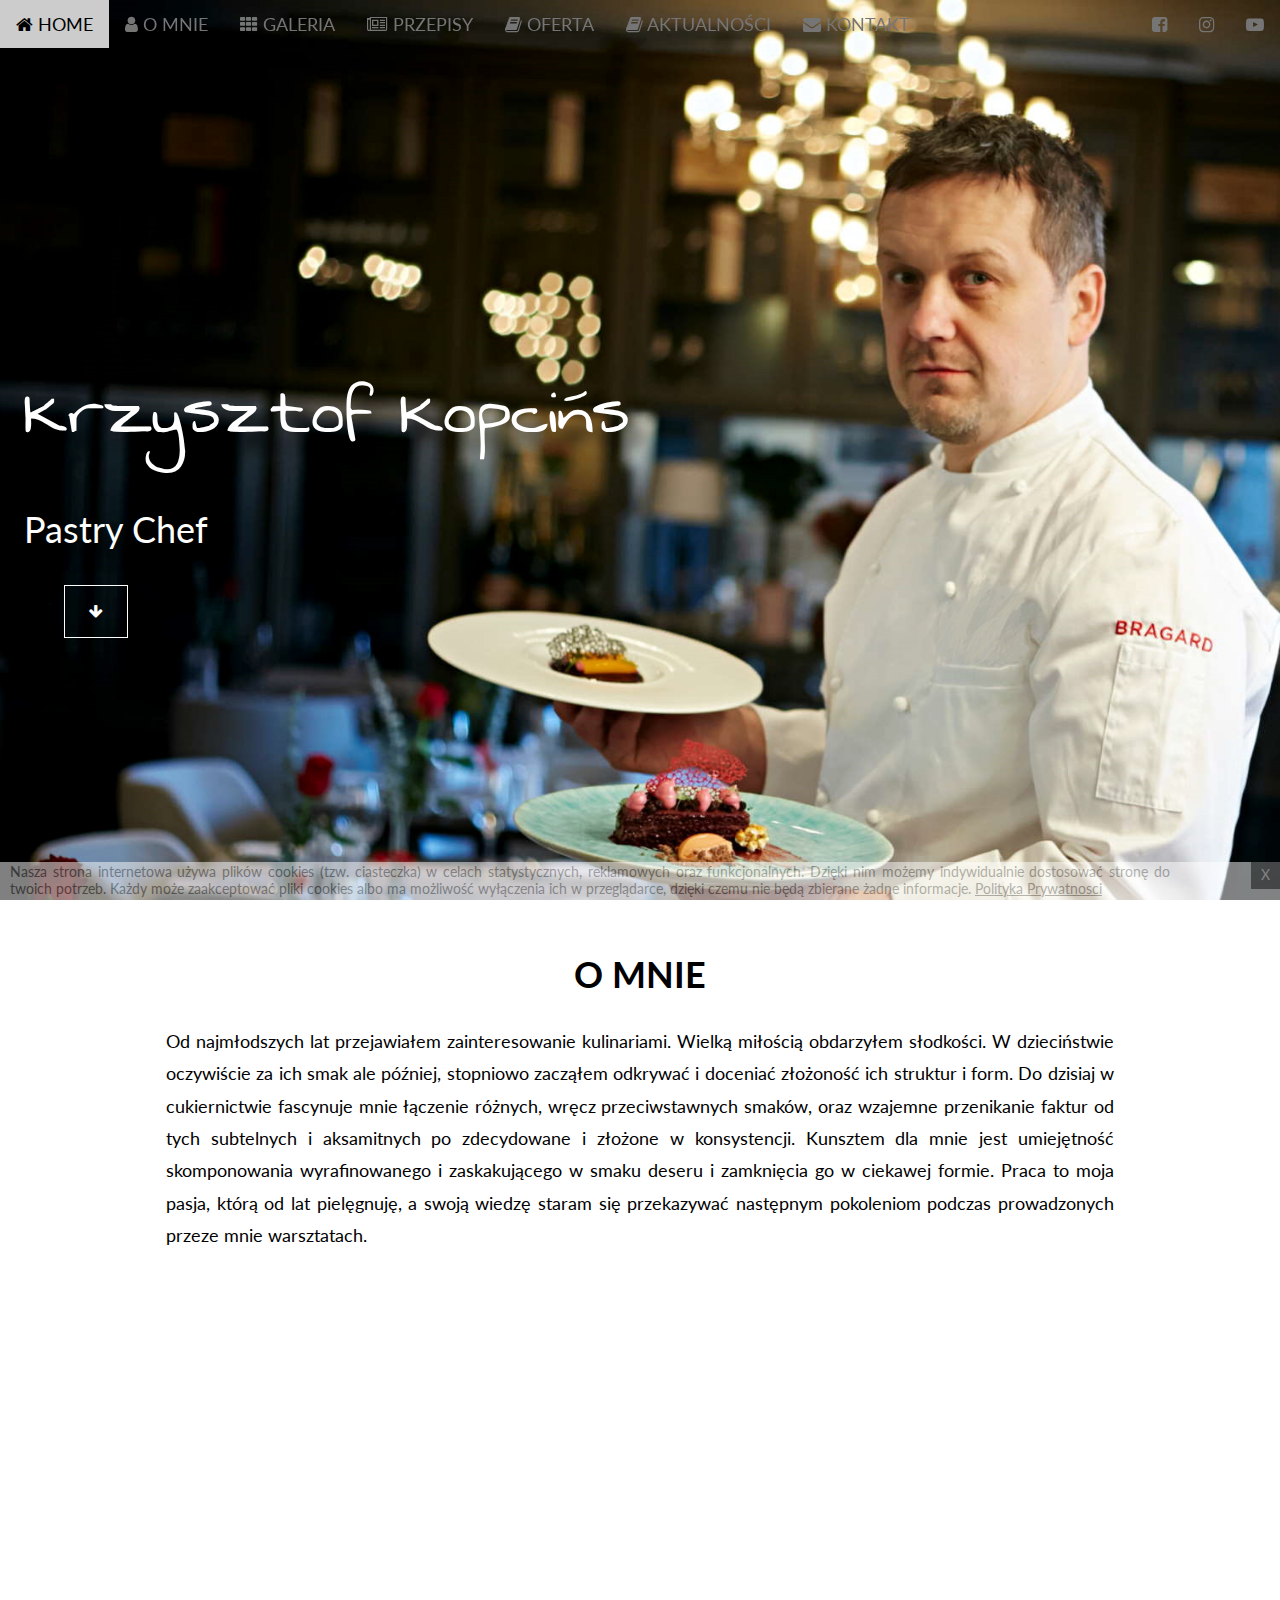
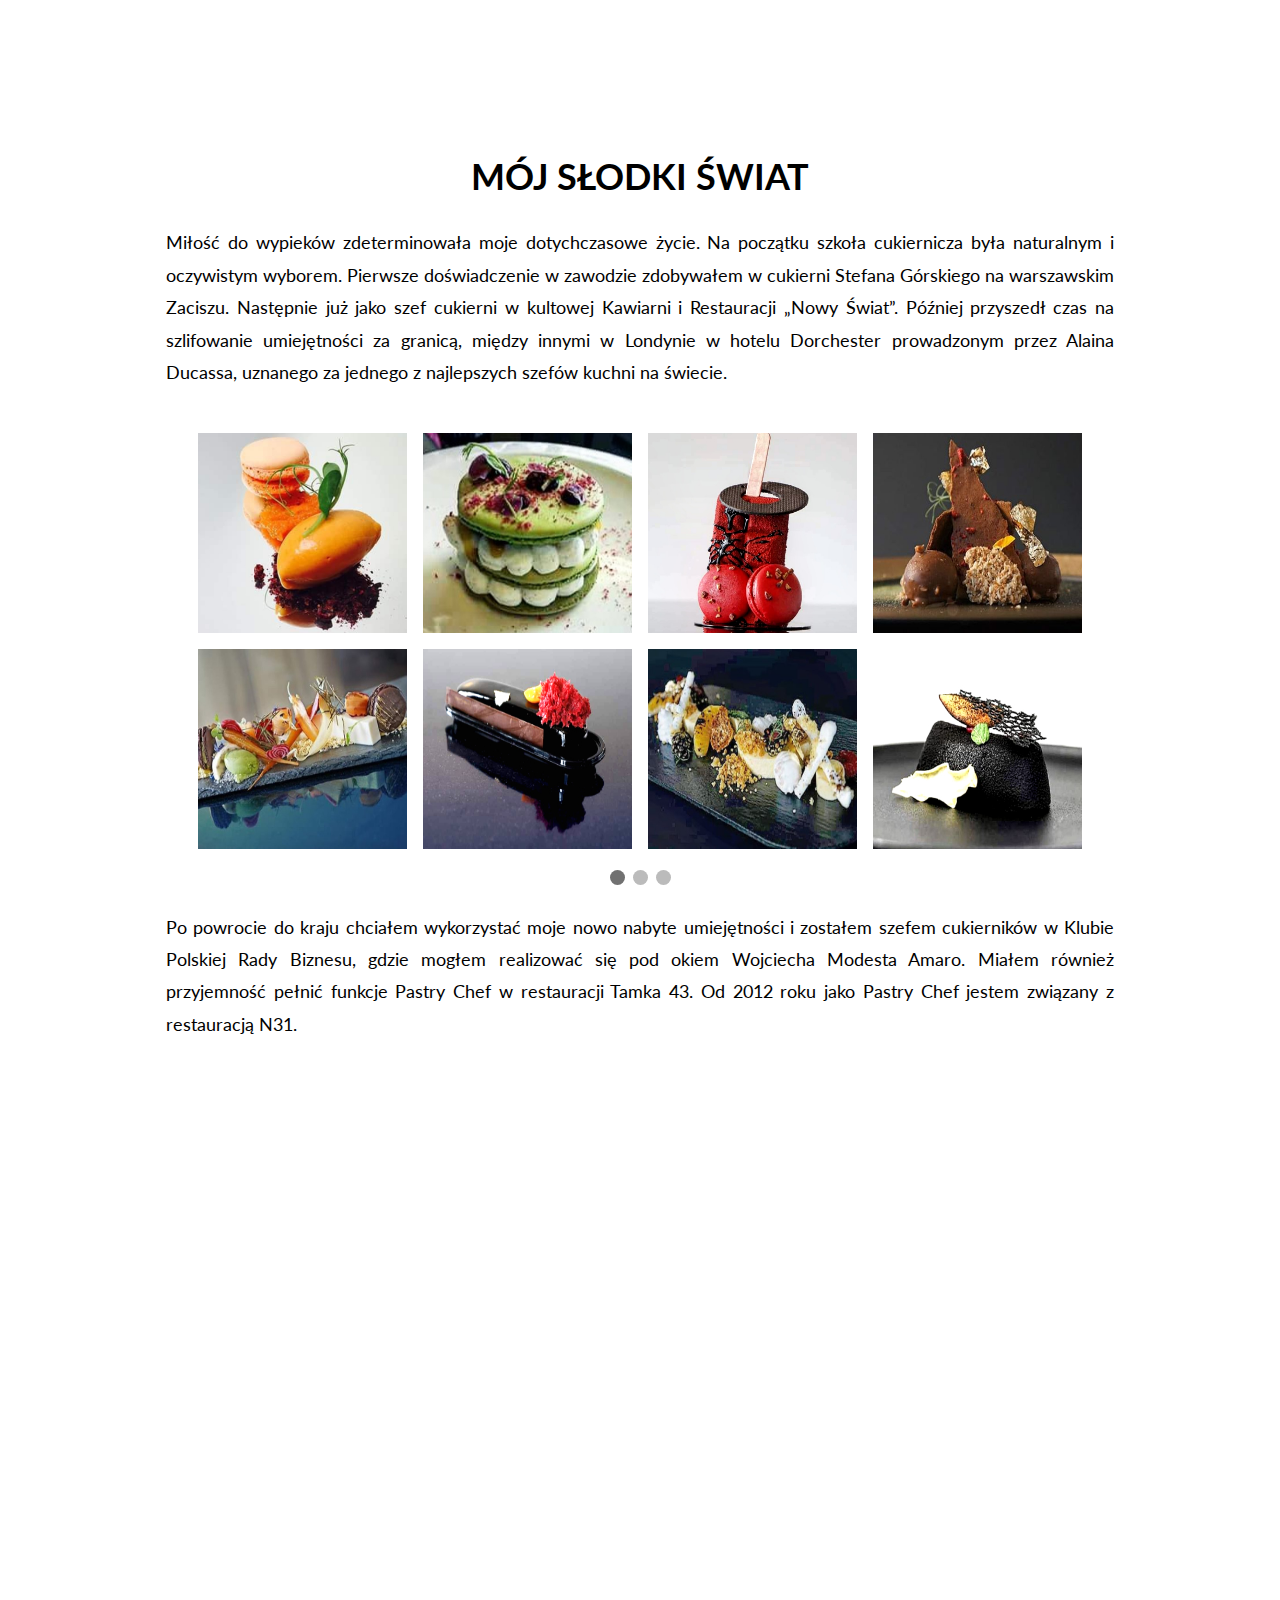
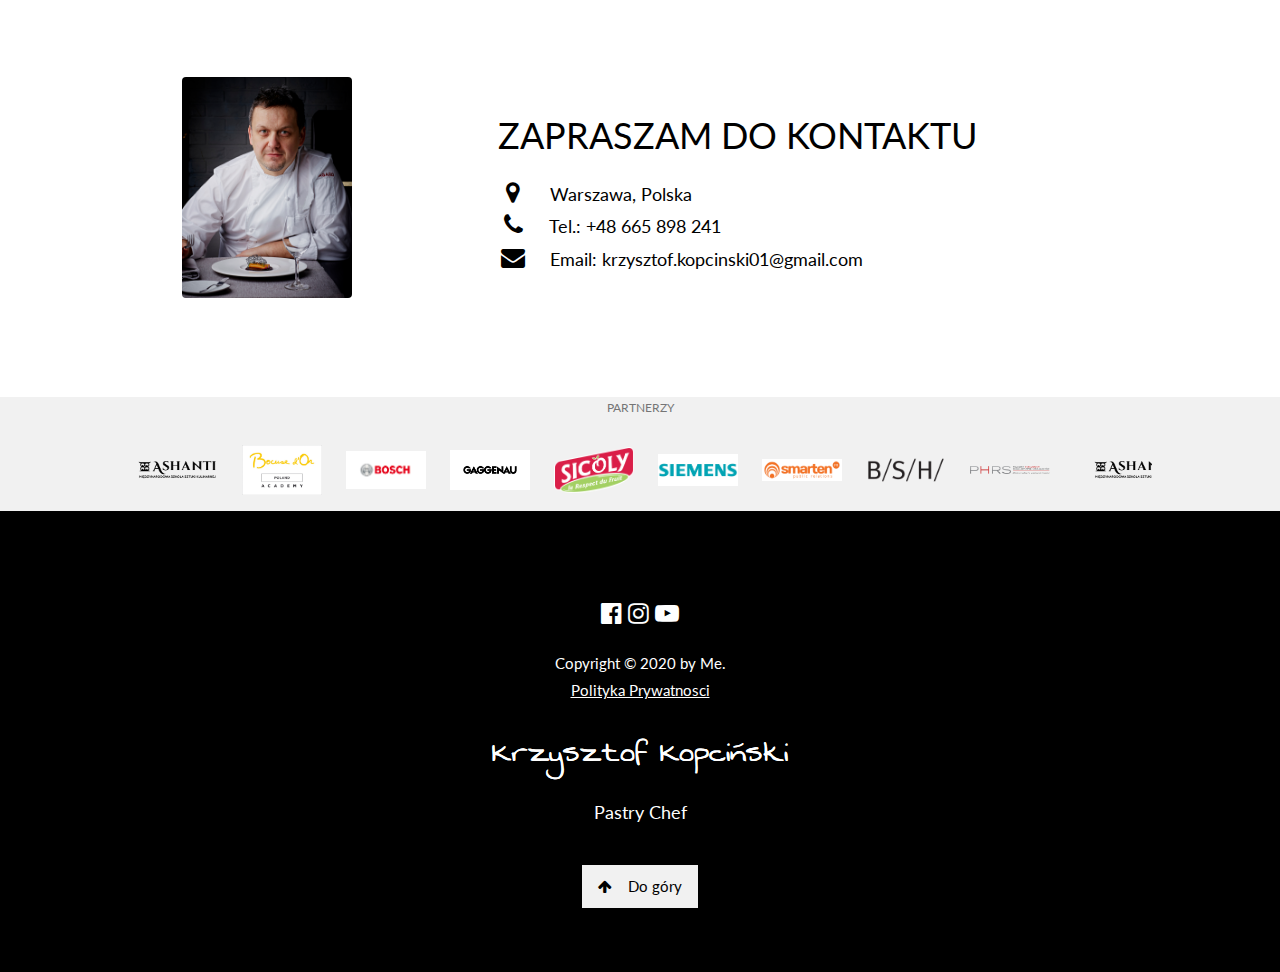
<file: index.html>
<!DOCTYPE html>
<html id="home">
<head>	  
<title>Krzysztof Kopciński</title>
<meta charset="UTF-8">
<meta name="viewport" content="width=device-width, initial-scale=1">
<link rel="stylesheet" href="css/w3.css">
<link href="css/styles.css" rel="stylesheet" type="text/css">
<link href="css/Slideshow.css" rel="stylesheet" type="text/css">
<link rel="stylesheet" href="https://fonts.googleapis.com/css?family=Lato">
<link rel="stylesheet" href="https://cdnjs.cloudflare.com/ajax/libs/font-awesome/4.7.0/css/font-awesome.min.css">

<style>
body,h1,h2,h3,h4,h5,h6 {font-family: "Lato", sans-serif;}
body, html {
  height: 100%;
    line-height: 1.8;
}

/* Create a Parallax Effect */
.bgimg-1, .bgimg-2, .bgimg-3 {
  background-attachment: fixed;
  background-position: center;
  background-repeat: no-repeat;
  background-size: cover;
}

/* First image (Logo. Full height) */
.bgimg-1 {
  background-image: url("images/KK_CzB_zoom_color_top.jpg");
  min-height: 100%;
}

/* Second image (Portfolio) */
.bgimg-2 {
  background-image: url("images/beza_1200_800.jpg");
  min-height: 400px;
}

/* Third image (Contact) */
.bgimg-3 {
  background-image: url("images/makaroniki_1200_800.jpg");
  min-height: 400px;
}

/* Turn off parallax scrolling for tablets and phones */
@media only screen and (max-device-width: 700px) {
  .bgimg-1, .bgimg-2, .bgimg-3 {
    background-attachment: scroll;
    }
}
</style>
<!--short Ikon-->
	<link rel="icon" href="images/favicon.ico" type="image/x-icon">
	  <!--Cookies Alert-->
  <script type="text/javascript" src="https://code.jquery.com/jquery-1.9.1.min.js"></script>
    <script type="text/javascript" src="js/cookiesEU-latest.min.js"></script>
        <script type="text/javascript">
		jQuery(document).ready(function(){
			jQuery.fn.cookiesEU({box_css: 'font-size: 14px;color: bleck;opacity: 0.5;position: fixed; bottom: 0;text-align: justify', text: 'Nasza strona internetowa używa plików cookies (tzw. ciasteczka) w celach statystycznych, reklamowych oraz funkcjonalnych. Dzięki nim możemy indywidualnie dostosować stronę do twoich potrzeb. Każdy może zaakceptować pliki cookies albo ma możliwość wyłączenia ich w przeglądarce, dzięki czemu nie będą zbierane żadne informacje. <a href="polityka.html">Polityka Prywatnosci</a>'});
			});
    </script>
	 <!--Cookies Alert End-->
	</head>		 													
<body>

<!-- Navbar (sit on top) -->
<div class="w3-top w3-large">
  <div class="w3-bar" id="myNavbar">
    <a class="w3-bar-item w3-button w3-hover-black w3-hide-medium w3-hide-large w3-text-grey" href="javascript:void(0);" onclick="toggleFunction()" title="Toggle Navigation Menu">
      <i class="fa fa-bars"></i>
    </a>
    <a href="#home" class="w3-bar-item w3-button w3-hide-small w3-text-grey"><i class="fa fa-home"></i> HOME</a>
	  <a href="#home_small" class="w3-bar-item w3-button w3-hide-large w3-hide-medium w3-text-grey"><i class="fa fa-home"></i></a>
	  <a href="#" class="w3-bar-item w3-button w3-hide-large w3-hide-medium w3-right w3-text-grey"><i class="fa fa-youtube-play"></i></a>
	  <a href="https://www.instagram.com/krzysztof_kopcinski_" class="w3-bar-item w3-button w3-hide-large w3-hide-medium w3-right w3-text-grey"><i class="fa fa-instagram"></i></a>
	  <a href="https://www.facebook.com/krzysztof.kopcinski.1" class="w3-bar-item w3-button w3-hide-large w3-hide-medium w3-right w3-text-grey"><i class="fa fa-facebook-square"></i></a>
    <a href="#about" class="w3-bar-item w3-button w3-hide-small w3-text-grey"><i class="fa fa-user"></i> O MNIE</a>
    <a href="#galeria" class="w3-bar-item w3-button w3-hide-small w3-text-grey"><i class="fa fa-th"></i> GALERIA</a>
	<a href="news.html" class="w3-bar-item w3-button w3-hide-small w3-text-grey"><i class="fa fa-newspaper-o"></i> PRZEPISY</a>
	  <a href="oferta.html" class="w3-bar-item w3-button w3-hide-small w3-text-grey"><i class="fa fa-book"></i> OFERTA</a>
	  <a href="news02.html" class="w3-bar-item w3-button w3-hide-small w3-text-grey"><i class="fa fa-book"></i> AKTUALNOŚCI</a>
    <a href="#contact" class="w3-bar-item w3-button w3-hide-small w3-text-grey"><i class="fa fa-envelope"></i> KONTAKT</a>
	   <a href="#" class="w3-bar-item w3-button w3-hide-small w3-right w3-text-grey"><i class="fa fa-youtube-play"></i></a>
	  <a href="https://www.instagram.com/krzysztof_kopcinski_" class="w3-bar-item w3-button w3-hide-small w3-right w3-text-grey"><i class="fa fa-instagram"></i></a>
    <a href="https://www.facebook.com/krzysztof.kopcinski.1" class="w3-bar-item w3-button w3-hide-small w3-right w3-text-grey"><i class="fa fa-facebook-square"></i>
    </a>
	  
  </div>
		  <!-- Navbar on small screens -->
	
  <div id="navDemo" class="w3-bar-block w3-white w3-hide w3-hide-large w3-hide-medium">
    <a href="#about" class="w3-bar-item w3-button" onclick="toggleFunction()">O MNIE</a>
    <a href="#galeria" class="w3-bar-item w3-button" onclick="toggleFunction()">GALERIA</a>
	<a href="news.html" class="w3-bar-item w3-button" onclick="toggleFunction()">PRZEPISY</a>
	  <a href="oferta.html" class="w3-bar-item w3-button" onclick="toggleFunction()">OFERTA</a>
	  <a href="news02.html" class="w3-bar-item w3-button" onclick="toggleFunction()">AKTUALNOŚCI</a>
    <a href="#contact" class="w3-bar-item w3-button" onclick="toggleFunction()">KONTAKT</a>
     </div>
	
	</div>

<!-- First Parallax Image with Logo Text -->
<div class="bgimg-1 w3-display-container w3-hide-small">
  <!--div class="w3-display-middle" style="white-space:nowrap;">
    <span class="w3-center w3-padding-large w3-black w3-xlarge w3-wide w3-animate-opacity">MY <span class="w3-hide-small">WEBSITE</span> LOGO</span>
  </div-->
	  <div class="w3-display-left w3-padding-large">
      <!--h6>Welcome to <span class="w3-tag">Sweet world</span> by</h6-->
	  <!--h1 class="H1_Font_top_max w3-text-white" style="text-shadow: 15px 15px 15px black;" >Krzysztof Kopciński</h1-->
		  <div>
		  <h1 class="H1_Font_top_max w3-text-white" style="text-shadow: 15px 15px 15px black;" id="typewriter011"></h1>
			  </div>
		  <div>
		<!--h1 class="w3-text-white">Krzysztof's</h1-->
      <h1 class="w3-xxlarge w3-text-white" style="text-shadow: 15px 15px 15px black;" id="typewriter022"><b></b></h1>
			  </div>
		  <!--p><a href="#galeria" class="w3-button w3-white w3-padding-large w3-large w3-opacity-max w3-hover-opacity-off"><b>GALERIA</b></a></p-->
    </div>
	<div class="w3-display-position w3-padding-large w3-hover-opacity scroll-down-01 w3-animate-fading" style="top:65%;left:5%">
                <a href="#about">
                    <i class="fa fa-arrow-down"></i>
					                </a>
		
            </div>
	</div>

<div class="w3-display-container w3-hide-large w3-hide-medium" id="home_small">
  <!--div class="w3-display-middle" style="white-space:nowrap;">
    <span class="w3-center w3-padding-large w3-black w3-xlarge w3-wide w3-animate-opacity">MY <span class="w3-hide-small">WEBSITE</span> LOGO</span>
  </div .bgimg_1_small {
  background-image: url("images/_MG_0301.jpg");
  min-height: 400px;
}-->	
	<img src="images/MG_0301.jpg" class="w3-image" alt="First image" style="width:100%; min-height: 400px">  
	<div class="w3-display-left home_small_1">
      <!--h6>Welcome to <span class="w3-tag">Sweet world</span> by</h6-->
	  <h1 class="H1_Font_top w3-text-black" style="text-shadow: 15px 15px 15px black;">Krzysztof Kopciński</h1>
		<!--h1 class="w3-text-white">Krzysztof's</h1-->
      <h1 class="w3-large w3-text-black" style="text-shadow: 15px 15px 15px black;"><b>Pastry Chef</b></h1>
      <p><a href="#galeria" class="w3-hide-small w3-button w3-white w3-padding-large w3-large w3-opacity-max w3-hover-opacity-off"><b>GALERIA</b></a></p>
    </div>
</div>
<!-- Container (About Section) -->
<div class="w3-content w3-container w3-padding-32" id="about">
	<div id="nk-header-title-scroll-down"></div>
	<h1 class="w3-center"><b>O MNIE</b></h1>    
	<!-- Hide this text on small devices -->
         <p class="w3-large w3-justify">Od najmłodszych lat przejawiałem zainteresowanie kulinariami. Wielką miłością obdarzyłem słodkości. W dzieciństwie oczywiście za ich smak ale później, stopniowo
zacząłem odkrywać i doceniać złożoność ich struktur i form. Do dzisiaj w
cukiernictwie fascynuje mnie łączenie różnych, wręcz przeciwstawnych smaków,
oraz wzajemne przenikanie faktur od tych subtelnych i aksamitnych po zdecydowane
i złożone w konsystencji. Kunsztem dla mnie jest umiejętność skomponowania
wyrafinowanego i zaskakującego w smaku deseru i zamknięcia go w ciekawej
formie. Praca to moja pasja, którą od lat pielęgnuję, a swoją wiedzę staram się
przekazywać następnym pokoleniom podczas prowadzonych przeze mnie
warsztatach.</p>
  </div>



<!-- Second Parallax Image with Portfolio Text -->
<div class="bgimg-2 w3-display-container w3-opacity-min">
  <div class="w3-display-middle">
    <span class="w3-xxlarge w3-text-white w3-wide">Galeria</span>
  </div>
</div>

<!-- Container (Portfolio Section) -->
<div class="w3-content w3-container w3-padding-32" id="galeria">
  <h1 class="w3-center"><b>MÓJ SŁODKI ŚWIAT</b></h1>

  <p class="w3-large w3-justify">Miłość do wypieków zdeterminowała moje dotychczasowe życie. Na początku szkoła cukiernicza była naturalnym i oczywistym wyborem. Pierwsze doświadczenie w
zawodzie zdobywałem w cukierni Stefana Górskiego na warszawskim Zaciszu.
Następnie już jako szef cukierni w kultowej Kawiarni i Restauracji „Nowy Świat”.
Później przyszedł czas na szlifowanie umiejętności za granicą, między innymi w
Londynie w hotelu Dorchester prowadzonym przez Alaina Ducassa, uznanego za jednego z
najlepszych szefów kuchni na świecie.</p><br>

  <!-- Responsive Grid. Four columns on tablets, laptops and desktops. Will stack on mobile devices/small screens (100% width) -->
<div class="w3-container">
		
		<!--first slideshow-->
  <div class="mySlides fade">
		<div class="w3-row-padding w3-center">
    <div class="w3-col m3">
      <img src="images_gallery/01/derse12_400_300.jpg" width="420" height="200" style="width:100%" onclick="openModal();currentDiv(1)" class="w3-hover-opacity" alt="">
    </div>

    <div class="w3-col m3">
      <img src="images_gallery/01/deser11_400_300.jpg"  width="420" height="200" style="width:100%" onclick="openModal();currentDiv(2)" class="w3-hover-opacity" alt="">
    </div>

    <div class="w3-col m3">
      <img src="images_gallery/01/lod_400_300.jpg" width="420" height="200" style="width:100%" onclick="openModal();currentDiv(3)" class="w3-hover-opacity" alt="">
    </div>

    <div class="w3-col m3">
      <img src="images_gallery/01/deser6_400_300.jpg" width="420" height="200" style="width:100%" onclick="openModal();currentDiv(4)" class="w3-hover-opacity" alt="">
    </div>
  </div>

  <div class="w3-row-padding w3-center w3-section w3-hide-small">
    <div class="w3-col m3">
      <img src="images_gallery/01/deser_400_300.jpg" width="420" height="200" style="width:100%" onclick="openModal();currentDiv(5)" class="w3-hover-opacity" alt="">
    </div>

    <div class="w3-col m3">
      <img src="images_gallery/01/lodka_400_300.jpg" width="420" height="200" style="width:100%" onclick="openModal();currentDiv(6)" class="w3-hover-opacity" alt="">
    </div>

    <div class="w3-col m3">
      <img src="images_gallery/01/derser5_400_300.jpg" width="420" height="200" style="width:100%" onclick="openModal();currentDiv(7)" class="w3-hover-opacity" alt="">
    </div>

    <div class="w3-col m3">
      <img src="images_gallery/01/czekolada_400_300.jpg" width="420" height="200" style="width:100%" onclick="openModal();currentDiv(8)" class="w3-hover-opacity" alt="">
    </div>
	  </div>
		</div>
	  <!--secund  slideshow-->
	  <div class="mySlides fade">
	 

  <div class="w3-row-padding w3-center">
    <div class="w3-col m3">
      <img src="images_gallery/02/deser10_400_300.jpg" width="420" height="200" style="width:100%" onclick="openModal();currentDiv(9)" class="w3-hover-opacity" alt="">
    </div>

    <div class="w3-col m3">
      <img src="images_gallery/02/deser13_400_250.jpg" width="420" height="200" style="width:100%" onclick="openModal();currentDiv(10)" class="w3-hover-opacity" alt="">
    </div>

    <div class="w3-col m3">
      <img src="images_gallery/02/deser13_400_300.jpg" width="420" height="200" style="width:100%" onclick="openModal();currentDiv(11)" class="w3-hover-opacity" alt="">
    </div>

    <div class="w3-col m3">
      <img src="images_gallery/02/deser2_400_300.jpg" style="width:100%" width="420" height="200" onclick="openModal();currentDiv(12)" class="w3-hover-opacity" alt="">
    </div>
	 
  </div>
		   <div class="w3-row-padding w3-center w3-section w3-hide-small">
    <div class="w3-col m3">
      <img src="images_gallery/02/deser3_400_300.png" width="420" height="200" style="width:100%" onclick="openModal();currentDiv(13)" class="w3-hover-opacity" alt="">
    </div>

    <div class="w3-col m3">
      <img src="images_gallery/02/deser7_400_300.jpg"  width="420" height="200" style="width:100%" onclick="openModal();currentDiv(14)" class="w3-hover-opacity" alt="">
    </div>

    <div class="w3-col m3">
      <img src="images_gallery/02/rozowe_400_300.jpg" width="420" height="200" style="width:100%" onclick="openModal();currentDiv(15)" class="w3-hover-opacity" alt="">
    </div>

    <div class="w3-col m3">
      <img src="images_gallery/02/z_czekolada_400_300.jpg" width="420" height="200" style="width:100%" onclick="openModal();currentDiv(16)" class="w3-hover-opacity" alt="">
    </div>
  </div>
	  </div>
	
	<!--third  slideshow-->
	  <div class="mySlides fade">
	 


		   <div class="w3-row-padding w3-center">
    <div class="w3-col m3">
      <img src="images_gallery/03/deser4_400_300.jpg" width="420" height="200" style="width:100%" onclick="openModal();currentDiv(17)" class="w3-hover-opacity" alt="">
    </div>

    <div class="w3-col m3">
      <img src="images_gallery/03/deser9_400_300.jpg"  width="420" height="200" style="width:100%" onclick="openModal();currentDiv(18)" class="w3-hover-opacity" alt="">
    </div>

    <div class="w3-col m3">
      <img src="images_gallery/03/makaronik_400_300.jpg" width="420" height="200" style="width:100%" onclick="openModal();currentDiv(19)" class="w3-hover-opacity" alt="">
    </div>

    <div class="w3-col m3">
      <img src="images_gallery/03/mech_400_300.jpg" width="420" height="200" style="width:100%" onclick="openModal();currentDiv(20)" class="w3-hover-opacity" alt="">
    </div>
  </div>
		    <div class="w3-row-padding w3-center w3-section w3-hide-small">
    <div class="w3-col m3">
      <img src="images_gallery/03/miecz_400_300.jpg" width="420" height="200" style="width:100%" onclick="openModal();currentDiv(21)" class="w3-hover-opacity" alt="">
    </div>

    <div class="w3-col m3">
      <img src="images_gallery/03/szaro_czerwone_400_300.jpg" width="420" height="200" style="width:100%" onclick="openModal();currentDiv(22)" class="w3-hover-opacity" alt="">
    </div>

    <div class="w3-col m3">
      <img src="images_gallery/03/truskawki_400_300.jpg" width="420" height="200" style="width:100%" onclick="openModal();currentDiv(23)" class="w3-hover-opacity" alt="">
    </div>

    <div class="w3-col m3">
      <img src="images_gallery/03/z_mieta_400_300.jpg" style="width:100%" width="420" height="200" onclick="openModal();currentDiv(24)" class="w3-hover-opacity" alt="">
    </div>
	
  </div>
	  </div>
	<!-- End slideshow-->
	<!-- Next and previous buttons -->
	<div id="myModal" class="w3-modal w3-white">
			 <span class="w3-text-black w3-xxlarge w3-hover-text-grey w3-container w3-display-topright" onclick="closeModal()" style="cursor:pointer">×</span>
			 <div class="w3-modal-content">

			  <div class="w3-content" style="max-width:100%">
			   	<img class="mySlides1" src="images_gallery/01/derse12_400_300.jpg" style="width:100%">
				  <img class="mySlides1" src="images_gallery/01/deser11_400_300.jpg" style="width:100%">
				  <img class="mySlides1" src="images_gallery/01/lod_400_300.jpg" style="width:100%">
				  <img class="mySlides1" src="images_gallery/01/deser6_400_300.jpg" style="width:100%">
				  <img class="mySlides1" src="images_gallery/01/deser_400_300.jpg" style="width:100%">
				  <img class="mySlides1" src="images_gallery/01/lodka_400_300.jpg" style="width:100%">
				  <img class="mySlides1" src="images_gallery/01/derser5_400_300.jpg" style="width:100%">
				  <img class="mySlides1" src="images_gallery/01/czekolada_400_300.jpg" style="width:100%">
				  <img class="mySlides1" src="images_gallery/02/deser10_400_300.jpg" style="width:100%">
				  <img class="mySlides1" src="images_gallery/02/deser13_400_250.jpg" style="width:100%">
				  <img class="mySlides1" src="images_gallery/02/deser13_400_300.jpg" style="width:100%">
				  <img class="mySlides1" src="images_gallery/02/deser2_400_300.jpg" style="width:100%"> 
				  <img class="mySlides1" src="images_gallery/02/deser3_400_300.png" style="width:100%">
				  <img class="mySlides1" src="images_gallery/02/deser7_400_300.jpg" style="width:100%">
				  <img class="mySlides1" src="images_gallery/02/rozowe_400_300.jpg" style="width:100%">
				  <img class="mySlides1" src="images_gallery/02/z_czekolada_400_300.jpg" style="width:100%">
				  <img class="mySlides1" src="images_gallery/03/deser4_400_300.jpg" style="width:100%">
				  <img class="mySlides1" src="images_gallery/03/deser9_400_300.jpg"  style="width:100%">
				  <img class="mySlides1" src="images_gallery/03/makaronik_400_300.jpg" style="width:100%">
				  <img class="mySlides1" src="images_gallery/03/mech_400_300.jpg" width="420" style="width:100%">
				  <img class="mySlides1" src="images_gallery/03/miecz_400_300.jpg" width="420" style="width:100%">
				  <img class="mySlides1" src="images_gallery/03/szaro_czerwone_400_300.jpg" style="width:100%">
				  <img class="mySlides1" src="images_gallery/03/truskawki_400_300.jpg" style="width:100%">
				  <img class="mySlides1" src="images_gallery/03/z_mieta_400_300.jpg" style="width:100%">
					<button class="w3-button w3-black w3-display-left " style="opacity: 0.3" onclick="plusDivs(-1)">&#10094;</button>
			  <button class="w3-button w3-black w3-display-right " style="opacity: 0.3" onclick="plusDivs(1)">&#10095;</button>
    </div>
   
   
  
 </div> <!-- End modal content -->
</div> <!-- End modal -->
</div>
	<!-- The dots/circles -->
	<div calss ="w3-padding-large w3-hide-small" style="text-align:center">
  <span class="dot w3-hide-small" onclick="currentSlide(1)"></span>
  <span class="dot w3-hide-small" onclick="currentSlide(2)"></span>
  <span class="dot w3-hide-small" onclick="currentSlide(3)"></span>
</div>

 <p class="w3-large w3-justify">Po powrocie do kraju chciałem wykorzystać
moje nowo nabyte umiejętności i zostałem szefem cukierników w Klubie Polskiej
Rady Biznesu, gdzie mogłem realizować się pod okiem Wojciecha Modesta Amaro.
Miałem również przyjemność pełnić funkcje Pastry Chef w restauracji Tamka 43. Od 2012 roku jako Pastry Chef jestem związany z restauracją N31.</p><br>															
	</div>
	
<!-- Modal for full size images on click-->


<!-- Third Parallax Image with Portfolio Text -->
<div class="bgimg-3 w3-display-container w3-opacity-min">
  <div class="w3-display-middle">
     <span class="w3-xxlarge w3-text-white w3-wide">KONTAKT</span>
  </div>
</div>

<!-- Contact -->
<div class="w3-content w3-container w3-padding-64" style="margin-top: 80px" id="contact">
  <div class="w3-row w3-section">
    
	  <div class="w3-col m4 w3-container w3-hide-small">
      <img src="images/MG_0301.jpg" class="w3-image w3-round" style="width: 60%">
    </div>
    <div class="w3-col m8 w3-panel">
     <h1 class="w3-text-left w3-padding-8 w3-hide-small">ZAPRASZAM DO KONTAKTU</h1>
      <h4 class="w3-text-left w3-padding-8 w3-hide-large w3-hide-medium">ZAPRASZAM DO KONTAKTU</h4>
		<div class="w3-large w3-margin-bottom">
			
        <i class="fa fa-map-marker fa-fw w3-hover-text-black w3-xlarge w3-margin-right"></i> Warszawa, Polska<br>
        <i class="fa fa-phone fa-fw w3-hover-text-black w3-xlarge w3-margin-right"></i> Tel.: +48 665 898 241<br>
        <i class="fa fa-envelope fa-fw w3-hover-text-black w3-xlarge w3-margin-right"></i> Email: krzysztof.kopcinski01@gmail.com<br>
		  
      </div>
      </div>
  </div>
</div>
	<!--Partners-->
<div class="w3-center w3-light-grey w3-padding-8">
	<h4 class="w3-center w3-text-grey w3-small">PARTNERZY</h4>
  <!--div class="container">
	<div class="scrolling">
    <img src="logo_partnerow/ashanti-logo-PL.png" style="width:100px" class="w3-hover-opacity w3-padding-16" alt="">
	    </div>
	  <div class="scrolling" aria-hidden="true">
  <img src="logo_partnerow/BOC_EUROPE_Academy_PL_jpg.jpg"  style="width:100px" class="w3-hover-opacity w3-padding-16" alt="">
	    </div>
	  <div class="scrolling" aria-hidden="true">
    <img src="logo_partnerow/bosch.png" style="width:100px" class="w3-hover-opacity w3-padding-16" alt="">
	    </div>
	  <div class="scrolling" aria-hidden="true">
   <img src="logo_partnerow/gaggenau.png"  style="width:100px"  class="w3-hover-opacity w3-padding-16" alt="">
	    </div>
	  <div class="scrolling" aria-hidden="true">
  <img src="logo_partnerow/logo_sicoly.png"  style="width:100px"  class="w3-hover-opacity w3-padding-16" alt="">
	    </div>
  <div class="scrolling" aria-hidden="true">
   <img src="logo_partnerow/siemens.png"  style="width:100px" class="w3-hover-opacity w3-padding-16" alt="">
  </div>
<div class="scrolling" aria-hidden="true">
   <img src="logo_partnerow/smarten-1.jpg"  style="width:100px" class="w3-hover-opacity w3-padding-16" alt="">
  </div>
	  <div class="scrolling" aria-hidden="true">
    <img src="logo_partnerow/bsh.png"  style="width:100px" class="w3-hover-opacity" alt="">
	    </div>
	  </div-->
	  <div class="container">
	  <div class="scrolling">
    <img src="logo_partnerow/ashanti-logo-PL.png" style="width:100px; padding: 10px;" class="w3-hover-opacity w3-padding-16"  alt="">
    <img src="logo_partnerow/BOC_EUROPE_Academy_PL_jpg.jpg"  style="width:100px; padding: 10px;" class="w3-hover-opacity w3-padding-16" alt="">
    <img src="logo_partnerow/bosch.png" style="width:100px; padding: 10px;" class="w3-hover-opacity w3-padding-16" alt="">
    <img src="logo_partnerow/gaggenau.png"  style="width:100px; padding: 10px;"  class="w3-hover-opacity w3-padding-16" alt="">
    <img src="logo_partnerow/logo_sicoly.png"  style="width:100px; padding: 10px;"  class="w3-hover-opacity w3-padding-16" alt="">
    <img src="logo_partnerow/siemens.png"  style="width:100px; padding: 10px;" class="w3-hover-opacity w3-padding-16" alt="">
     <img src="logo_partnerow/smarten-1.jpg"  style="width:100px; padding: 10px;" class="w3-hover-opacity w3-padding-16" alt="">
     <img src="logo_partnerow/bsh.png"  style="width:100px; padding: 10px;" class="w3-hover-opacity" alt="">
     <img src="logo_partnerow/phrs.png"  style="width:100px; padding: 10px;" class="w3-hover-opacity" alt="">
	    </div>
	     <div class="scrolling" aria-hidden="true">
    <img src="logo_partnerow/ashanti-logo-PL.png" style="width:100px; padding: 10px;" class="w3-hover-opacity w3-padding-16"  alt="">
    <img src="logo_partnerow/BOC_EUROPE_Academy_PL_jpg.jpg"  style="width:100px; padding: 10px;" class="w3-hover-opacity w3-padding-16" alt="">
    <img src="logo_partnerow/bosch.png" style="width:100px; padding: 10px;" class="w3-hover-opacity w3-padding-16" alt="">
    <img src="logo_partnerow/gaggenau.png"  style="width:100px; padding: 10px;"  class="w3-hover-opacity w3-padding-16" alt="">
    <img src="logo_partnerow/logo_sicoly.png"  style="width:100px; padding: 10px;"  class="w3-hover-opacity w3-padding-16" alt="">
    <img src="logo_partnerow/siemens.png"  style="width:100px; padding: 10px;" class="w3-hover-opacity w3-padding-16" alt="">
     <img src="logo_partnerow/smarten-1.jpg"  style="width:100px; padding: 10px;" class="w3-hover-opacity w3-padding-16" alt="">
     <img src="logo_partnerow/bsh.png"  style="width:100px; padding: 10px;" class="w3-hover-opacity" alt="">
     <img src="logo_partnerow/phrs.png"  style="width:100px; padding: 10px;" class="w3-hover-opacity" alt="">
	    </div>
	    <div class="scrolling" aria-hidden="true">
    <img src="logo_partnerow/ashanti-logo-PL.png" style="width:100px; padding: 10px;" class="w3-hover-opacity w3-padding-16"  alt="">
    <img src="logo_partnerow/BOC_EUROPE_Academy_PL_jpg.jpg"  style="width:100px; padding: 10px;" class="w3-hover-opacity w3-padding-16" alt="">
    <img src="logo_partnerow/bosch.png" style="width:100px; padding: 10px;" class="w3-hover-opacity w3-padding-16" alt="">
    <img src="logo_partnerow/gaggenau.png"  style="width:100px; padding: 10px;"  class="w3-hover-opacity w3-padding-16" alt="">
    <img src="logo_partnerow/logo_sicoly.png"  style="width:100px; padding: 10px;"  class="w3-hover-opacity w3-padding-16" alt="">
    <img src="logo_partnerow/siemens.png"  style="width:100px; padding: 10px;" class="w3-hover-opacity w3-padding-16" alt="">
     <img src="logo_partnerow/smarten-1.jpg"  style="width:100px; padding: 10px;" class="w3-hover-opacity w3-padding-16" alt="">
     <img src="logo_partnerow/bsh.png"  style="width:100px; padding: 10px;" class="w3-hover-opacity" alt="">
     <img src="logo_partnerow/phrs.png"  style="width:100px; padding: 10px;" class="w3-hover-opacity" alt="">
	    </div>
    </div>
</div>
	
<!-- Footer -->
<footer class="w3-center w3-black w3-padding-64 w3-hover-opacity-off">
	<div class="w3-xlarge w3-section">
   <a href="https://www.facebook.com/krzysztof.kopcinski.1" class="w3-hover-opacity"><i class="fa fa-facebook-official"></i></a>
	  <a href="https://www.instagram.com/krzysztof_kopcinski_" class="w3-hover-opacity"><i class="fa fa-instagram"></i></a>
   
   <i class="fa fa-youtube-play w3-hover-opacity"></i>

     </div>
	<p>Copyright © 2020 by Me.<br><a href="polityka.html"> Polityka Prywatnosci</a></p>
	<h1 class="H1_Font_bottom w3-text-white">Krzysztof Kopciński</h1>
	<h1 class="w3-large">Pastry Chef</h1><br>
  <a href="#home" class="w3-button w3-light-grey"><i class="fa fa-arrow-up w3-margin-right"></i>Do góry</a>
  
  </footer>
 <!-- START: Scripts -->

    <script src="js/scripts01.js"></script>
    
   <!-- END: Scripts -->



</body>
</html>
</file>
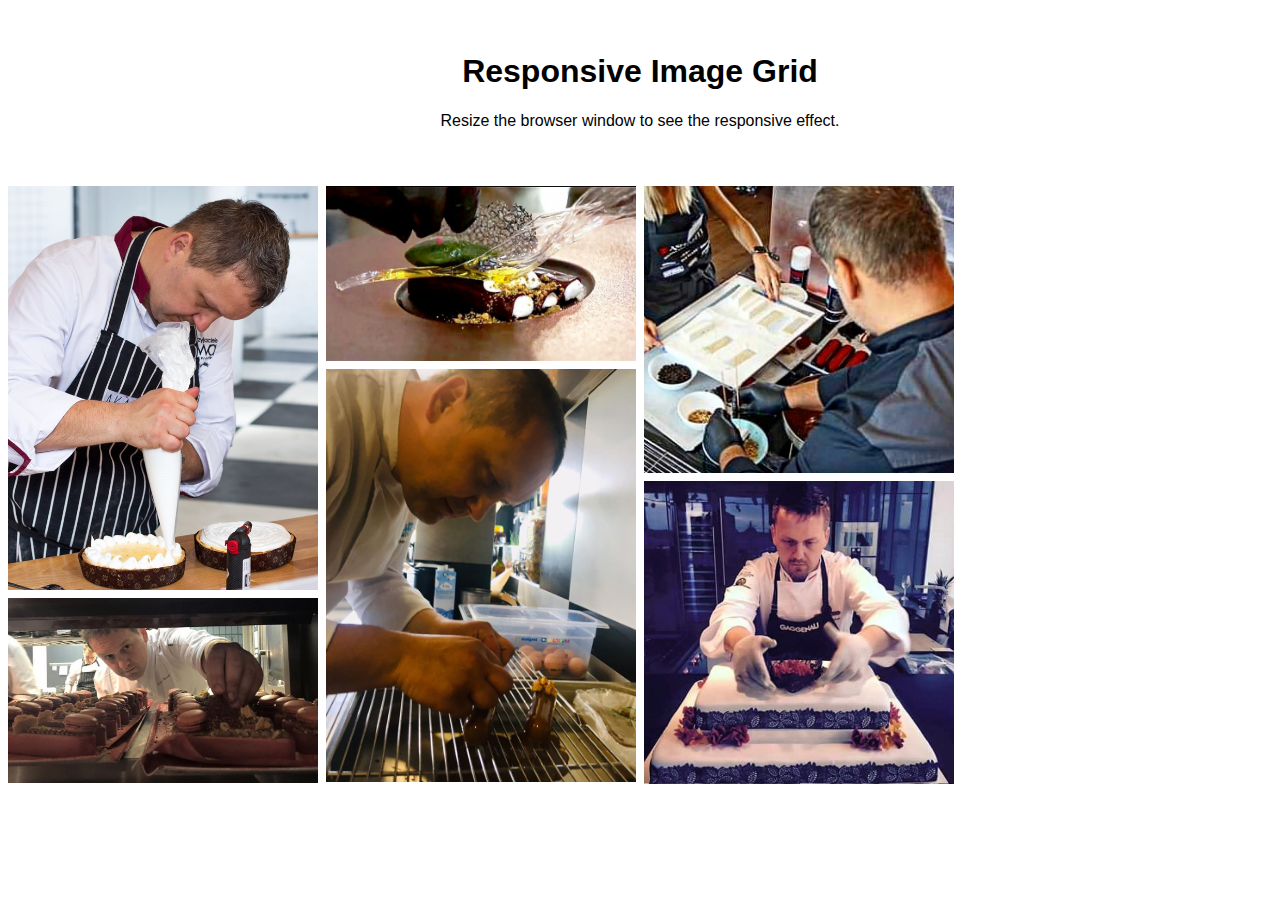
<file: image_grid.html>
<!DOCTYPE html>
<html>
<style>
* {
  box-sizing: border-box;
}

body {
  margin: 0;
  font-family: Arial;
}

.header {
  text-align: center;
  padding: 32px;
}

.row {
  display: -ms-flexbox; /* IE10 */
  display: flex;
  -ms-flex-wrap: wrap; /* IE10 */
  flex-wrap: wrap;
  padding: 0 4px;
}

/* Create four equal columns that sits next to each other */
.column {
  -ms-flex: 25%; /* IE10 */
  flex: 25%;
  max-width: 25%;
  padding: 0 4px;
}

.column img {
  margin-top: 8px;
  vertical-align: middle;
  width: 100%;
}

/* Responsive layout - makes a two column-layout instead of four columns */
@media screen and (max-width: 800px) {
  .column {
    -ms-flex: 50%;
    flex: 50%;
    max-width: 50%;
  }
}

/* Responsive layout - makes the two columns stack on top of each other instead of next to each other */
@media screen and (max-width: 600px) {
  .column {
    -ms-flex: 100%;
    flex: 100%;
    max-width: 100%;
  }
}
</style>
<body>

<!-- Header -->
<div class="header">
  <h1>Responsive Image Grid</h1>
  <p>Resize the browser window to see the responsive effect.</p>
</div>

<!-- Photo Grid -->
<div class="row"> 
  <div class="column">
    <img src="images_workshop/IMG_8786.jpg" style="width:100%">
	  <img src="images_workshop/3.jpg" style="width:100%;">
    
   
  </div>
  <div class="column">
     <img src="images_workshop/warsztaty1.jpg" style="width:100%">
    <img src="images_workshop/4.jpg" style="width:100%">
    
  </div>  
  <div class="column">
    <img src="images_workshop/warsztaty.jpg" style="width:100%">
    
	  <img src="images_workshop/tort.jpg" style="width:100%">
	</div>
  </div>

</body>
</html>
</file>
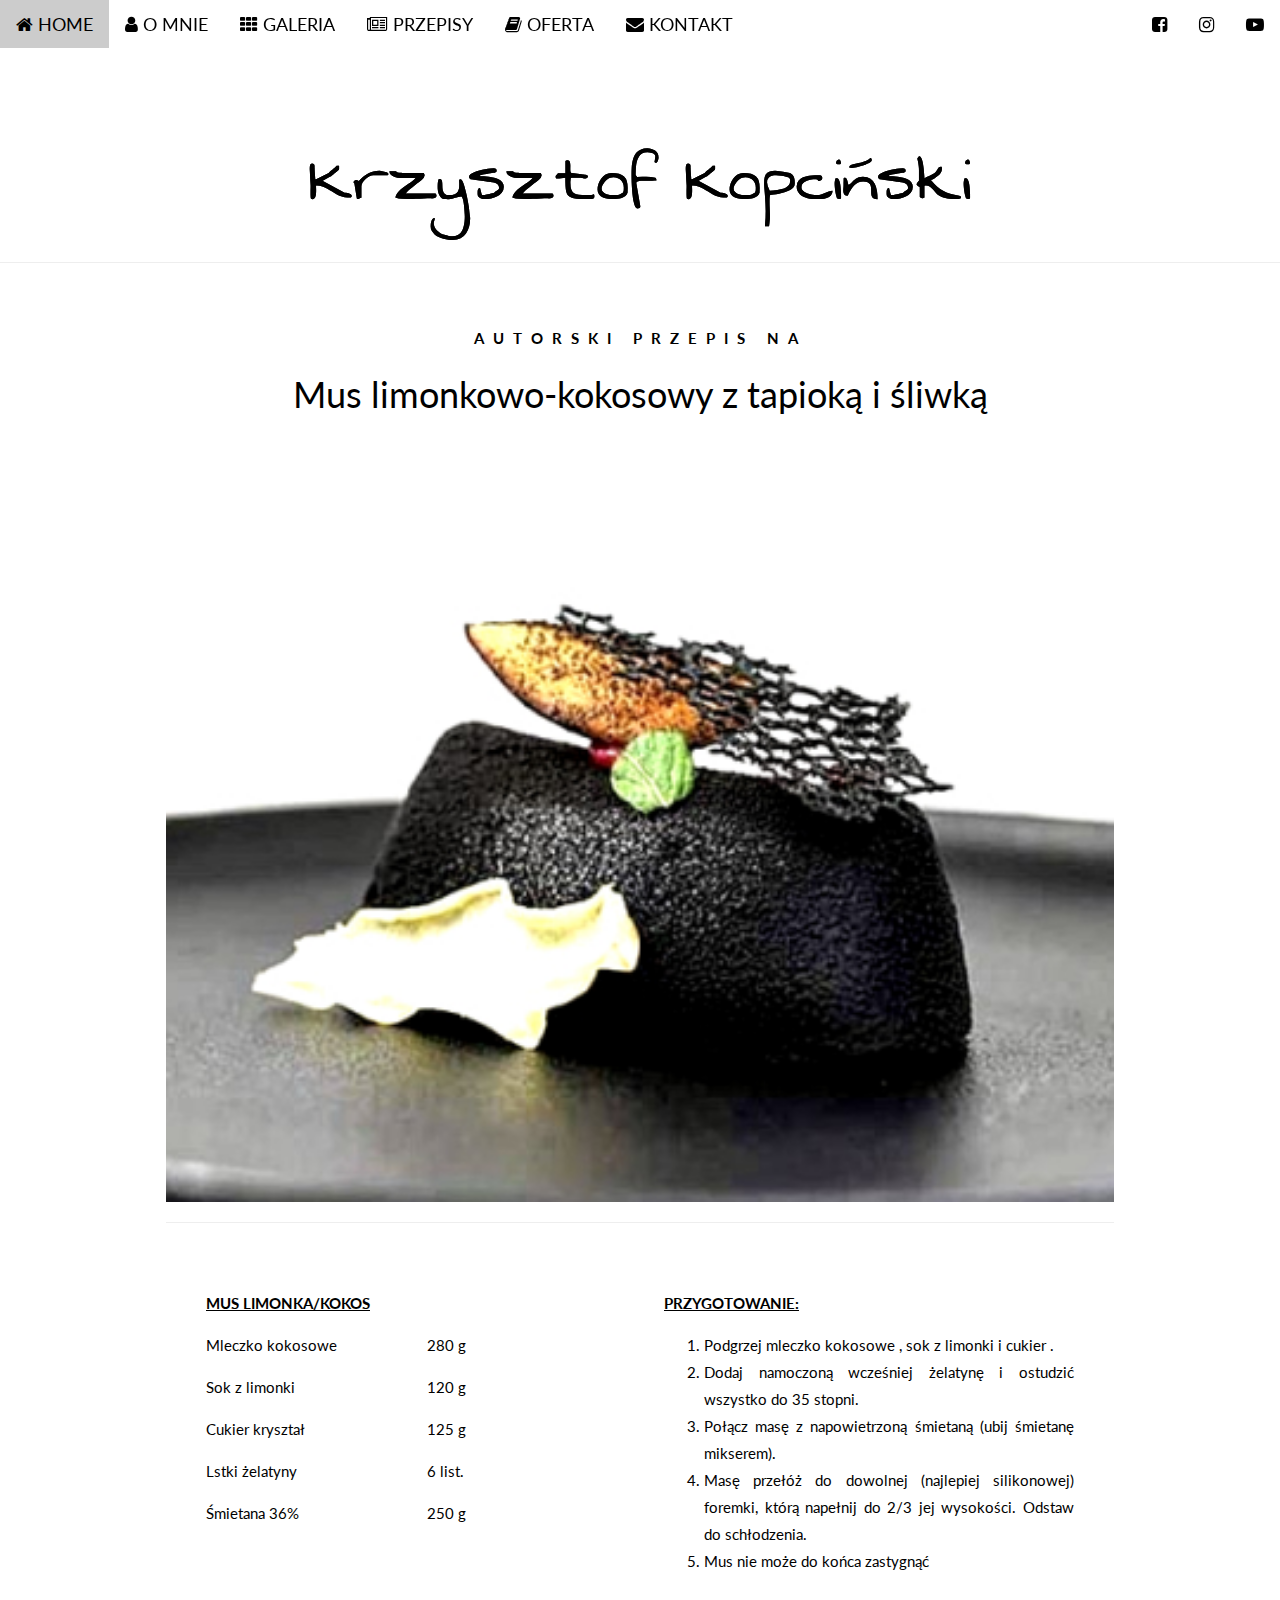
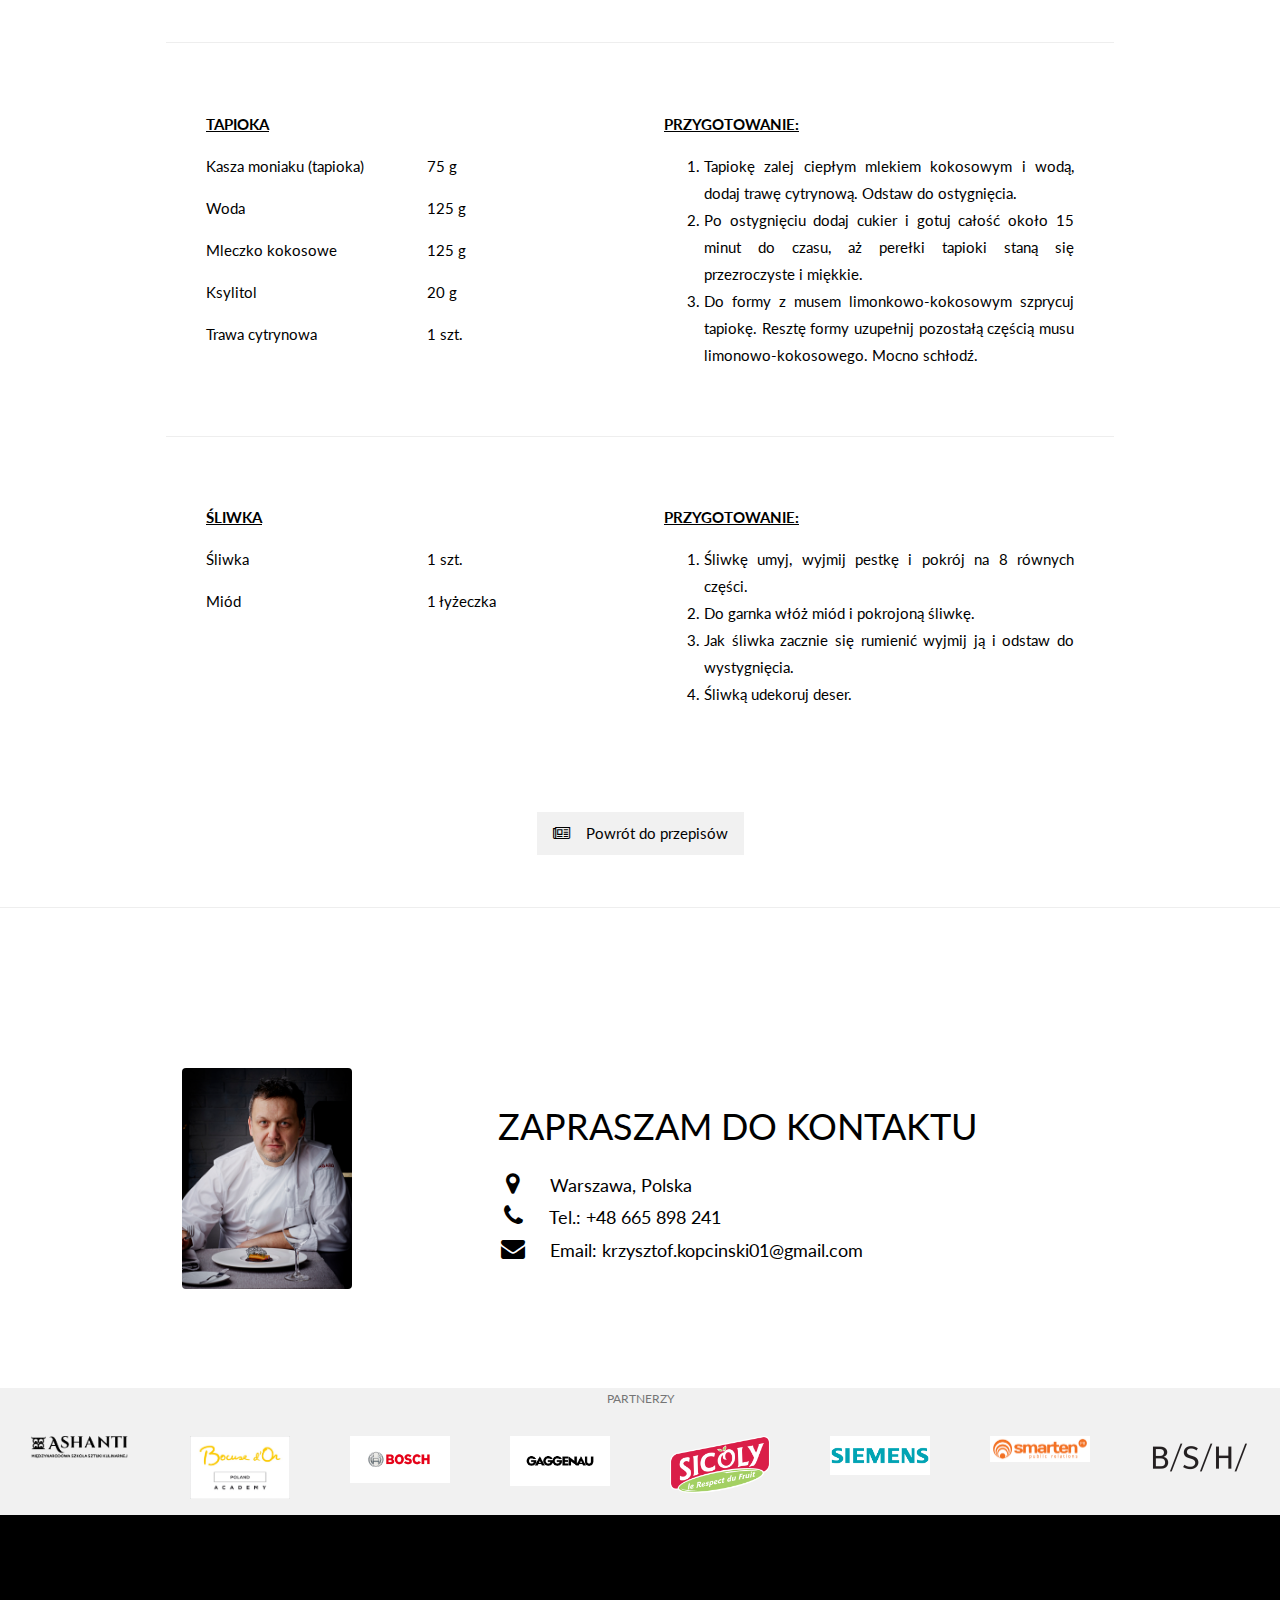
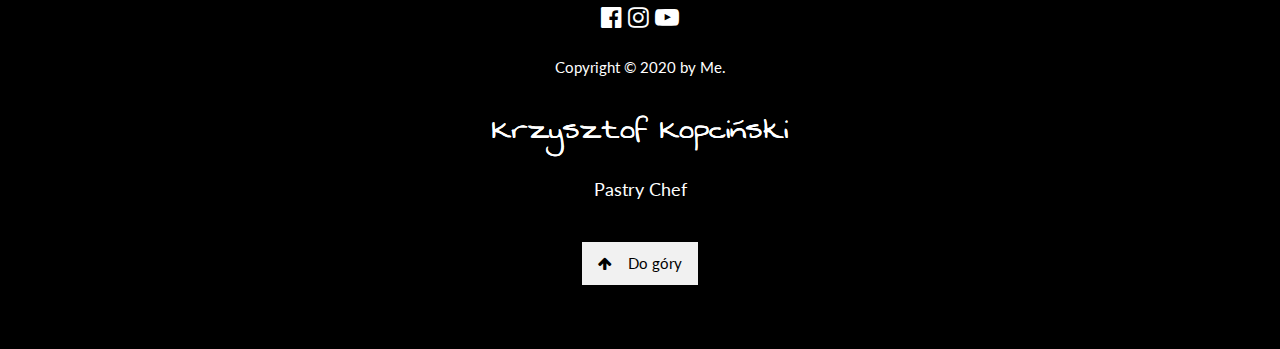
<file: mus.html>
<!DOCTYPE html>
<html id="home_mus">
<head>
<title>Krzysztof Kopciński</title>
<meta charset="UTF-8">
<meta name="viewport" content="width=device-width, initial-scale=1">
<link rel="stylesheet" href="css/w3.css">
<link href="css/styles_przepisy.css" rel="stylesheet" type="text/css">
<link href="css/Slideshow.css" rel="stylesheet" type="text/css">
<link rel="stylesheet" href="https://fonts.googleapis.com/css?family=Lato">
<link rel="stylesheet" href="https://cdnjs.cloudflare.com/ajax/libs/font-awesome/4.7.0/css/font-awesome.min.css">
<style>
body,h1,h2,h3,h4,h5,h6 {font-family: "Lato", sans-serif;}
body, html {
  height: 100%;
  line-height: 1.8;
}


</style>
<!--short Ikon-->
	<link rel="icon" href="images/favicon.ico" type="image/x-icon">
	</head>
<body>

<!-- Navbar (sit on top) -->
<div class="w3-top w3-large">
  <div class="w3-bar" id="myNavbar">
    <a class="w3-bar-item w3-button w3-hover-black w3-hide-medium w3-hide-large" href="javascript:void(0);" onclick="toggleFunction()" title="Toggle Navigation Menu">
      <i class="fa fa-bars"></i>
    </a>
    <a href="index.html#home" class="w3-bar-item w3-button w3-hide-small" id="home"><i class="fa fa-home"></i> HOME</a>
	  <a href="index.html#home_small" class="w3-bar-item w3-button w3-hide-large w3-hide-medium"><i class="fa fa-home"></i></a>
	  <a href="#" class="w3-bar-item w3-button w3-hide-large w3-hide-medium w3-right"><i class="fa fa-youtube-play"></i></a>
	  <a href="https://www.instagram.com/krzysztof_kopcinski_" class="w3-bar-item w3-button w3-hide-large w3-hide-medium w3-right"><i class="fa fa-instagram"></i></a>
	  <a href="https://www.facebook.com/krzysztof.kopcinski.1" class="w3-bar-item w3-button w3-hide-large w3-hide-medium w3-right"><i class="fa fa-facebook-square"></i></a>
    <a href="index.html#about" class="w3-bar-item w3-button w3-hide-small"><i class="fa fa-user"></i> O MNIE</a>
    <a href="index.html#galeria" class="w3-bar-item w3-button w3-hide-small"><i class="fa fa-th"></i> GALERIA</a>
	<a href="news.html#HOME_PRZEPISY" class="w3-bar-item w3-button w3-hide-small"><i class="fa fa-newspaper-o"></i> PRZEPISY</a>
	  <a href="oferta.html" class="w3-bar-item w3-button w3-hide-small"><i class="fa fa-book"></i> OFERTA</a>
    <a href="#contact" class="w3-bar-item w3-button w3-hide-small"><i class="fa fa-envelope"></i> KONTAKT</a>
	   <a href="#" class="w3-bar-item w3-button w3-hide-small w3-right"><i class="fa fa-youtube-play"></i></a>
	  <a href="https://www.instagram.com/krzysztof_kopcinski_" class="w3-bar-item w3-button w3-hide-small w3-right"><i class="fa fa-instagram"></i></a>
    <a href="https://www.facebook.com/krzysztof.kopcinski.1" class="w3-bar-item w3-button w3-hide-small w3-right"><i class="fa fa-facebook-square"></i>
    </a>
	  
  </div>
		  <!-- Navbar on small screens -->
	
  <div id="navDemo" class="w3-bar-block w3-white w3-hide w3-hide-large w3-hide-medium">
    <a href="index.html#about" class="w3-bar-item w3-button" onclick="toggleFunction()">O MNIE</a>
    <a href="index.html#galeria" class="w3-bar-item w3-button" onclick="toggleFunction()">GALERIA</a>
	<a href="#HOME_PRZEPISY" class="w3-bar-item w3-button" onclick="toggleFunction()">PRZEPISY</a>
	  <a href="oferta.html" class="w3-bar-item w3-button" onclick="toggleFunction()">OFERTA</a>
    <a href="index.html#contact" class="w3-bar-item w3-button" onclick="toggleFunction()">KONTAKT</a>
     </div>
	
	</div>
<!--Page Content-->
	
<div calss="w3-content w3-container w3-padding-32" style="margin-top: 50px">

	<div class="w3-content w3-container w3-padding-8 w3-hide-small" id="about">
			<div class="first_bar">
	  <div class="first_bar_cont">
		
	
		<h1 class="w3-center H1_Font_top_max">Krzysztof Kopciński</h1>
		
		</div>
	</div>
	</div>
			<hr>	
<div class="w3-display-container w3-hide-large w3-hide-medium" id="home_small">
  <!--div class="w3-display-middle" style="white-space:nowrap;">
    <span class="w3-center w3-padding-large w3-black w3-xlarge w3-wide w3-animate-opacity">MY <span class="w3-hide-small">WEBSITE</span> LOGO</span>
  </div .bgimg_1_small {
  background-image: url("images/_MG_0301.jpg");
  min-height: 400px;
}-->	
	<img src="images/MG_0301.jpg" class="w3-image" alt="First image" style="width:100%; min-height: 400px">  
	<div class="w3-display-left home_small_1">
      <!--h6>Welcome to <span class="w3-tag">Sweet world</span> by</h6-->
	  <h1 class="H1_Font_top w3-text-black" style="text-shadow: 15px 15px 15px black;">Krzysztof Kopciński</h1>
		<!--h1 class="w3-text-white">Krzysztof's</h1-->
      <h1 class="w3-large w3-text-black" style="text-shadow: 15px 15px 15px black;"><b>Pastry Chef</b></h1>
      <p><a href="#galeria" class="w3-hide-small w3-button w3-white w3-padding-large w3-large w3-opacity-max w3-hover-opacity-off"><b>GALERIA</b></a></p>
    </div>
</div>
	

  <!-- First Photo Grid-->

  <div class="w3-content w3-container w3-padding-32 w3-row-padding w3-padding-16 w3-center">
    
	  <div style="text-align: left">
		  <h4 class="w3-center w3-hide-large w3-hide-medium">AUTORSKI PRZEPIS NA</h4> 
	  <h3 class="w3-center w3-hide-large w3-hide-medium">Mus limonkowo-kokosowy z tapioką i śliwką</h3>
     
     
	  <div style="height: 10vw">
      <h3 class="w3-center przepisy_header w3-hide-small"><b>AUTORSKI PRZepis na</b></h3>
<h1 class="w3-center w3-hide-small ">Mus limonkowo-kokosowy z tapioką i śliwką</h1>
		 </div>
	
      <img src="images_gallery/przepisy/czekolada_400_300.jpg" style="width:100%">
			
    

<hr>
<!--First part of recipe-->
<div class="w3-content w3-container w3-padding-32 w3-row-padding w3-padding-16 w3-center">
		  
 <div class="w3-half">
			  
  <div class="w3-col w3-container w3-hide-small" style="width:50%">
			     <div class="w3-justify" style="text-align: left">
				<p><b><u>MUS LIMONKA/KOKOS</u></b></p>
				<p>Mleczko kokosowe</p>
				<p>Sok z limonki</p>
				<p>Cukier kryształ</p>
				<p>Lstki żelatyny</p>
				<p>Śmietana 36%</p>

				</div>
	</div>
	   <div class="w3-col w3-container w3-hide-large w3-hide-medium" style="width:75%">
			     <div class="w3-justify" style="text-align: left">
				<p><b><u>MUS LIMONKA/KOKOS</u></b></p>
				<p>Mleczko kokosowe</p>
				<p>Sok z limonki</p>
				<p>Cukier kryształ</p>
				<p>Lstki żelatyny</p>
				<p>Śmietana 36%</p>

				</div>
	</div>
  <div class="w3-col w3-container" style="width:25%">
				  
	  <div class="w3-justify" style="text-align: left">
				<p><b><u></u>&nbsp;</b></p>
		<p>280 g</p>
		<p>120 g</p>
		<p>125 g</p>
		<p>6 list.</p>
		<p>250 g</p>
			</div>
 </div>
	</div>
	<!--empty collumn-->	
  <!--end epty collumn-->
	<div class="w3-half">
	 <div class="w3-col w3-container" style="width:100%">
	  <div class="w3-justify" style="text-align: left">
		<p><b><u>PRZYGOTOWANIE:</u></b></p>
		<ol>
		  <li>Podgrzej mleczko kokosowe , sok z limonki i cukier .</li>
		  <li>Dodaj namoczoną wcześniej  żelatynę i ostudzić wszystko do 35 stopni.</li>
		  <li>Połącz masę z napowietrzoną śmietaną (ubij śmietanę mikserem).</li>
		  <li>Masę przełóż do dowolnej (najlepiej silikonowej) foremki, którą napełnij do 2/3 jej wysokości. Odstaw do schłodzenia.</li>
		  <li>Mus nie może do końca zastygnąć </li>
		</ol>
				  
	  </div>
		</div>
</div>
</div>
	<hr>	  

<!--Secund part of recipe-->
<div class="w3-content w3-container w3-padding-32 w3-row-padding w3-padding-16 w3-center">
	<div class="w3-half">
  <div class="w3-col w3-container w3-hide-small" style="width:50%">
	
	  <div class="w3-justify" style="text-align: left">
				<p><b><u>TAPIOKA</u></b></p>
				<p>Kasza moniaku (tapioka)</p>
		 <p>Woda</p>
			<p>Mleczko kokosowe</p>
			<p>Ksylitol</p>
			<p>Trawa cytrynowa</p>

						</div>
	</div>
		<div class="w3-col w3-container w3-hide-large w3-hide-medium" style="width:75%">
	
	  <div class="w3-justify" style="text-align: left">
				<p><b><u>TAPIOKA</u></b></p>
				<p>Kasza moniaku (tapioka)</p>
		 <p>Woda</p>
			<p>Mleczko kokosowe</p>
			<p>Ksylitol</p>
			<p>Trawa cytrynowa</p>

						</div>
	</div>
  <div class="w3-col w3-container" style="width:25%">
	  <div class="w3-justify" style="text-align: left">
				<p><b><u></u>&nbsp;</b></p>
		<p>75 g</p>
		<p>125 g</p>
		<p>125 g</p>
		<p>20 g</p>
		<p>1 szt.</p>
			</div>
 </div>
	</div>
	
	<div class="w3-half">
	 <div class="w3-col w3-container" style="width:100%">
	  <div class="w3-justify" style="text-align: left">
		<p><b><u>PRZYGOTOWANIE:</u></b></p>
			<ol>
			  <li> Tapiokę zalej ciepłym mlekiem kokosowym i wodą, dodaj trawę cytrynową. Odstaw do ostygnięcia.</li>
			  <li> Po ostygnięciu dodaj cukier i gotuj całość około 15 minut do czasu, aż perełki tapioki staną się przezroczyste i miękkie.</li>
			  <li>Do formy z musem limonkowo-kokosowym szprycuj tapiokę. Resztę formy uzupełnij pozostałą częścią musu limonowo-kokosowego. Mocno schłodź.</li>
			</ol> 
	  </div>
	</div>
</div>
</div> 
<hr>

<!--Third  part of recipe-->
<div class="w3-content w3-container w3-padding-32 w3-row-padding w3-padding-16 w3-center">
	<div class="w3-half">
  <div class="w3-col w3-container w3-hide-small" style="width:50%">
	
	  <div class="w3-justify" style="text-align: left">
				<p><b><u>ŚLIWKA</u></b></p>
				<p>Śliwka</p>
		 		<p>Miód</p>
			</div>
	</div>
		 <div class="w3-col w3-container w3-hide-large w3-hide-medium" style="width:60%">
	
	  <div class="w3-justify" style="text-align: left">
				<p><b><u>ŚLIWKA</u></b></p>
				<p>Śliwka</p>
		 		<p>Miód</p>
			</div>
	</div>
  <div class="w3-col w3-container" style="width:40%">
	  <div class="w3-justify" style="text-align: left">
				<p><b><u></u>&nbsp;</b></p>
		<p>1 szt.</p>
		<p>1 łyżeczka</p>
					</div>
 </div>
	</div>
	
	<div class="w3-half">
	 <div class="w3-col w3-container" style="width:100%">
	  <div class="w3-justify" style="text-align: left">
		<p><b><u>PRZYGOTOWANIE:</u></b></p>
			<ol>
		  <li>Śliwkę umyj, wyjmij pestkę i pokrój na 8 równych części.&nbsp;</li>
		  <li>Do garnka włóż miód i pokrojoną śliwkę.&nbsp;</li>
		  <li>Jak śliwka zacznie się rumienić wyjmij ją i odstaw do wystygnięcia.&nbsp;</li>
		  <li>Śliwką udekoruj deser.</li>
		</ol>

	  </div>
	</div>
</div>
</div> 

		
</div>
<dev class="w3-center w3-padding-32  w3-hover-opacity-off">

	<p><b><u></u>&nbsp;</b></p>
  <a href="news.html" class="w3-button w3-light-grey"><i class="fa fa-newspaper-o w3-margin-right"></i>Powrót do przepisów</a>
  
  </dev>
  </div>
  
  
  
  <hr>
<!-- Contact -->
<div class="w3-content w3-container w3-padding-64" style="margin-top: 80px" id="contact">
  <div class="w3-row w3-section">
    
	  <div class="w3-col m4 w3-container w3-hide-small">
      <img src="images/MG_0301.jpg" class="w3-image w3-round" style="width: 60%">
    </div>
    <div class="w3-col m8 w3-panel">
      <h1 class="w3-text-left w3-padding-8 w3-hide-small">ZAPRASZAM DO KONTAKTU</h1>
      <h4 class="w3-text-left w3-padding-8 w3-hide-large w3-hide-medium">ZAPRASZAM DO KONTAKTU</h4>
		<div class="w3-large w3-margin-bottom">
			
        <i class="fa fa-map-marker fa-fw w3-hover-text-black w3-xlarge w3-margin-right"></i> Warszawa, Polska<br>
        <i class="fa fa-phone fa-fw w3-hover-text-black w3-xlarge w3-margin-right"></i> Tel.: +48 665 898 241<br>
        <i class="fa fa-envelope fa-fw w3-hover-text-black w3-xlarge w3-margin-right"></i> Email: krzysztof.kopcinski01@gmail.com<br>
		  
      </div>
      </div>
  </div>
</div>
	<!--Partners-->
<div class="w3-center w3-light-grey w3-padding-8">
	<h4 class="w3-center w3-text-grey w3-small">PARTNERZY</h4>
  <div class="w3-cell-row">
	<div class="w3-container w3-cell w3-mobile">
    <img src="logo_partnerow/ashanti-logo-PL.png"  style="width:100px" onclick="onClick(this)" class="w3-hover-opacity w3-padding-16" alt="">
	    </div>
	  <div class="w3-container w3-cell w3-mobile">
  <img src="logo_partnerow/BOC_EUROPE_Academy_PL_jpg.jpg"  style="width:100px" onclick="onClick(this)" class="w3-hover-opacity w3-padding-16" alt="">
	    </div>
	  <div class="w3-container w3-cell w3-mobile">
    <img src="logo_partnerow/bosch.png" style="width:100px" onclick="onClick(this)" class="w3-hover-opacity w3-padding-16" alt="">
	    </div>
	  <div class="w3-container w3-cell w3-mobile">
   <img src="logo_partnerow/gaggenau.png"  style="width:100px" onclick="onClick(this)" class="w3-hover-opacity w3-padding-16" alt="">
	    </div>
	  <div class="w3-container w3-cell w3-mobile">
  <img src="logo_partnerow/logo_sicoly.png"  style="width:100px" onclick="onClick(this)" class="w3-hover-opacity w3-padding-16" alt="">
	    </div>
  <div class="w3-container w3-cell w3-mobile">
   <img src="logo_partnerow/siemens.png"  style="width:100px" onclick="onClick(this)" class="w3-hover-opacity w3-padding-16" alt="">
  </div>
<div class="w3-container w3-cell w3-mobile">
   <img src="logo_partnerow/smarten-1.jpg"  style="width:100px" onclick="onClick(this)" class="w3-hover-opacity w3-padding-16" alt="">
  </div>
	  <div class="w3-container w3-cell w3-mobile">
    <img src="logo_partnerow/bsh.png"  style="width:100px" onclick="onClick(this)" class="w3-hover-opacity" alt="">
	    </div>
	  </div>
</div>
	</div>
	
<!-- Footer -->
<footer class="w3-center w3-black w3-padding-64  w3-hover-opacity-off">
	<div class="w3-xlarge w3-section">
   <a href="https://www.facebook.com/krzysztof.kopcinski.1" class="w3-hover-opacity"><i class="fa fa-facebook-official"></i></a>
	  <a href="https://www.instagram.com/krzysztof_kopcinski_" class="w3-hover-opacity"><i class="fa fa-instagram"></i></a>
   
   <i class="fa fa-youtube-play w3-hover-opacity"></i>

     </div>
	<p>Copyright © 2020 by Me.</p>
	<h1 class="H1_Font_bottom w3-text-white">Krzysztof Kopciński</h1>
	<h1 class="w3-large">Pastry Chef</h1><br>
  <a href="#home_mus" class="w3-button w3-light-grey"><i class="fa fa-arrow-up w3-margin-right"></i>Do góry</a>
  
  </footer>
 
<script>
// Modal Image Gallery
function onClick(element) {
  document.getElementById("img01").src = element.src;
  document.getElementById("modal01").style.display = "block";
  var captionText = document.getElementById("caption");
  captionText.innerHTML = element.alt;
}

// Change style of navbar on scroll
window.onscroll = function() {myFunction()};
function myFunction() {
    var navbar = document.getElementById("myNavbar");
    if (document.body.scrollTop > 100 || document.documentElement.scrollTop > 100) {
        navbar.className = "w3-bar" + " w3-card" + " w3-animate-top" + " w3-black";
    } else {
        navbar.className = navbar.className.replace(" w3-card w3-animate-top w3-black", "");
    }
}

// Used to toggle the menu on small screens when clicking on the menu button
function toggleFunction() {
    var x = document.getElementById("navDemo");
    if (x.className.indexOf("w3-show") == -1) {
        x.className += " w3-show";
    } else {
        x.className = x.className.replace(" w3-show", "");
    }
}
//Slideshow show
var slideIndex = 0;
showSlides();

function showSlides() {
  var i;
  var slides = document.getElementsByClassName("mySlides");
  var dots = document.getElementsByClassName("dot");
  for (i = 0; i < slides.length; i++) {
    slides[i].style.display = "none";  
  }
  slideIndex++;
  if (slideIndex > slides.length) {slideIndex = 1}    
  for (i = 0; i < dots.length; i++) {
    dots[i].className = dots[i].className.replace(" active", "");
  }
  slides[slideIndex-1].style.display = "block";  
  dots[slideIndex-1].className += " active";
  setTimeout(showSlides, 2500); // Change image every 2 seconds
}

var j = 0;
var txt = 'Krzysztof Kopciński';
var speed = 50;
function typeWriter() {
  if (j < txt.length) {
    document.getElementById("typewriter011").innerHTML += txt.charAt(j);
    j++;
    setTimeout(typeWriter, speed);
  }
	 }
typeWriter();

var k = 0;
var txt02 = 'Pastry Chef';
var speed = 50;
function typeWriter02() {
  if (k < txt02.length) {
    document.getElementById("typewriter022").innerHTML += txt02.charAt(k);
    k++;
    setTimeout(typeWriter02, speed);
  }
	 }
typeWriter02();
	
	</script>

</body>
</html>
</file>
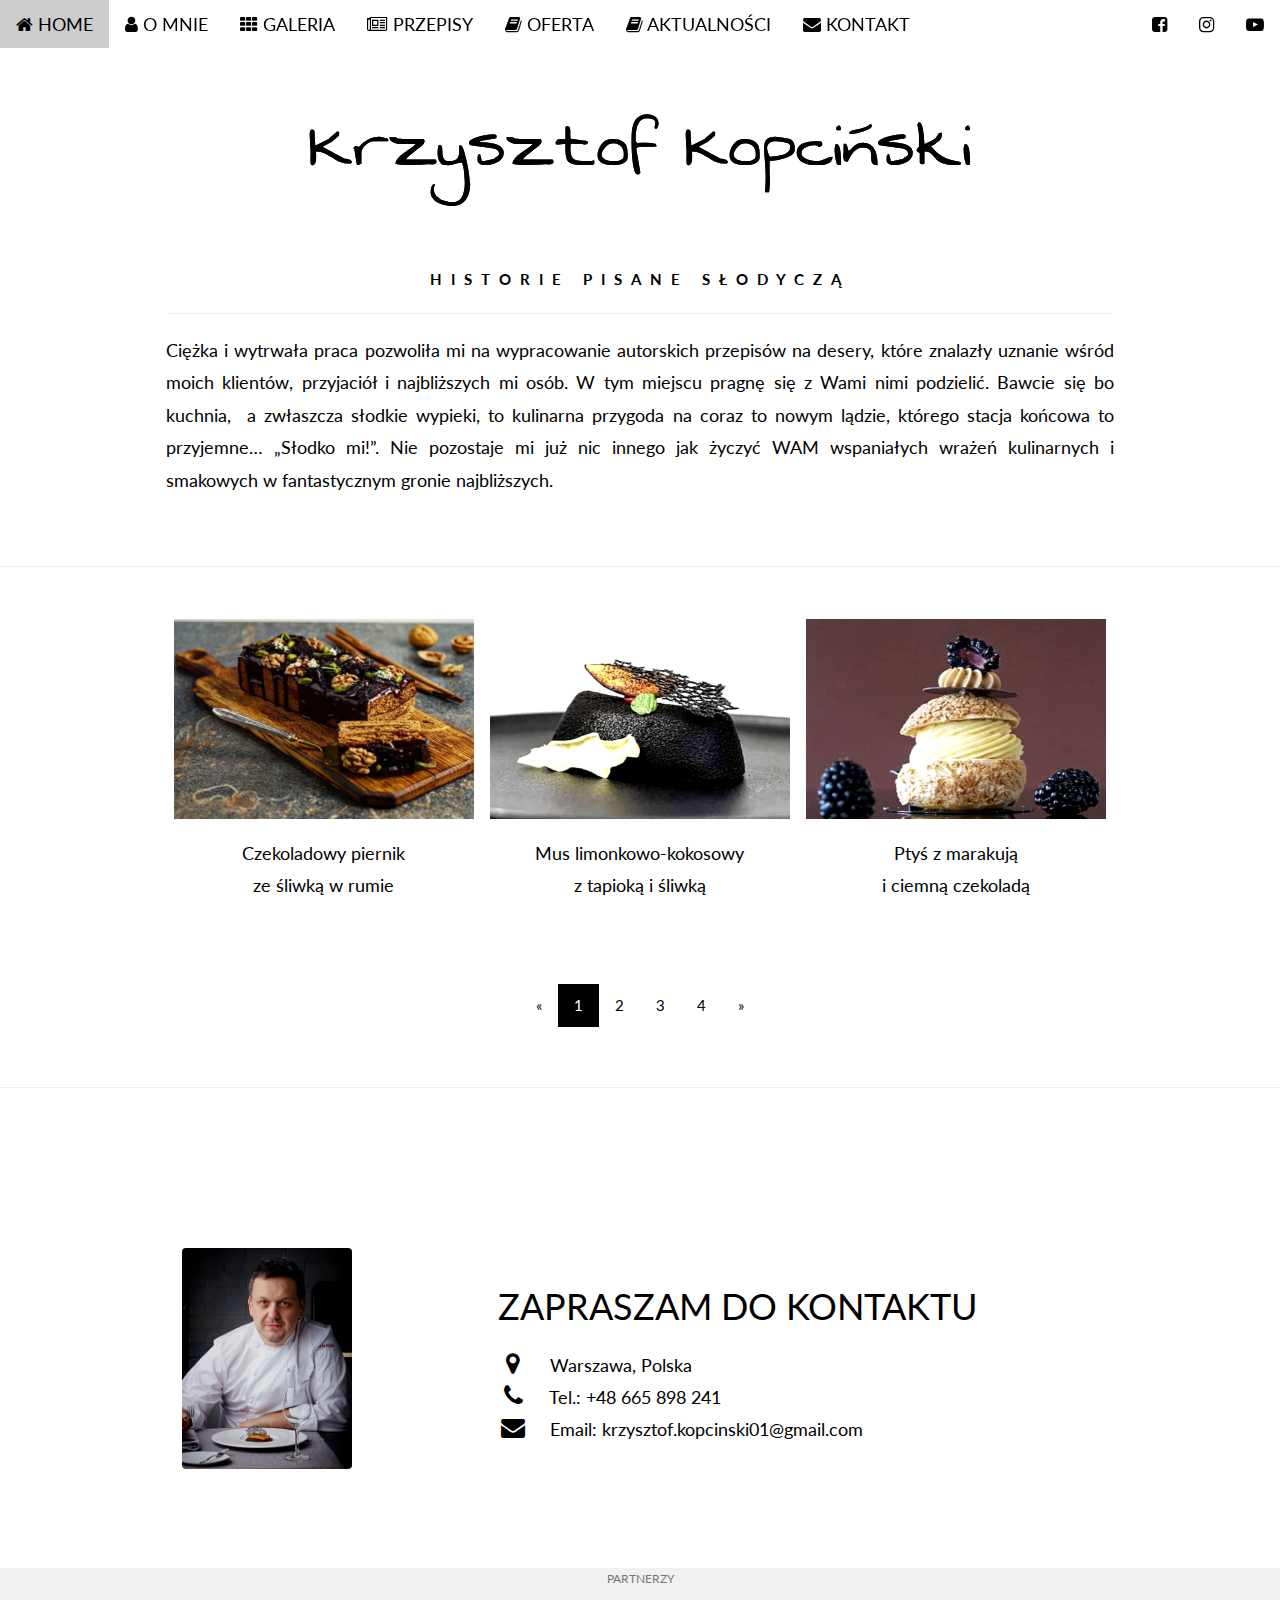
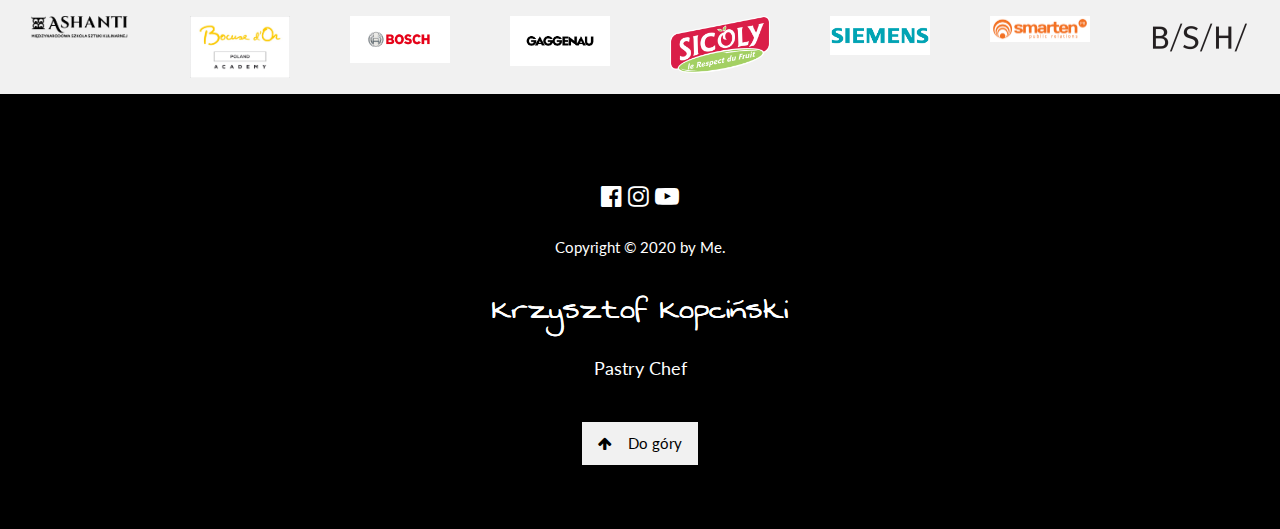
<file: news.html>
<!DOCTYPE html>
<html id="home_news">
<head>
<title>Krzysztof Kopciński</title>
<meta charset="UTF-8">
<meta name="viewport" content="width=device-width, initial-scale=1">
<link rel="stylesheet" href="css/w3.css">
<link href="css/styles.css" rel="stylesheet" type="text/css">
<link href="css/Slideshow.css" rel="stylesheet" type="text/css">
<link rel="stylesheet" href="https://fonts.googleapis.com/css?family=Lato">
<link rel="stylesheet" href="https://cdnjs.cloudflare.com/ajax/libs/font-awesome/4.7.0/css/font-awesome.min.css">
<style>
body,h1,h2,h3,h4,h5,h6 {font-family: "Lato", sans-serif;}
body, html {
  height: 100%;
  line-height: 1.8;
}


</style>
<!--short Ikon-->
	<link rel="icon" href="images/favicon.ico" type="image/x-icon">
	</head>
<body>

<!-- Navbar (sit on top) -->
<div class="w3-top w3-large">
  <div class="w3-bar" id="myNavbar">
    <a class="w3-bar-item w3-button w3-hover-black w3-hide-medium w3-hide-large" href="javascript:void(0);" onclick="toggleFunction()" title="Toggle Navigation Menu">
      <i class="fa fa-bars"></i>
    </a>
    <a href="index.html#home" class="w3-bar-item w3-button w3-hide-small"><i class="fa fa-home"></i> HOME</a>
	  <a href="index.html#home_small" class="w3-bar-item w3-button w3-hide-large w3-hide-medium"><i class="fa fa-home"></i></a>
	  <a href="#" class="w3-bar-item w3-button w3-hide-large w3-hide-medium w3-right"><i class="fa fa-youtube-play"></i></a>
	  <a href="https://www.instagram.com/krzysztof_kopcinski_" class="w3-bar-item w3-button w3-hide-large w3-hide-medium w3-right"><i class="fa fa-instagram"></i></a>
	  <a href="https://www.facebook.com/krzysztof.kopcinski.1" class="w3-bar-item w3-button w3-hide-large w3-hide-medium w3-right"><i class="fa fa-facebook-square"></i></a>
    <a href="index.html#about" class="w3-bar-item w3-button w3-hide-small"><i class="fa fa-user"></i> O MNIE</a>
    <a href="index.html#galeria" class="w3-bar-item w3-button w3-hide-small"><i class="fa fa-th"></i> GALERIA</a>
	<a href="#HOME_PRZEPISY" class="w3-bar-item w3-button w3-hide-small"><i class="fa fa-newspaper-o"></i> PRZEPISY</a>
	  <a href="oferta.html" class="w3-bar-item w3-button w3-hide-small"><i class="fa fa-book"></i> OFERTA</a>
	  <a href="news02.html" class="w3-bar-item w3-button w3-hide-small"><i class="fa fa-book"></i> AKTUALNOŚCI</a>
    <a href="#contact" class="w3-bar-item w3-button w3-hide-small"><i class="fa fa-envelope"></i> KONTAKT</a>
	   <a href="#" class="w3-bar-item w3-button w3-hide-small w3-right"><i class="fa fa-youtube-play"></i></a>
	  <a href="https://www.instagram.com/krzysztof_kopcinski_" class="w3-bar-item w3-button w3-hide-small w3-right"><i class="fa fa-instagram"></i></a>
    <a href="https://www.facebook.com/krzysztof.kopcinski.1" class="w3-bar-item w3-button w3-hide-small w3-right"><i class="fa fa-facebook-square"></i>
    </a>
	  
  </div>
		  <!-- Navbar on small screens -->
	
  <div id="navDemo" class="w3-bar-block w3-white w3-hide w3-hide-large w3-hide-medium">
    <a href="index.html#about" class="w3-bar-item w3-button" onclick="toggleFunction()">O MNIE</a>
    <a href="index.html#galeria" class="w3-bar-item w3-button" onclick="toggleFunction()">GALERIA</a>
	<a href="#HOME_PRZEPISY" class="w3-bar-item w3-button" onclick="toggleFunction()">PRZEPISY</a>
	  <a href="oferta.html" class="w3-bar-item w3-button" onclick="toggleFunction()">OFERTA</a>
	  <a href="news02.html" class="w3-bar-item w3-button" onclick="toggleFunction()">AKTUALNOŚCI</a>
    <a href="index.html#contact" class="w3-bar-item w3-button" onclick="toggleFunction()">KONTAKT</a>
     </div>
	
	</div>
<!--Page Content-->
	
<div calss="w3-content w3-container w3-padding-32" style="margin-top: 50px max-width:1400">
	<div class="w3-content w3-container w3-padding-16 w3-hide-small">
	<div class="first_bar">
	  <div class="first_bar_cont">
		
		
<h1 class="w3-center H1_Font_top_max">Krzysztof Kopciński</h1>
		 
		</div>
	</div>
	</div>
	<div class="w3-content w3-container w3-padding-32 w3-hide-small" id="about">

	  
	<!-- Hide this text on small devices
         <p class="w3-large w3-justify" style="margin-top: 50px">Jak sięgnę pamięcią w przeszłość to od najmłodszych lat interesowałem się cukiernictwem. Zaczynałem bardzo niewinnie od podbierania Babci czy Mamie świeżutkich ciast i ciasteczek, które były przeznaczone na jakąś domową, rodzinną uroczystość. Moje dzieciństwo przypadało na ciężkie czasy PRL-u, gdzie o przyjemną słodycz było ciężko. Stąd moja Babcia i Mama umilały mnie i mojemu starszemu bratu, a nierzadko kolegom i koleżankom z podwórka młodzieńcze lata słodkim co nie co. To od nich uczyłem się pierwszych cukierniczych sztuczek.</p>

			 <p class="w3-large w3-justify" style="margin-top: 50px">

			 Szkoła cukiernicza była już naturalnym wyborem. Pokochałem cukiernictwo i z całą pewnością mogę powiedzieć, że z wzajemnością. Uwielbiam eksperymentować, komponować i łączyć to co wydawałoby się nie do pogodzenia i nie do połączenia. Ciągle szukam czegoś nowego. Mogę powiedzieć, ze smak, faktura są dla mnie wyzwaniem. Według mnie doskonały deser łączy w sobie ekspresję kolorów, aksamitne i subtelne konsystencje oraz zaskakujący smak. 
				 </p-->
		

			<h2 class="w3-center przepisy_header"><b>Historie pisane słodyczą</b></h2>
		<hr>
			<p class="w3-large w3-justify" >
Ciężka i wytrwała praca pozwoliła mi na wypracowanie autorskich przepisów na desery, które znalazły uznanie wśród moich klientów, przyjaciół i najbliższych mi osób. W tym miejscu pragnę się z Wami nimi podzielić. Bawcie się bo kuchnia,&nbsp; a zwłaszcza słodkie wypieki, to kulinarna przygoda na coraz to nowym lądzie, którego stacja końcowa to przyjemne… „Słodko mi!”. Nie pozostaje mi już nic innego jak życzyć WAM wspaniałych wrażeń kulinarnych i smakowych w fantastycznym gronie najbliższych.</p>

		
		</div>
				
<div class="w3-display-container w3-hide-large w3-hide-medium" id="home_small">
  <!--div class="w3-display-middle" style="white-space:nowrap;">
    <span class="w3-center w3-padding-large w3-black w3-xlarge w3-wide w3-animate-opacity">MY <span class="w3-hide-small">WEBSITE</span> LOGO</span>
  </div .bgimg_1_small {
  background-image: url("images/_MG_0301.jpg");
  min-height: 400px;
}-->	
	<img src="images/MG_0301.jpg" class="w3-image" alt="First image" style="width:100%; min-height: 400px">  
	<div class="w3-display-left home_small_1">
      <!--h6>Welcome to <span class="w3-tag">Sweet world</span> by</h6-->
	  <h1 class="H1_Font_top w3-text-black" style="text-shadow: 15px 15px 15px black;">Krzysztof Kopciński</h1>
		<!--h1 class="w3-text-white">Krzysztof's</h1-->
      <h1 class="w3-large w3-text-black" style="text-shadow: 15px 15px 15px black;"><b>Pastry Chef</b></h1>
      <p><a href="#galeria" class="w3-hide-small w3-button w3-white w3-padding-large w3-large w3-opacity-max w3-hover-opacity-off"><b>GALERIA</b></a></p>
    </div>
</div>
	<div class="w3-content w3-container w3-padding-32 w3-hide-large w3-hide-medium" >
	<h3 class="w3-center">AUTORSKIE PRZEPISY</h3>    
	<!-- Hide this text on small devices -->
         <!--p class="w3-large w3-justify">Ciężka i wytrwała praca pozwoliła mi na wypracowanie autorskich przepisów na desery, które znalazły uznanie wśród moich klientów, przyjaciół i najbliższych mi osób. W tym miejscu pragnę się z Wami nimi podzielić. Bawcie się bo kuchnia, a zwłaszcza słodkie wypieki, to kulinarna przygoda na coraz to nowym lądzie, którego stacja końcowa to przyjemne… „Słodko mi!”. Nie pozostaje mi już nic innego jak życzyć WAM wspaniałych wrażeń kulinarnych, smakowych w fantastycznym gronie najbliższych.</p-->
	</div>

  <!-- First Photo Grid-->
<hr>
  <div class="w3-content w3-container w3-padding-32 w3-row-padding w3-center">
    <div class="w3-third">
		<a href="piernik.html">
      <img src="images_gallery/przepisy/PIERNIK.jpg" width="420" height="200" class="w3-hover-opacity" alt="Sandwich" style="width:100%">
			</a>
      <p class="w3-large">Czekoladowy piernik <br> ze śliwką w rumie</p>
      
    
	</div>
    <div class="w3-third">
      <a href="mus.html">
		<img src="images_gallery/przepisy/czekolada_400_300.jpg" width="420" height="200" class="w3-hover-opacity" alt="Steak" style="width:100%">
		</a>
      
      <p class="w3-large" >Mus limonkowo-kokosowy<br> z  tapioką i śliwką</p>
    </div>
    <div class="w3-third">
		<a href="ptys.html">
      <img src="images_gallery/przepisy/PTYS.png" width="420" height="200" class="w3-hover-opacity" alt="Cherries" style="width:100%">
			</a>
     
      <p class="w3-large">Ptyś z marakują <br>i ciemną czekoladą</p>
      
    </div>
    <!--div class="w3-quarter">
      <img src="images_gallery/przepisy/czekolada_400_300.jpg" alt="Pasta and Wine" style="width:100%">
      <h3>Once Again, Robust Wine and Vegetable Pasta</h3>
      <p>Lorem ipsum text praesent tincidunt ipsum lipsum.</p>
    </div-->
  </div>
  
  <!-- Second Photo Grid-->
  <!--div class="w3-content w3-container w3-row-padding w3-padding-16 w3-center">
    <div class="w3-third">
		<a href="ptys.html">
      <img src="images_gallery/01/deser11_400_300.jpg" width="420" height="200" class="w3-hover-opacity" alt="Sandwich" style="width:100%">
			</a>
      <h3>All I Need Is a Popsicle</h3>
      <p>Lorem ipsum text praesent tincidunt ipsum lipsum.</p>
			
    </div>
    <div class="w3-third">
      <a href="ptys.html">
		<img src="images_gallery/01/deser11_400_300.jpg" width="420" height="200" class="w3-hover-opacity" alt="Sandwich" style="width:100%">
		  </a>
      <h3>Salmon For Your Skin</h3>
      <p>Once again, some random text to lorem lorem lorem lorem ipsum text praesent tincidunt ipsum lipsum.</p>
		
    </div>
    <div class="w3-third">
      <a href="ptys.html">
		<img src="images_gallery/01/deser11_400_300.jpg" width="420" height="200" class="w3-hover-opacity" alt="Sandwich" style="width:100%">
		</a>
      <h3>The Perfect Sandwich, A Real Classic</h3>
      <p>Just some random text, lorem ipsum text praesent tincidunt ipsum lipsum.</p>
    </div>
	</div>
	  
	<div class="w3-content w3-container w3-row-padding w3-padding-16 w3-center">  
	  <div class="w3-third">
      <a href="ptys.html">
		  <img src="images_gallery/01/deser11_400_300.jpg" width="420" height="200" class="w3-hover-opacity" alt="Sandwich" style="width:100%">
		  </a>
      <h3>Le French</h3>
      <p>Lorem lorem lorem lorem ipsum text praesent tincidunt ipsum lipsum.</p>
    </div>
  </div-->

  <!-- Pagination -->
  <div class="w3-center w3-padding-32">
    <div class="w3-bar">
      <a href="#" class="w3-bar-item w3-button w3-hover-black">«</a>
      <a href="#" class="w3-bar-item w3-black w3-button">1</a>
      <a href="#" class="w3-bar-item w3-button w3-hover-black">2</a>
      <a href="#" class="w3-bar-item w3-button w3-hover-black">3</a>
      <a href="#" class="w3-bar-item w3-button w3-hover-black">4</a>
      <a href="#" class="w3-bar-item w3-button w3-hover-black">»</a>
    </div>
  </div>
  
  <hr>
<!-- Contact -->
<div class="w3-content w3-container w3-padding-64" style="margin-top: 80px" id="contact">
  <div class="w3-row w3-section">
    
	  <div class="w3-col m4 w3-container w3-hide-small">
      <img src="images/MG_0301.jpg" class="w3-image w3-round" style="width: 60%">
    </div>
    <div class="w3-col m8 w3-panel">
      <h1 class="w3-text-left w3-padding-8 w3-hide-small">ZAPRASZAM DO KONTAKTU</h1>
      <h4 class="w3-text-left w3-padding-8 w3-hide-large w3-hide-medium">ZAPRASZAM DO KONTAKTU</h4>
		<div class="w3-large w3-margin-bottom">
			
        <i class="fa fa-map-marker fa-fw w3-hover-text-black w3-xlarge w3-margin-right"></i> Warszawa, Polska<br>
        <i class="fa fa-phone fa-fw w3-hover-text-black w3-xlarge w3-margin-right"></i> Tel.: +48 665 898 241<br>
        <i class="fa fa-envelope fa-fw w3-hover-text-black w3-xlarge w3-margin-right"></i> Email: krzysztof.kopcinski01@gmail.com<br>
		  
      </div>
      </div>
  </div>
</div>
	<!--Partners-->
<div class="w3-center w3-light-grey w3-padding-8">
	<h4 class="w3-center w3-text-grey w3-small">PARTNERZY</h4>
  <div class="w3-cell-row">
	<div class="w3-container w3-cell w3-mobile">
    <img src="logo_partnerow/ashanti-logo-PL.png"  style="width:100px" onclick="onClick(this)" class="w3-hover-opacity w3-padding-16" alt="">
	    </div>
	  <div class="w3-container w3-cell w3-mobile">
  <img src="logo_partnerow/BOC_EUROPE_Academy_PL_jpg.jpg"  style="width:100px" onclick="onClick(this)" class="w3-hover-opacity w3-padding-16" alt="">
	    </div>
	  <div class="w3-container w3-cell w3-mobile">
    <img src="logo_partnerow/bosch.png" style="width:100px" onclick="onClick(this)" class="w3-hover-opacity w3-padding-16" alt="">
	    </div>
	  <div class="w3-container w3-cell w3-mobile">
   <img src="logo_partnerow/gaggenau.png"  style="width:100px" onclick="onClick(this)" class="w3-hover-opacity w3-padding-16" alt="">
	    </div>
	  <div class="w3-container w3-cell w3-mobile">
  <img src="logo_partnerow/logo_sicoly.png"  style="width:100px" onclick="onClick(this)" class="w3-hover-opacity w3-padding-16" alt="">
	    </div>
  <div class="w3-container w3-cell w3-mobile">
   <img src="logo_partnerow/siemens.png"  style="width:100px" onclick="onClick(this)" class="w3-hover-opacity w3-padding-16" alt="">
  </div>
<div class="w3-container w3-cell w3-mobile">
   <img src="logo_partnerow/smarten-1.jpg"  style="width:100px" onclick="onClick(this)" class="w3-hover-opacity w3-padding-16" alt="">
  </div>
	  <div class="w3-container w3-cell w3-mobile">
    <img src="logo_partnerow/bsh.png"  style="width:100px" onclick="onClick(this)" class="w3-hover-opacity" alt="">
	    </div>
	  </div>
</div>
	</div>
<!-- Footer -->
<footer class="w3-center w3-black w3-padding-64  w3-hover-opacity-off">
	<div class="w3-xlarge w3-section">
   <a href="https://www.facebook.com/krzysztof.kopcinski.1" class="w3-hover-opacity"><i class="fa fa-facebook-official"></i></a>
	  <a href="https://www.instagram.com/krzysztof_kopcinski_" class="w3-hover-opacity"><i class="fa fa-instagram"></i></a>
   
   <i class="fa fa-youtube-play w3-hover-opacity"></i>

     </div>
	<p>Copyright © 2020 by Me.</p>
	<h1 class="H1_Font_bottom w3-text-white">Krzysztof Kopciński</h1>
	<h1 class="w3-large">Pastry Chef</h1><br>
  <a href="#home_news" class="w3-button w3-light-grey"><i class="fa fa-arrow-up w3-margin-right"></i>Do góry</a>
  
  </footer>
 
<script>
// Modal Image Gallery
function onClick(element) {
  document.getElementById("img01").src = element.src;
  document.getElementById("modal01").style.display = "block";
  var captionText = document.getElementById("caption");
  captionText.innerHTML = element.alt;
}

// Change style of navbar on scroll
window.onscroll = function() {myFunction()};
function myFunction() {
    var navbar = document.getElementById("myNavbar");
    if (document.body.scrollTop > 100 || document.documentElement.scrollTop > 100) {
        navbar.className = "w3-bar" + " w3-card" + " w3-animate-top" + " w3-black";
    } else {
        navbar.className = navbar.className.replace(" w3-card w3-animate-top w3-black", "");
    }
}

// Used to toggle the menu on small screens when clicking on the menu button
function toggleFunction() {
    var x = document.getElementById("navDemo");
    if (x.className.indexOf("w3-show") == -1) {
        x.className += " w3-show";
    } else {
        x.className = x.className.replace(" w3-show", "");
    }
}
//Slideshow show
var slideIndex = 0;
showSlides();

function showSlides() {
  var i;
  var slides = document.getElementsByClassName("mySlides");
  var dots = document.getElementsByClassName("dot");
  for (i = 0; i < slides.length; i++) {
    slides[i].style.display = "none";  
  }
  slideIndex++;
  if (slideIndex > slides.length) {slideIndex = 1}    
  for (i = 0; i < dots.length; i++) {
    dots[i].className = dots[i].className.replace(" active", "");
  }
  slides[slideIndex-1].style.display = "block";  
  dots[slideIndex-1].className += " active";
  setTimeout(showSlides, 2500); // Change image every 2 seconds
}

var j = 0;
var txt = 'Krzysztof Kopciński';
var speed = 50;
function typeWriter() {
  if (j < txt.length) {
    document.getElementById("typewriter011").innerHTML += txt.charAt(j);
    j++;
    setTimeout(typeWriter, speed);
  }
	 }
typeWriter();

var k = 0;
var txt02 = 'Pastry Chef';
var speed = 50;
function typeWriter02() {
  if (k < txt02.length) {
    document.getElementById("typewriter022").innerHTML += txt02.charAt(k);
    k++;
    setTimeout(typeWriter02, speed);
  }
	 }
typeWriter02();
	
	</script>

</body>
</html>
</file>
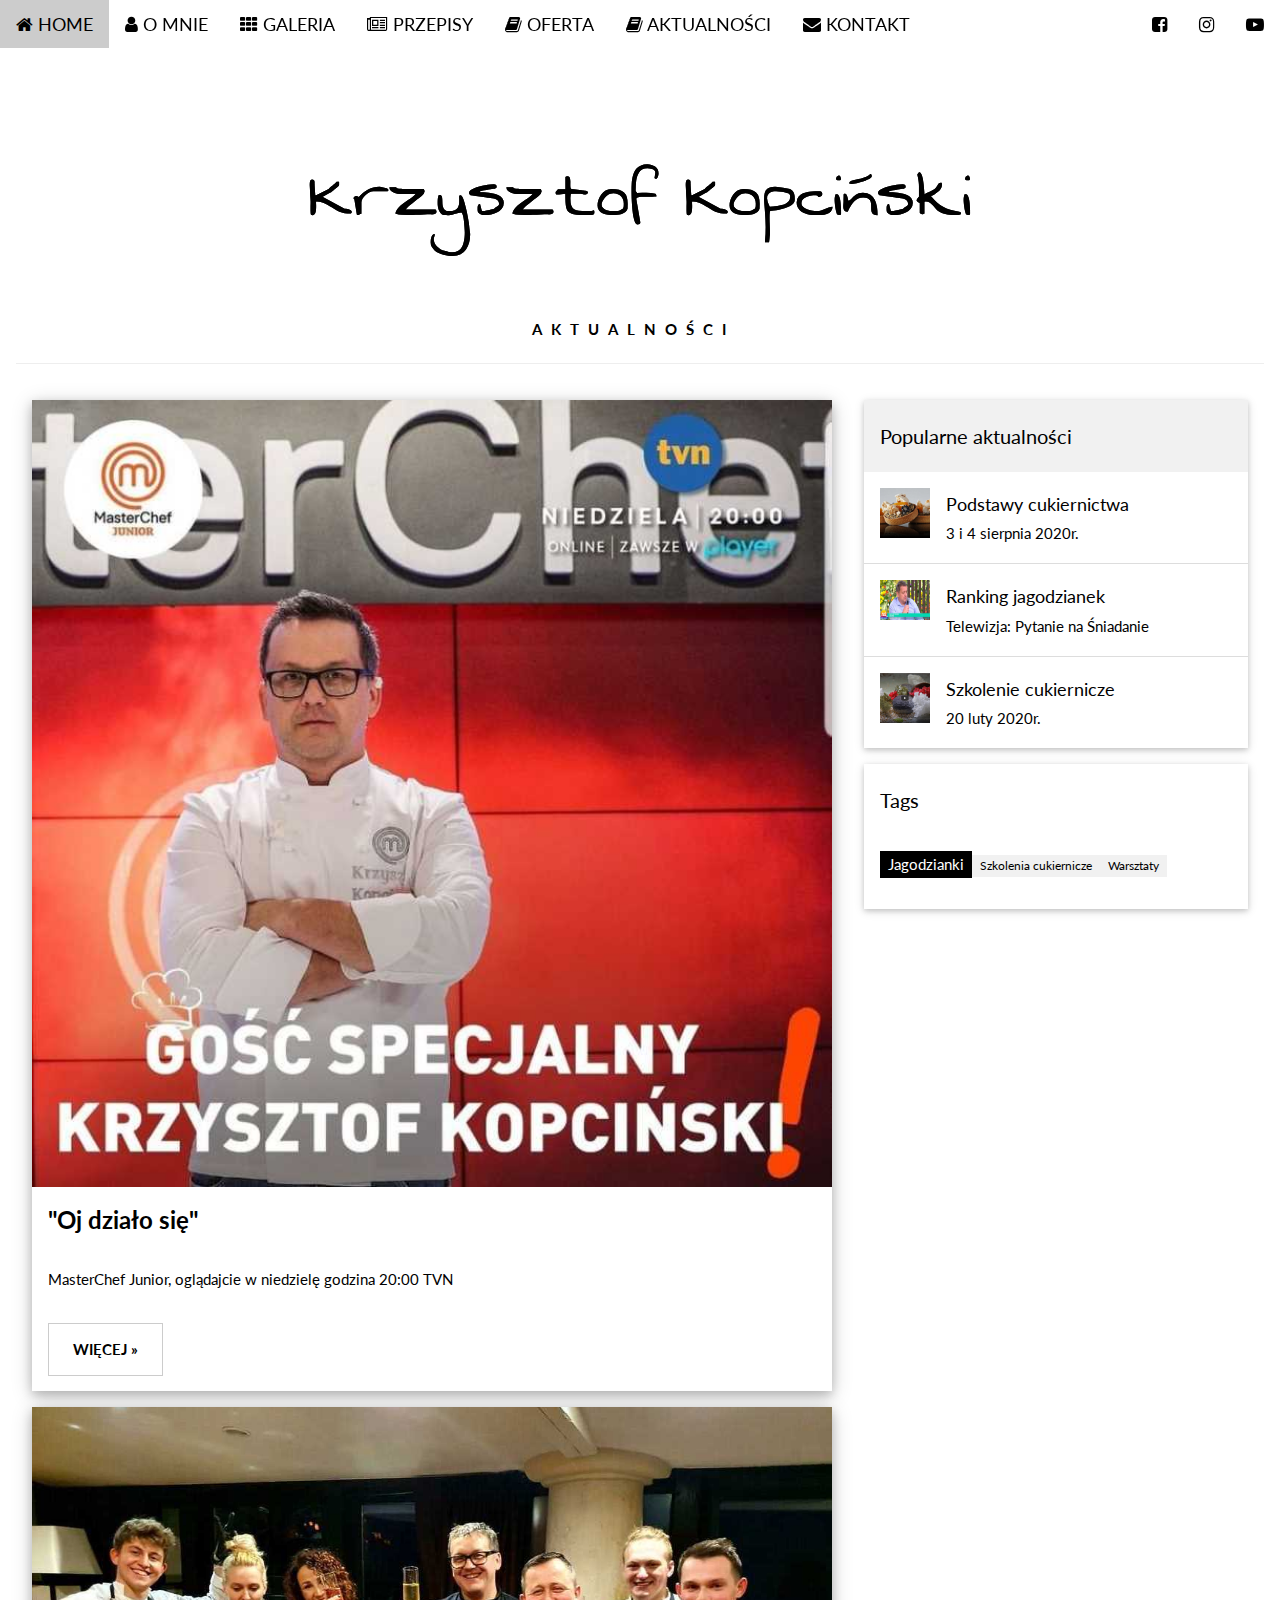
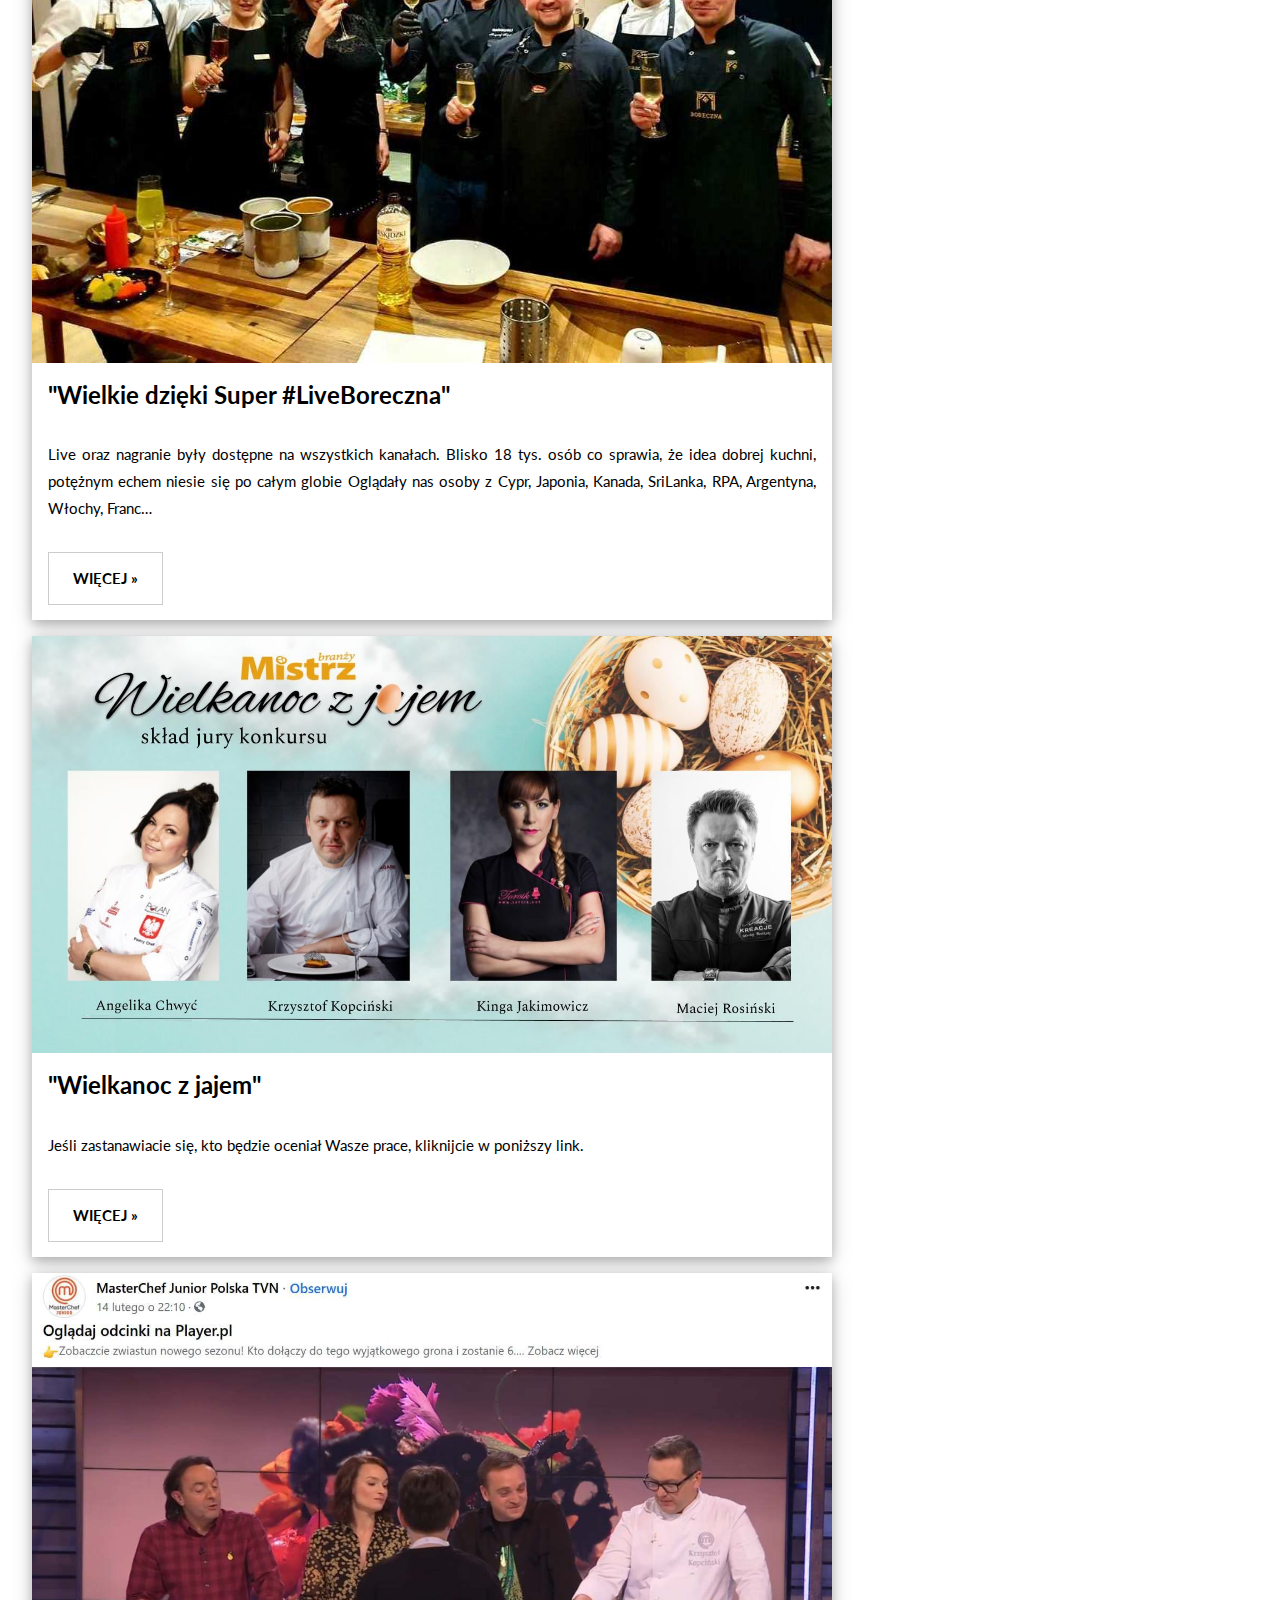
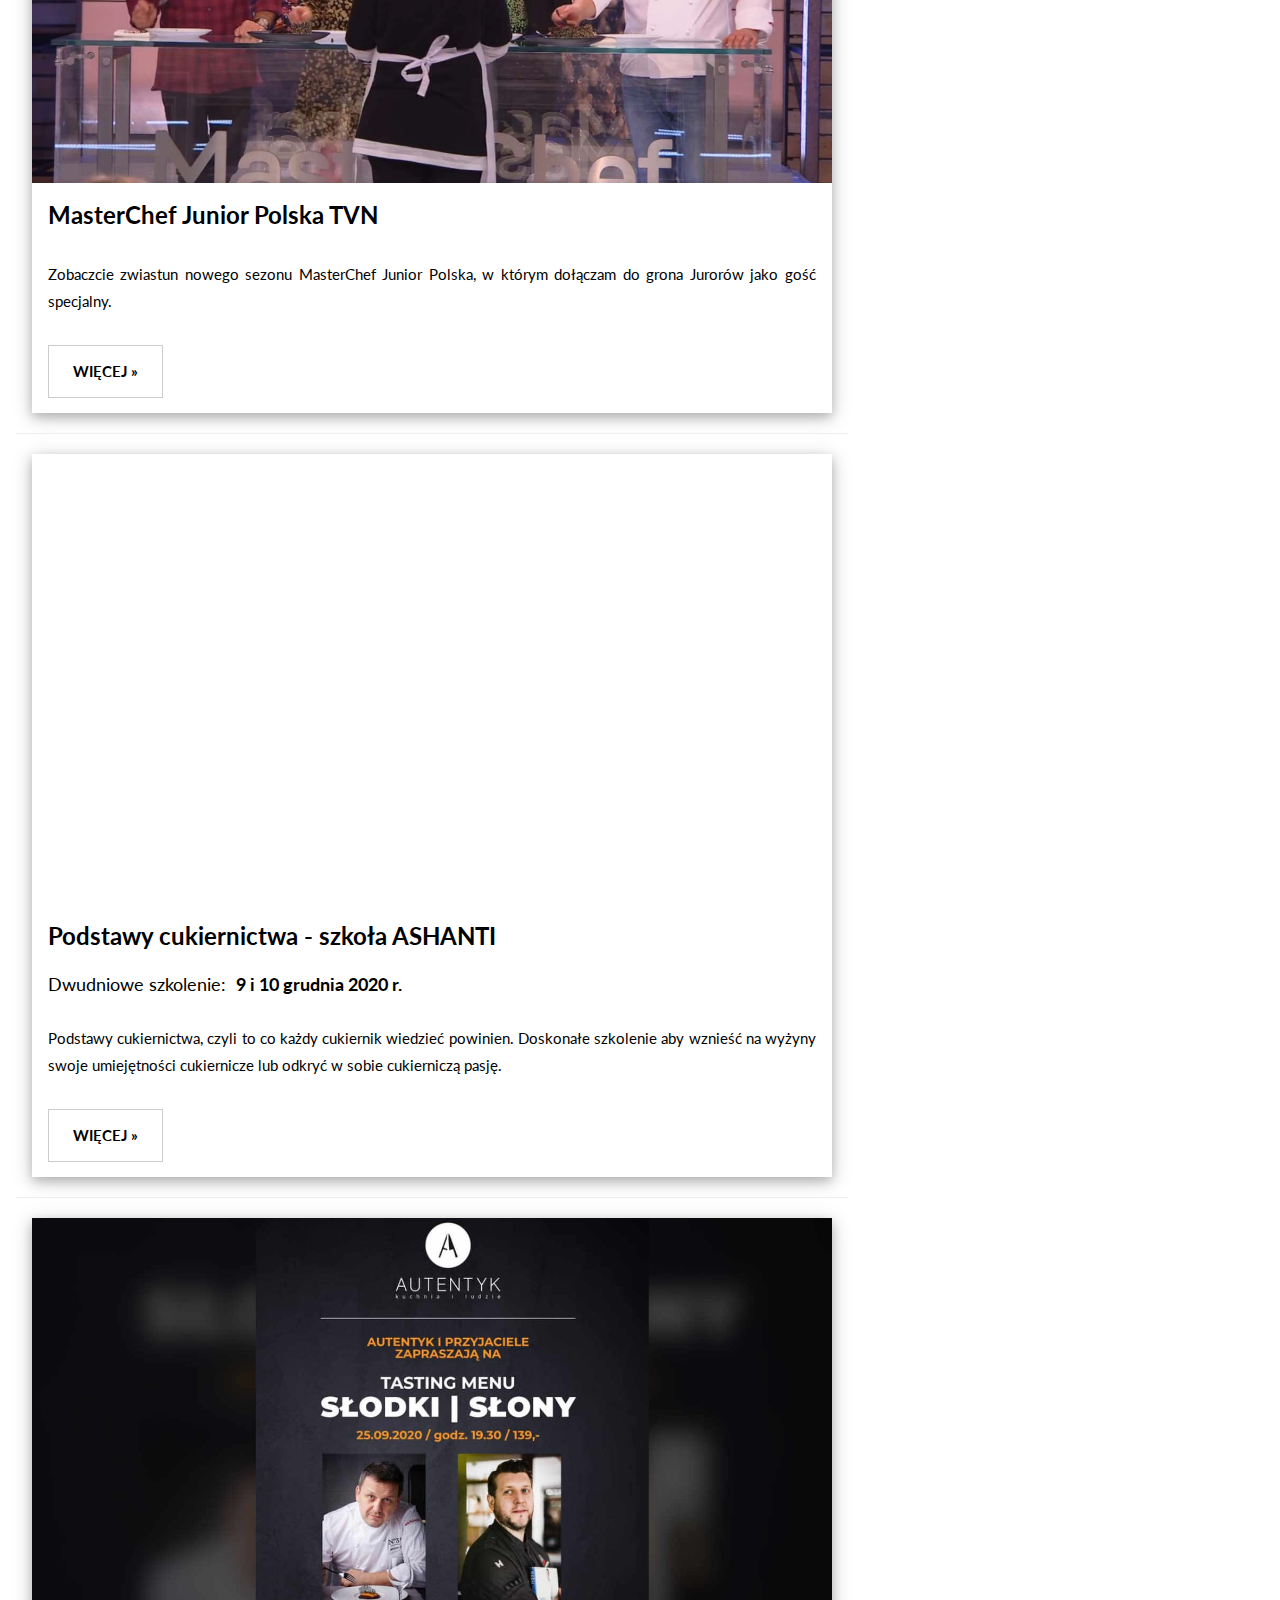
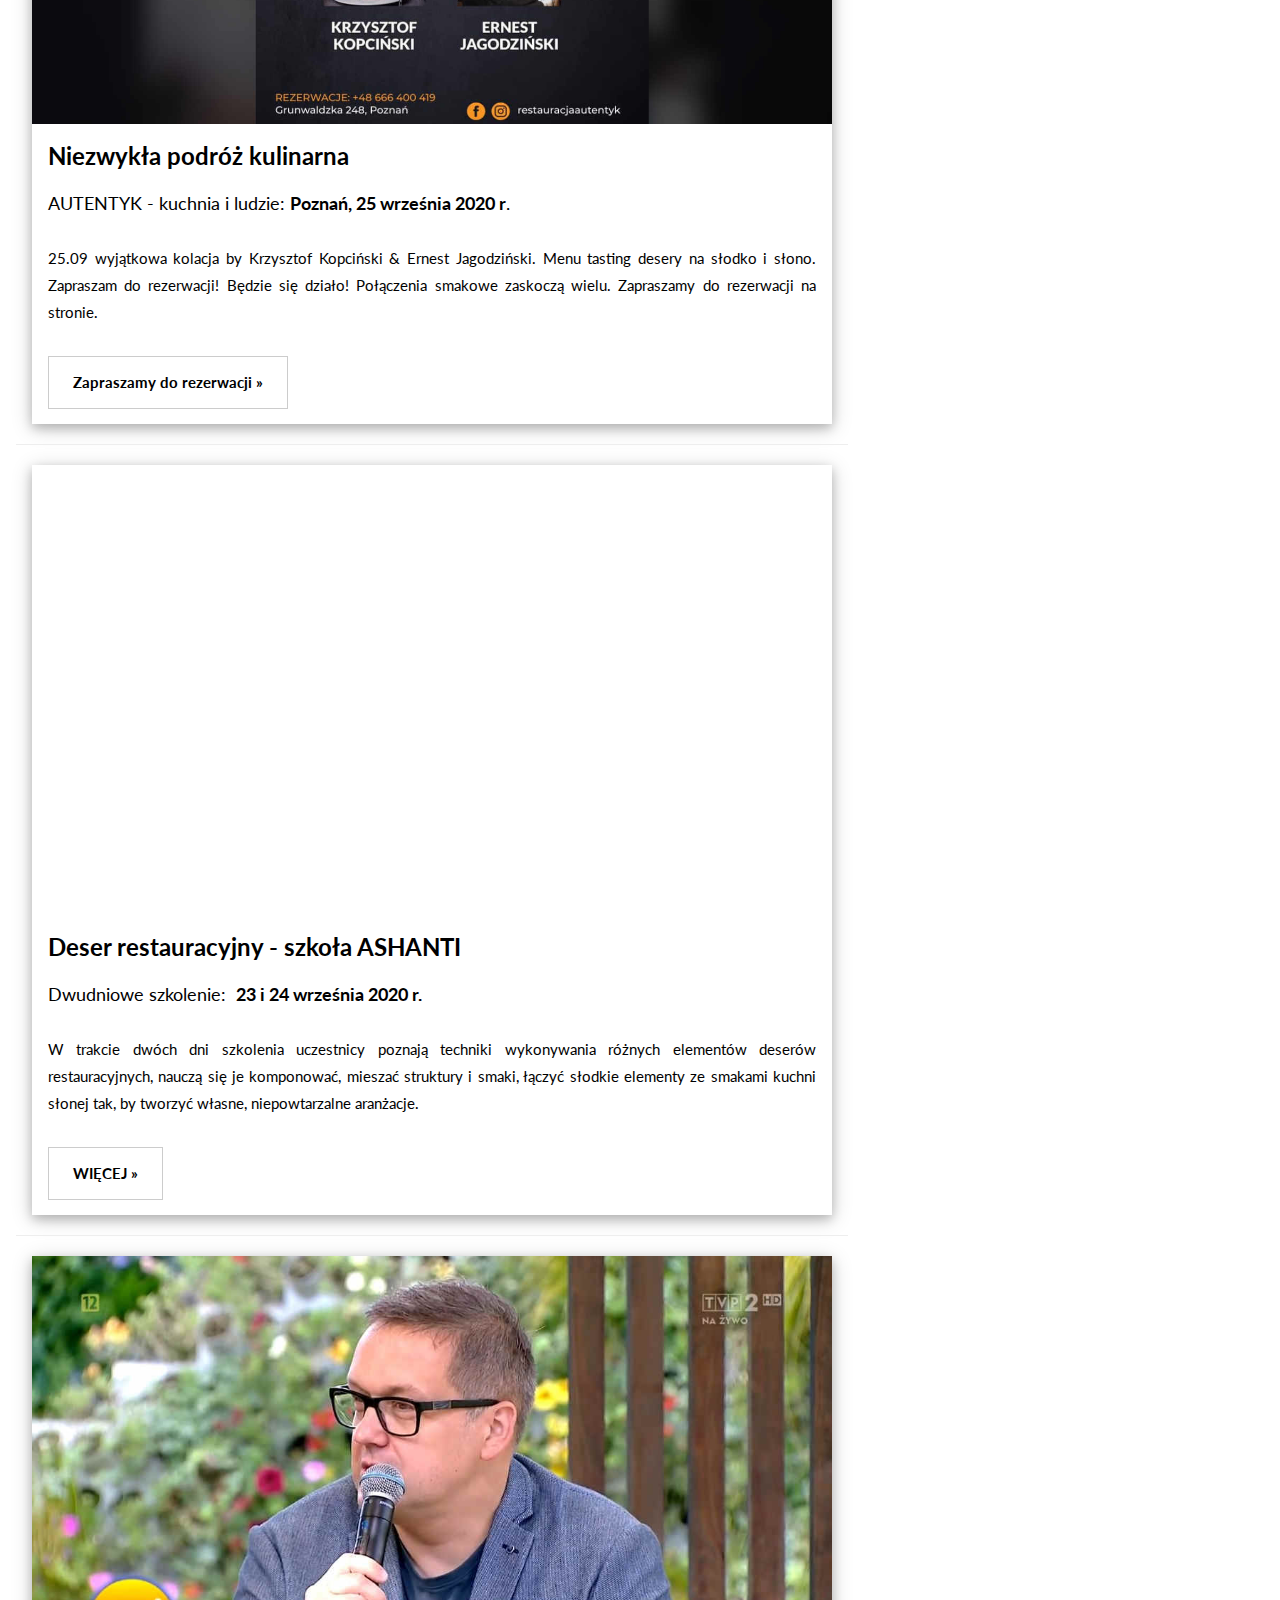
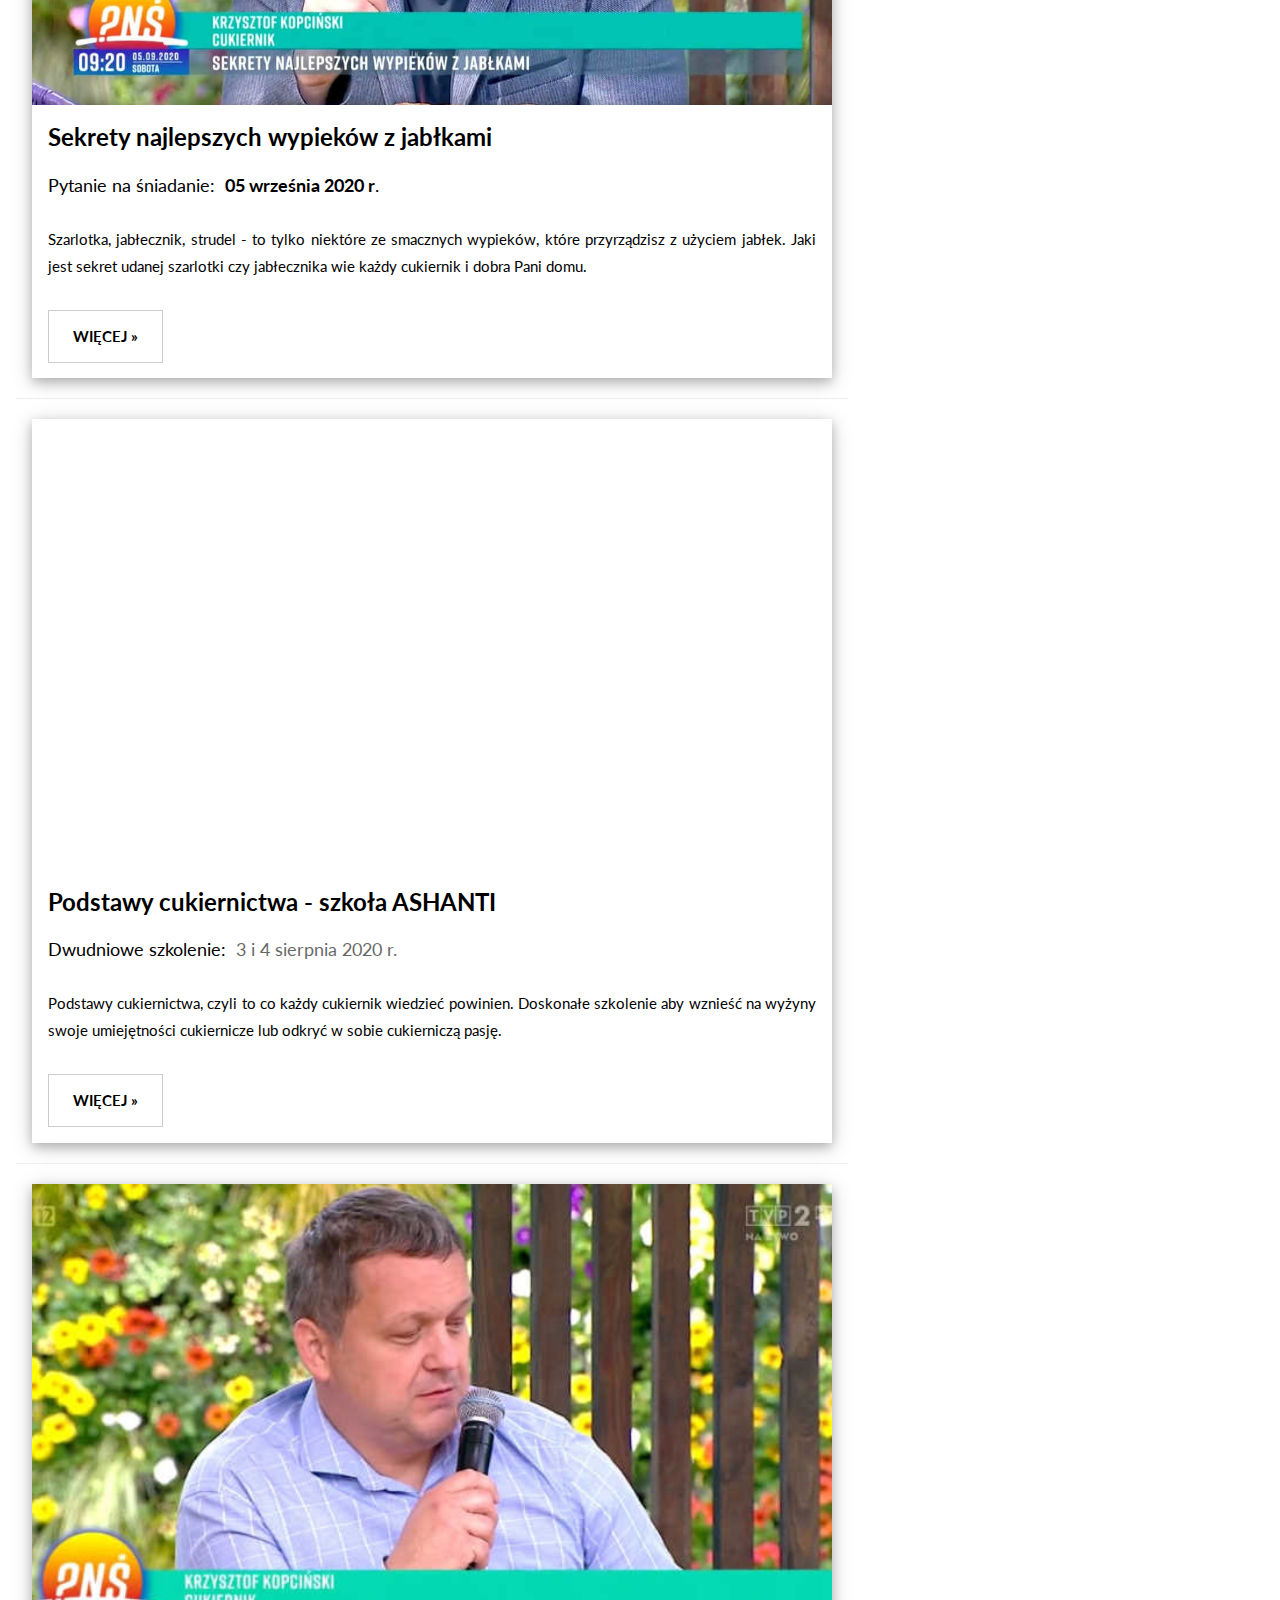
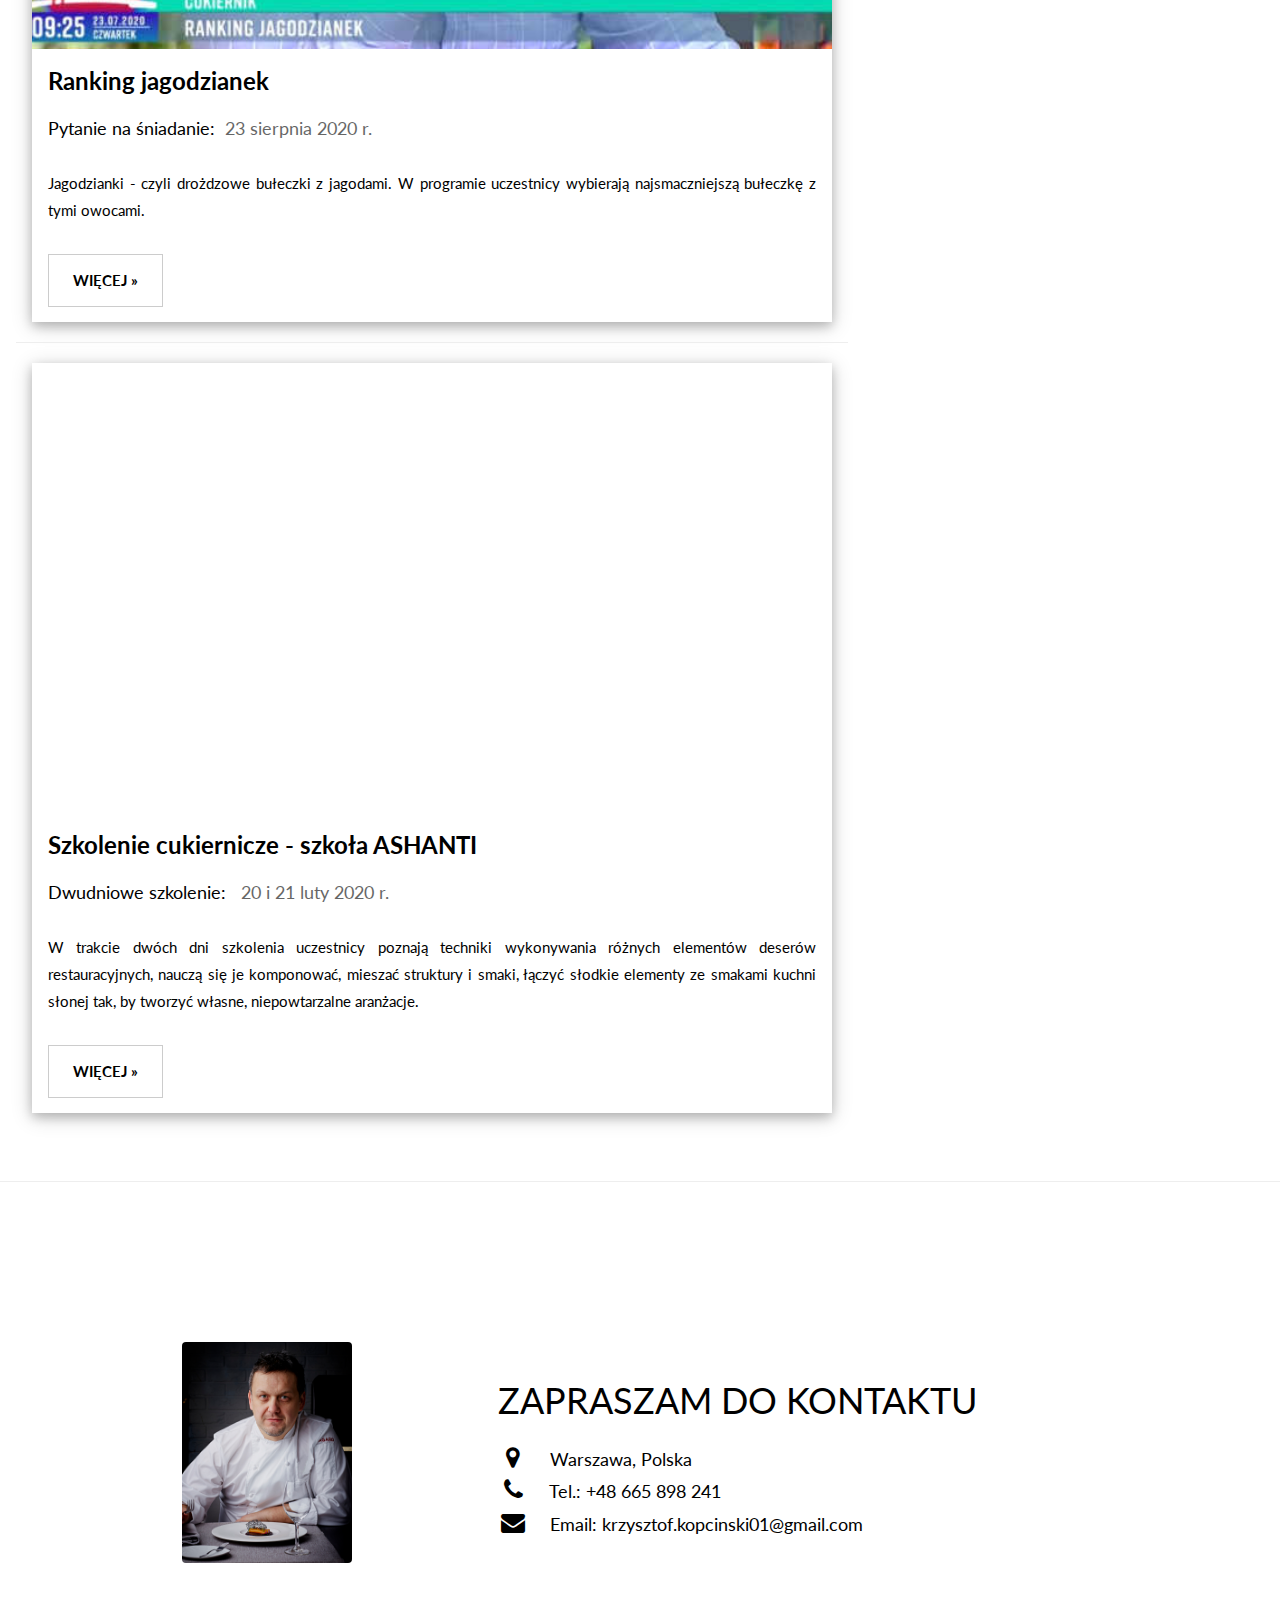
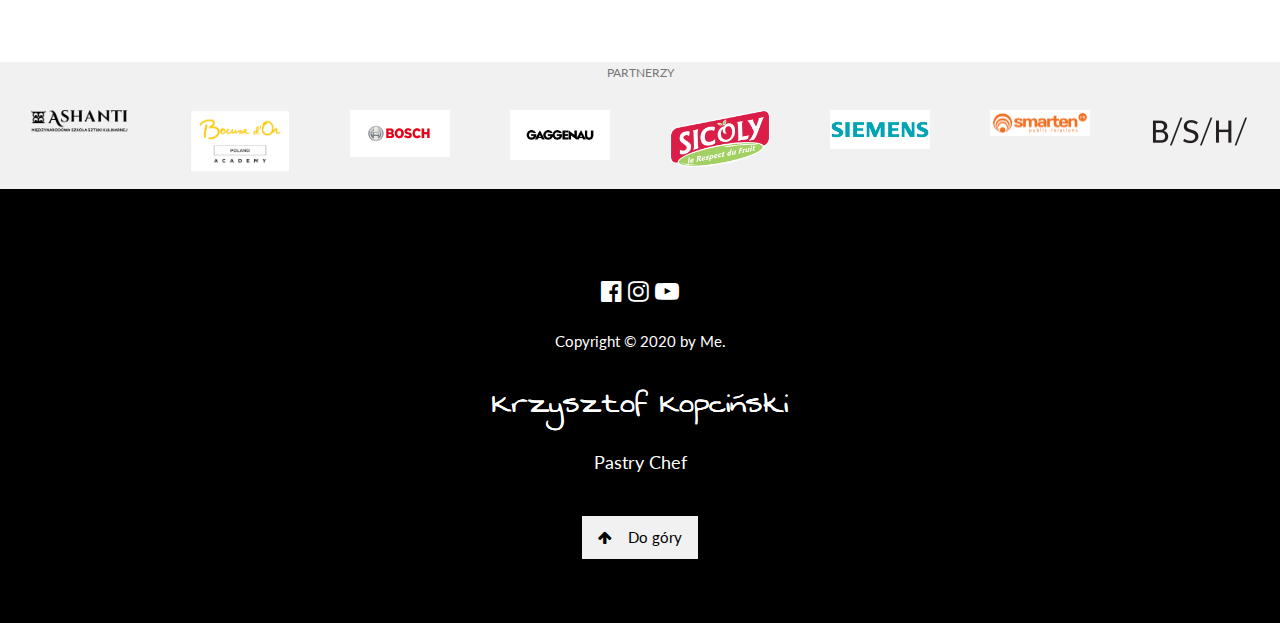
<file: news02.html>
<!DOCTYPE html>
<html id="news02">
<head>
<title>Krzysztof Kopciński</title>
<meta charset="UTF-8">
<meta name="viewport" content="width=device-width, initial-scale=1">
<link rel="stylesheet" href="css/w3.css">
<link href="css/styles.css" rel="stylesheet" type="text/css">
<link href="css/Slideshow.css" rel="stylesheet" type="text/css">
<link rel="stylesheet" href="https://fonts.googleapis.com/css?family=Lato">
<link rel="stylesheet" href="https://cdnjs.cloudflare.com/ajax/libs/font-awesome/4.7.0/css/font-awesome.min.css">
	<link href="css/image_grid.css" rel="stylesheet" type="text/css">
<style>
body,h1,h2,h3,h4,h5,h6 {font-family: "Lato", sans-serif;}
body, html {
  height: 100%;
  line-height: 1.8;
}


</style>
<!--short Ikon-->
	<link rel="icon" href="images/favicon.ico" type="image/x-icon">
	</head>
<body>

<!-- Navbar (sit on top) -->
<div class="w3-top w3-large" >
  <div class="w3-bar" id="myNavbar">
    <a class="w3-bar-item w3-button w3-hover-black w3-hide-medium w3-hide-large" href="javascript:void(0);" onclick="toggleFunction()" title="Toggle Navigation Menu">
      <i class="fa fa-bars"></i>
    </a>
    <a href="index.html#home" class="w3-bar-item w3-button w3-hide-small"><i class="fa fa-home"></i> HOME</a>
	  <a href="index.html#home_small" class="w3-bar-item w3-button w3-hide-large w3-hide-medium"><i class="fa fa-home"></i></a>
	  <a href="#" class="w3-bar-item w3-button w3-hide-large w3-hide-medium w3-right"><i class="fa fa-youtube-play"></i></a>
	  <a href="https://www.instagram.com/krzysztof_kopcinski_" class="w3-bar-item w3-button w3-hide-large w3-hide-medium w3-right"><i class="fa fa-instagram"></i></a>
	  <a href="https://www.facebook.com/krzysztof.kopcinski.1" class="w3-bar-item w3-button w3-hide-large w3-hide-medium w3-right"><i class="fa fa-facebook-square"></i></a>
    <a href="index.html#about" class="w3-bar-item w3-button w3-hide-small"><i class="fa fa-user"></i> O MNIE</a>
    <a href="index.html#galeria" class="w3-bar-item w3-button w3-hide-small"><i class="fa fa-th"></i> GALERIA</a>
	<a href="news.html" class="w3-bar-item w3-button w3-hide-small"><i class="fa fa-newspaper-o"></i> PRZEPISY</a>
	  <a href="oferta.html" class="w3-bar-item w3-button w3-hide-small"><i class="fa fa-book"></i> OFERTA</a>
	  <a href="#news02" class="w3-bar-item w3-button w3-hide-small"><i class="fa fa-book"></i> AKTUALNOŚCI</a>
    <a href="#contact" class="w3-bar-item w3-button w3-hide-small"><i class="fa fa-envelope"></i> KONTAKT</a>
	   <a href="#" class="w3-bar-item w3-button w3-hide-small w3-right"><i class="fa fa-youtube-play"></i></a>
	  <a href="https://www.instagram.com/krzysztof_kopcinski_" class="w3-bar-item w3-button w3-hide-small w3-right"><i class="fa fa-instagram"></i></a>
    <a href="https://www.facebook.com/krzysztof.kopcinski.1" class="w3-bar-item w3-button w3-hide-small w3-right"><i class="fa fa-facebook-square"></i>
    </a>
	  
  </div>
		  <!-- Navbar on small screens -->
	
  <div id="navDemo" class="w3-bar-block w3-white w3-hide w3-hide-large w3-hide-medium">
    <a href="index.html#about" class="w3-bar-item w3-button" onclick="toggleFunction()">O MNIE</a>
    <a href="index.html#galeria" class="w3-bar-item w3-button" onclick="toggleFunction()">GALERIA</a>
	<a href="news.html" class="w3-bar-item w3-button" onclick="toggleFunction()">PRZEPISY</a>
	  <a href="#home_oferta" class="w3-bar-item w3-button" onclick="toggleFunction()">OFERTA</a>
	  <a href="#news02" class="w3-bar-item w3-button" onclick="toggleFunction()">AKTUALNOŚCI</a>
    <a href="index.html#contact" class="w3-bar-item w3-button" onclick="toggleFunction()">KONTAKT</a>
     </div>
	
	</div>
<!--Page Content-->
	
<div calss="w3-content w3-container w3-padding-32" style="margin-top: 50px">
	<div class="w3-content w3-container w3-padding-16 w3-hide-small">
	<div class="first_bar">
	  <div class="first_bar_cont">
		
		
<h1 class="w3-center H1_Font_top_max">Krzysztof Kopciński</h1>
		 
		</div>
	</div>
	</div>
	
				
<div class="w3-display-container w3-hide-large w3-hide-medium" id="home_small">
  <!--div class="w3-display-middle" style="white-space:nowrap;">
    <span class="w3-center w3-padding-large w3-black w3-xlarge w3-wide w3-animate-opacity">MY <span class="w3-hide-small">WEBSITE</span> LOGO</span>
  </div .bgimg_1_small {
  background-image: url("images/_MG_0301.jpg");
  min-height: 400px;
}-->	
	<img src="images/MG_0301.jpg" class="w3-image" alt="First image" style="width:100%; min-height: 400px">  
	<div class="w3-display-left home_small_1">
      <!--h6>Welcome to <span class="w3-tag">Sweet world</span> by</h6-->
	  <h1 class="H1_Font_top w3-text-black" style="text-shadow: 15px 15px 15px black;">Krzysztof Kopciński</h1>
		<!--h1 class="w3-text-white">Krzysztof's</h1-->
      <h1 class="w3-large w3-text-black" style="text-shadow: 15px 15px 15px black;"><b>Pastry Chef</b></h1>
      <p><a href="#galeria" class="w3-hide-small w3-button w3-white w3-padding-large w3-large w3-opacity-max w3-hover-opacity-off"><b>GALERIA</b></a></p>
    </div>
</div>
	<div class="w3-content w3-container w3-padding-32 w3-justify" style="max-width:1400px" id="about">
			<h2 class="w3-center przepisy_header"><b>Aktualności&nbsp;</b></h2>
	
		<!-- Blog Grid -->
		<hr>
<div class="w3-row">

<!-- Blog entries -->
<div class="w3-col l8 s12">
     <!-- Blog entry -->
	   	  <div class="w3-card-4 w3-margin w3-white">
      <a href="https://www.facebook.com/krzysztof.kopcinski.1/posts/4033186886745191"><img src="images/master_chef_01.jpg" alt="Nature"  style="width:100%"></a>
			  <div class="w3-container">
			  <h3><b>"Oj działo się"</b></h3>
			
			</div>

			<div class="w3-container">
					<p>MasterChef Junior, oglądajcie w niedzielę godzina 20:00 TVN</p>
		<div class="w3-row">
		  <div class="w3-col m8 s12">
				  <p><a href="https://www.facebook.com/krzysztof.kopcinski.1/posts/4033186886745191" style="text-decoration:none"><button class="w3-button w3-padding-large w3-white w3-border"><b>WIĘCEJ »</b></button></a></p>
				</div>

			</div>
			</div>
		  </div>
	 	 <div class="w3-card-4 w3-margin w3-white">
      <a href="https://www.facebook.com/itnconsulting1/posts/1157258151400937"><img src="images/itnconsulting1.jpg" alt="Nature"  style="width:100%"></a>
			  <div class="w3-container">
			  <h3><b>"Wielkie dzięki Super #LiveBoreczna"</b></h3>
			
			</div>

			<div class="w3-container">
					<p>Live oraz nagranie były dostępne na wszystkich kanałach. Blisko 18 tys. osób   co sprawia, że idea dobrej kuchni, potężnym echem niesie się po całym globie Oglądały nas osoby z Cypr, Japonia, Kanada, SriLanka, RPA, Argentyna, Włochy, Franc…
</p>
		<div class="w3-row">
		  <div class="w3-col m8 s12">
				  <p><a href="https://www.facebook.com/itnconsulting1/posts/1157258151400937" style="text-decoration:none"><button class="w3-button w3-padding-large w3-white w3-border"><b>WIĘCEJ »</b></button></a></p>
				</div>

			</div>
			</div>
		  </div>
	 	 <div class="w3-card-4 w3-margin w3-white">
      <a href="http://mistrzbranzy.pl/artykuly/pokaz/Wielkanoc-z-jajem-konkurs-wyjatkowych-slodkosci-5385.html"><img src="images/wielkanoc_z_jajem_image_01.jpg" alt="Nature"  style="width:100%"></a>
			  <div class="w3-container">
			  <h3><b>"Wielkanoc z jajem"</b></h3>
			
			</div>

			<div class="w3-container">
					<p>Jeśli zastanawiacie się, kto będzie oceniał Wasze prace, kliknijcie w poniższy link. </p>
		<div class="w3-row">
		  <div class="w3-col m8 s12">
				  <p><a href="http://mistrzbranzy.pl/artykuly/pokaz/Wielkanoc-z-jajem-konkurs-wyjatkowych-slodkosci-5385.html" style="text-decoration:none"><button class="w3-button w3-padding-large w3-white w3-border"><b>WIĘCEJ »</b></button></a></p>
				</div>

			</div>
			</div>
		  </div>
	 	 <div class="w3-card-4 w3-margin w3-white">
      <a href="https://fb.watch/44re_fR8gA/"><img src="images/MasterChef.jpg" alt="Nature"  style="width:100%"></a>
			  <div class="w3-container">
			  <h3><b>MasterChef Junior Polska TVN</b></h3>
			
			</div>

			<div class="w3-container">
					<p>Zobaczcie zwiastun nowego sezonu MasterChef Junior Polska, w którym dołączam do grona Jurorów jako gość specjalny.</p>
		<div class="w3-row">
		  <div class="w3-col m8 s12">
				  <p><a href="https://fb.watch/44re_fR8gA/" style="text-decoration:none"><button class="w3-button w3-padding-large w3-white w3-border"><b>WIĘCEJ »</b></button></a></p>
				</div>

			</div>
			</div>
		  </div>
  <hr>
	 <div class="w3-card-4 w3-margin w3-white">
    			<div class="container-iframe"> 
		  <iframe class="responsive-iframe" src="https://www.youtube.com/embed/8xWX0OVVEmA"></iframe>
		</div>
			  <div class="w3-container">
			  <h3><b>Podstawy cukiernictwa - szkoła ASHANTI</b></h3>
			  <h5>Dwudniowe szkolenie:&nbsp; <span ><b> 9 i 10 grudnia 2020 r.</b></span></h5>
			</div>

			<div class="w3-container">
					<p>Podstawy cukiernictwa, czyli to co każdy cukiernik wiedzieć powinien. Doskonałe szkolenie aby wznieść na wyżyny swoje umiejętności cukiernicze lub odkryć w sobie cukierniczą pasję.</p>
		<div class="w3-row">
		  <div class="w3-col m8 s12">
				  <p><a href="http://www.ashanti.pl/pl/szkolenia/atelier-mistrzow-czekolady/item/816-podstawy-cukiernictwa" style="text-decoration:none"><button class="w3-button w3-padding-large w3-white w3-border"><b>WIĘCEJ »</b></button></a></p>
				</div>

			</div>
			</div>
		  </div>
  <hr>
  	<div class="w3-card-4 w3-margin w3-white">
    <img src="images/autentyk_01.jpg" alt="Nature"  style="width:100%">
   	  <div class="w3-container">
      <h3><b>Niezwykła podróż kulinarna</b></h3>
      <h5>AUTENTYK - kuchnia i ludzie: <span > <strong> Poznań, 25 września 2020 r</strong>.</span></h5>
    </div>

    <div class="w3-container">
            <p>25.09 wyjątkowa kolacja by Krzysztof Kopciński &amp; Ernest Jagodziński. Menu tasting desery na słodko i słono. Zapraszam do rezerwacji! Będzie się działo! Połączenia smakowe zaskoczą wielu. Zapraszamy do rezerwacji na stronie.</p>
<div class="w3-row">
  <div class="w3-col m8 s12">
          <p><a href="http://www.restauracja-autentyk.pl" style="text-decoration:none"><button class="w3-button w3-padding-large w3-white w3-border"><b>Zapraszamy do rezerwacji »</b></button></a></p>
        </div>
        
    </div>
    </div>
  </div>
	<hr>
	<!-- Blog entry -->
	 <div class="w3-card-4 w3-margin w3-white">
    
			<div class="container-iframe"> 
		  <iframe class="responsive-iframe" src="https://www.youtube.com/embed/HQHoiOAlMM0"></iframe>
		</div>
			  <div class="w3-container">
			  <h3><b>Deser restauracyjny - szkoła ASHANTI</b></h3>
			  <h5>Dwudniowe szkolenie:&nbsp; <span ><b> 23 i 24 września 2020 r.</b></span></h5>
			</div>

			<div class="w3-container">
					<p>W trakcie dwóch dni szkolenia uczestnicy poznają techniki wykonywania różnych elementów deserów restauracyjnych, nauczą się je komponować, mieszać struktury i smaki, łączyć słodkie elementy ze smakami kuchni słonej tak, by tworzyć własne, niepowtarzalne aranżacje.</p>
		<div class="w3-row">
		  <div class="w3-col m8 s12">
				  <p><a href="http://www.ashanti.pl/pl/szkolenia/atelier-mistrzow-czekolady/item/818-deser-restauracyjny" style="text-decoration:none"><button class="w3-button w3-padding-large w3-white w3-border"><b>WIĘCEJ »</b></button></a></p>
				</div>

			</div>
			</div>
		  </div>
  <hr>
	<div class="w3-card-4 w3-margin w3-white">
    <img src="images/KK_JABLECZNIK_01.jpg" alt="Nature"  style="width:100%">
    <!--div class="container-iframe"> 
  <iframe class="responsive-iframe" src="https://www.youtube.com/embed/8xWX0OVVEmA"></iframe>
</div-->
	  <div class="w3-container">
      <h3><b>Sekrety najlepszych wypieków z jabłkami</b></h3>
      <h5>Pytanie na śniadanie:&nbsp; <span > <strong> 05 września 2020 r</strong>.</span></h5>
    </div>

    <div class="w3-container">
            <p>Szarlotka, jabłecznik, strudel - to tylko niektóre ze smacznych wypieków, które przyrządzisz z użyciem jabłek. Jaki jest sekret udanej szarlotki czy jabłecznika wie każdy cukiernik i dobra Pani domu. &nbsp;</p>
<div class="w3-row">
  <div class="w3-col m8 s12">
          <p><a href="https://pytanienasniadanie.tvp.pl/49715397/sekrety-najlepszych-wypiekow-z-jablkami" style="text-decoration:none"><button class="w3-button w3-padding-large w3-white w3-border"><b>WIĘCEJ »</b></button></a></p>
        </div>
        
    </div>
    </div>
  </div>
	<hr>
  <div class="w3-card-4 w3-margin w3-white">
    <!--img src="images/woods.jpg" alt="Nature" style="width:100%"-->
	  <!--iframe src="https://www.youtube.com/embed/8xWX0OVVEmA" style="width:100%">
</iframe-->
    <div class="container-iframe"> 
  <iframe class="responsive-iframe" src="https://www.youtube.com/embed/8xWX0OVVEmA"></iframe>
</div>
	  <div class="w3-container">
      <h3><b>Podstawy cukiernictwa - szkoła ASHANTI</b></h3>
      <h5>Dwudniowe szkolenie:&nbsp; <span class="w3-opacity"> 3 i 4 sierpnia 2020 r.</span></h5>
    </div>

    <div class="w3-container">
            <p>Podstawy cukiernictwa, czyli to co każdy cukiernik wiedzieć powinien. Doskonałe szkolenie aby wznieść na wyżyny swoje umiejętności cukiernicze lub odkryć w sobie cukierniczą pasję.</p>
<div class="w3-row">
  <div class="w3-col m8 s12">
          <p><a href="http://www.ashanti.pl/pl/szkolenia/atelier-mistrzow-czekolady/item/731-podstawy-cukiernictwa" style="text-decoration:none"><button class="w3-button w3-padding-large w3-white w3-border"><b>WIĘCEJ »</b></button></a></p>
        </div>
        
    </div>
    </div>
  </div>
  <hr>
  <div class="w3-card-4 w3-margin w3-white">
    <img src="images/KK2.jpg" alt="Nature"  style="width:100%">
    <!--div class="container-iframe"> 
  <iframe class="responsive-iframe" src="https://www.youtube.com/embed/8xWX0OVVEmA"></iframe>
</div-->
	  <div class="w3-container">
      <h3><b>Ranking jagodzianek</b></h3>
      <h5>Pytanie na śniadanie:&nbsp; <span class="w3-opacity"> 23 sierpnia 2020 r.</span></h5>
    </div>

    <div class="w3-container">
            <p>Jagodzianki - czyli drożdzowe bułeczki z jagodami. W programie uczestnicy wybierają najsmaczniejszą bułeczkę z tymi owocami.</p>
<div class="w3-row">
  <div class="w3-col m8 s12">
          <p><a href="https://pytanienasniadanie.tvp.pl/49091491/ranking-jagodzianek" style="text-decoration:none"><button class="w3-button w3-padding-large w3-white w3-border"><b>WIĘCEJ »</b></button></a></p>
        </div>
        
    </div>
    </div>
  </div>
	<hr>
  <!-- Blog entry -->
<div class="w3-card-4 w3-margin w3-white">
    <!--img src="images/woods.jpg" alt="Nature" style="width:100%"-->
	  <!--iframe src="https://www.youtube.com/embed/8xWX0OVVEmA" style="width:100%">
</iframe-->
    <div class="container-iframe"> 
  <iframe class="responsive-iframe" src="https://www.youtube.com/embed/HQHoiOAlMM0"></iframe>
</div>
	  <div class="w3-container">
      <h3><b>Szkolenie cukiernicze - szkoła ASHANTI</b></h3>
      <h5>Dwudniowe szkolenie: &nbsp; <span class="w3-opacity"> 20 i 21 luty 2020 r.</span></h5>
    </div>

    <div class="w3-container">
            <p>W trakcie dwóch dni szkolenia uczestnicy poznają techniki wykonywania różnych elementów deserów restauracyjnych, nauczą się je komponować, mieszać struktury i smaki, łączyć słodkie elementy ze smakami kuchni słonej tak, by tworzyć własne, niepowtarzalne aranżacje.</p>
<div class="w3-row">
  <div class="w3-col m8 s12">
          <p><a href="http://www.ashanti.pl/pl/szkolenia" style="text-decoration:none"><button class="w3-button w3-padding-large w3-white w3-border"><b>WIĘCEJ »</b></button></a></p>
        </div>
        
    </div>
    </div>
  </div>
<!-- END BLOG ENTRIES -->
</div>

<!-- Introduction menu -->
<div class="w3-col l4">
  <!-- About Card -->
 
  
  <!-- Posts -->
  <div class="w3-card w3-margin">
    <div class="w3-container w3-padding w3-light-grey">
      <h4>Popularne aktualności</h4>
		    </div>
    <ul class="w3-ul w3-hoverable w3-white">
      <li class="w3-padding-16">
        <img src="images/08.jpg" alt="Image" class="w3-left w3-margin-right" style="width:50px">
        <span class="w3-large">Podstawy cukiernictwa</span><br>
        <span>3 i 4 sierpnia 2020r.&nbsp;</span>
      </li>
      <li class="w3-padding-16">
        <img src="images/KK2.jpg" alt="Image" class="w3-left w3-margin-right" height="40px" style="width:50px">
        <span class="w3-large">Ranking jagodzianek </span><br>
        <span>Telewizja: Pytanie na Śniadanie</span>
      </li> 
      <li class="w3-padding-16">
        <img src="images/09.jpg" alt="Image" class="w3-left w3-margin-right" style="width:50px">
        <span class="w3-large">Szkolenie cukiernicze</span><br>
        <span>20 luty 2020r.</span>
      </li>   
       
    </ul>
  </div>
	
  <!--hr> 
 <div class="w3-card w3-margin">
    <div class="w3-container w3-padding w3-light-grey">
      <h4>Ostatnio dodane</h4>

    </div>
    <ul class="w3-ul w3-hoverable w3-white">
      <li class="w3-padding-16">
        <img src="images/workshop.jpg" alt="Image" class="w3-left w3-margin-right" style="width:50px">
        <span class="w3-large">Podstawy cukiernictwa</span><br>
        <span>3 i 4 sierpnia 2020r.&nbsp;</span>
      </li>
      <li class="w3-padding-16">
        <img src="images/gondol.jpg" alt="Image" class="w3-left w3-margin-right" style="width:50px">
        <span class="w3-large">Ipsum</span><br>
        <span>Praes tinci sed</span>
      </li> 
      <li class="w3-padding-16">
        <img src="images/skies.jpg" alt="Image" class="w3-left w3-margin-right" style="width:50px">
        <span class="w3-large">Szkolenie cukiernicze</span><br>
        <span>Ultricies congue</span>
      </li>   
      <li class="w3-padding-16 w3-hide-medium w3-hide-small">
        <img src="images/rock.jpg" alt="Image" class="w3-left w3-margin-right" style="width:50px">
        <span class="w3-large">Mingsum</span><br>
        <span>Lorem ipsum dipsum</span>
      </li>  
    </ul>
  </div>
  <!-- Labels / tags -->
  <div class="w3-card w3-margin">
    <div class="w3-container w3-padding">
      <h4>Tags</h4>
    </div>
    <div class="w3-container w3-white">
    <p><span class="w3-tag w3-black w3-margin-bottom">Jagodzianki</span><span class="w3-tag w3-light-grey w3-small w3-margin-bottom">Szkolenia cukiernicze</span><span class="w3-tag w3-light-grey w3-small w3-margin-bottom">Warsztaty</span>
    </p>
    </div>
  </div>
  
<!-- END Introduction Menu -->
</div>

<!-- END GRID -->
</div>
		
  </div>
  <!-- First Photo Grid-->
<hr>
  
  
  
<!-- Contact -->
<div class="w3-content w3-container w3-padding-64" style="margin-top: 80px" id="contact">
  <div class="w3-row w3-section">
    
	  <div class="w3-col m4 w3-container w3-hide-small">
      <img src="images/MG_0301.jpg" class="w3-image w3-round" style="width: 60%">
    </div>
    <div class="w3-col m8 w3-panel">
		<h1 class="w3-text-left w3-padding-8 w3-hide-small">ZAPRASZAM DO KONTAKTU</h1>
      <h4 class="w3-text-left w3-padding-8 w3-hide-large w3-hide-medium">ZAPRASZAM DO KONTAKTU</h4>
		<div class="w3-large w3-margin-bottom">
			
        <i class="fa fa-map-marker fa-fw w3-hover-text-black w3-xlarge w3-margin-right"></i> Warszawa, Polska<br>
        <i class="fa fa-phone fa-fw w3-hover-text-black w3-xlarge w3-margin-right"></i> Tel.: +48 665 898 241<br>
        <i class="fa fa-envelope fa-fw w3-hover-text-black w3-xlarge w3-margin-right"></i> Email: krzysztof.kopcinski01@gmail.com<br>
		  
      </div>
      </div>
  </div>
</div>
	<!--Partners-->
<div class="w3-center w3-light-grey w3-padding-8">
	<h4 class="w3-center w3-text-grey w3-small">PARTNERZY</h4>
  <div class="w3-cell-row">
	<div class="w3-container w3-cell w3-mobile">
    <img src="logo_partnerow/ashanti-logo-PL.png"  style="width:100px" onclick="onClick(this)" class="w3-hover-opacity w3-padding-16" alt="">
	    </div>
	  <div class="w3-container w3-cell w3-mobile">
  <img src="logo_partnerow/BOC_EUROPE_Academy_PL_jpg.jpg"  style="width:100px" onclick="onClick(this)" class="w3-hover-opacity w3-padding-16" alt="">
	    </div>
	  <div class="w3-container w3-cell w3-mobile">
    <img src="logo_partnerow/bosch.png" style="width:100px" onclick="onClick(this)" class="w3-hover-opacity w3-padding-16" alt="">
	    </div>
	  <div class="w3-container w3-cell w3-mobile">
   <img src="logo_partnerow/gaggenau.png"  style="width:100px" onclick="onClick(this)" class="w3-hover-opacity w3-padding-16" alt="">
	    </div>
	  <div class="w3-container w3-cell w3-mobile">
  <img src="logo_partnerow/logo_sicoly.png"  style="width:100px" onclick="onClick(this)" class="w3-hover-opacity w3-padding-16" alt="">
	    </div>
  <div class="w3-container w3-cell w3-mobile">
   <img src="logo_partnerow/siemens.png"  style="width:100px" onclick="onClick(this)" class="w3-hover-opacity w3-padding-16" alt="">
  </div>
<div class="w3-container w3-cell w3-mobile">
   <img src="logo_partnerow/smarten-1.jpg"  style="width:100px" onclick="onClick(this)" class="w3-hover-opacity w3-padding-16" alt="">
  </div>
	  <div class="w3-container w3-cell w3-mobile">
    <img src="logo_partnerow/bsh.png"  style="width:100px" onclick="onClick(this)" class="w3-hover-opacity" alt="">
	    </div>
	  </div>
</div>
	</div>
	
<!-- Footer -->
<footer class="w3-center w3-black w3-padding-64  w3-hover-opacity-off">
	<div class="w3-xlarge w3-section">
   <a href="https://www.facebook.com/krzysztof.kopcinski.1" class="w3-hover-opacity"><i class="fa fa-facebook-official"></i></a>
	  <a href="https://www.instagram.com/krzysztof_kopcinski_" class="w3-hover-opacity"><i class="fa fa-instagram"></i></a>
   
   <i class="fa fa-youtube-play w3-hover-opacity"></i>

     </div>
	<p>Copyright © 2020 by Me.</p>
	<h1 class="H1_Font_bottom w3-text-white">Krzysztof Kopciński</h1>
	<h1 class="w3-large">Pastry Chef</h1><br>
  <a href="#news02" class="w3-button w3-light-grey"><i class="fa fa-arrow-up w3-margin-right"></i>Do góry</a>
  
  </footer>
 
<script>
// Modal Image Gallery
function onClick(element) {
  document.getElementById("img01").src = element.src;
  document.getElementById("modal01").style.display = "block";
  var captionText = document.getElementById("caption");
  captionText.innerHTML = element.alt;
}

// Change style of navbar on scroll
window.onscroll = function() {myFunction()};
function myFunction() {
    var navbar = document.getElementById("myNavbar");
    if (document.body.scrollTop > 100 || document.documentElement.scrollTop > 100) {
        navbar.className = "w3-bar" + " w3-card" + " w3-animate-top" + " w3-black";
    } else {
        navbar.className = navbar.className.replace(" w3-card w3-animate-top w3-black", "");
    }
}

// Used to toggle the menu on small screens when clicking on the menu button
function toggleFunction() {
    var x = document.getElementById("navDemo");
    if (x.className.indexOf("w3-show") == -1) {
        x.className += " w3-show";
    } else {
        x.className = x.className.replace(" w3-show", "");
    }
}
//Slideshow show
var slideIndex = 0;
showSlides();

function showSlides() {
  var i;
  var slides = document.getElementsByClassName("mySlides");
  var dots = document.getElementsByClassName("dot");
  for (i = 0; i < slides.length; i++) {
    slides[i].style.display = "none";  
  }
  slideIndex++;
  if (slideIndex > slides.length) {slideIndex = 1}    
  for (i = 0; i < dots.length; i++) {
    dots[i].className = dots[i].className.replace(" active", "");
  }
  slides[slideIndex-1].style.display = "block";  
  dots[slideIndex-1].className += " active";
  setTimeout(showSlides, 2500); // Change image every 2 seconds
}

var j = 0;
var txt = 'Krzysztof Kopciński';
var speed = 50;
function typeWriter() {
  if (j < txt.length) {
    document.getElementById("typewriter011").innerHTML += txt.charAt(j);
    j++;
    setTimeout(typeWriter, speed);
  }
	 }
typeWriter();

var k = 0;
var txt02 = 'Pastry Chef';
var speed = 50;
function typeWriter02() {
  if (k < txt02.length) {
    document.getElementById("typewriter022").innerHTML += txt02.charAt(k);
    k++;
    setTimeout(typeWriter02, speed);
  }
	 }
typeWriter02();
	
	</script>

</body>
</html>
</file>
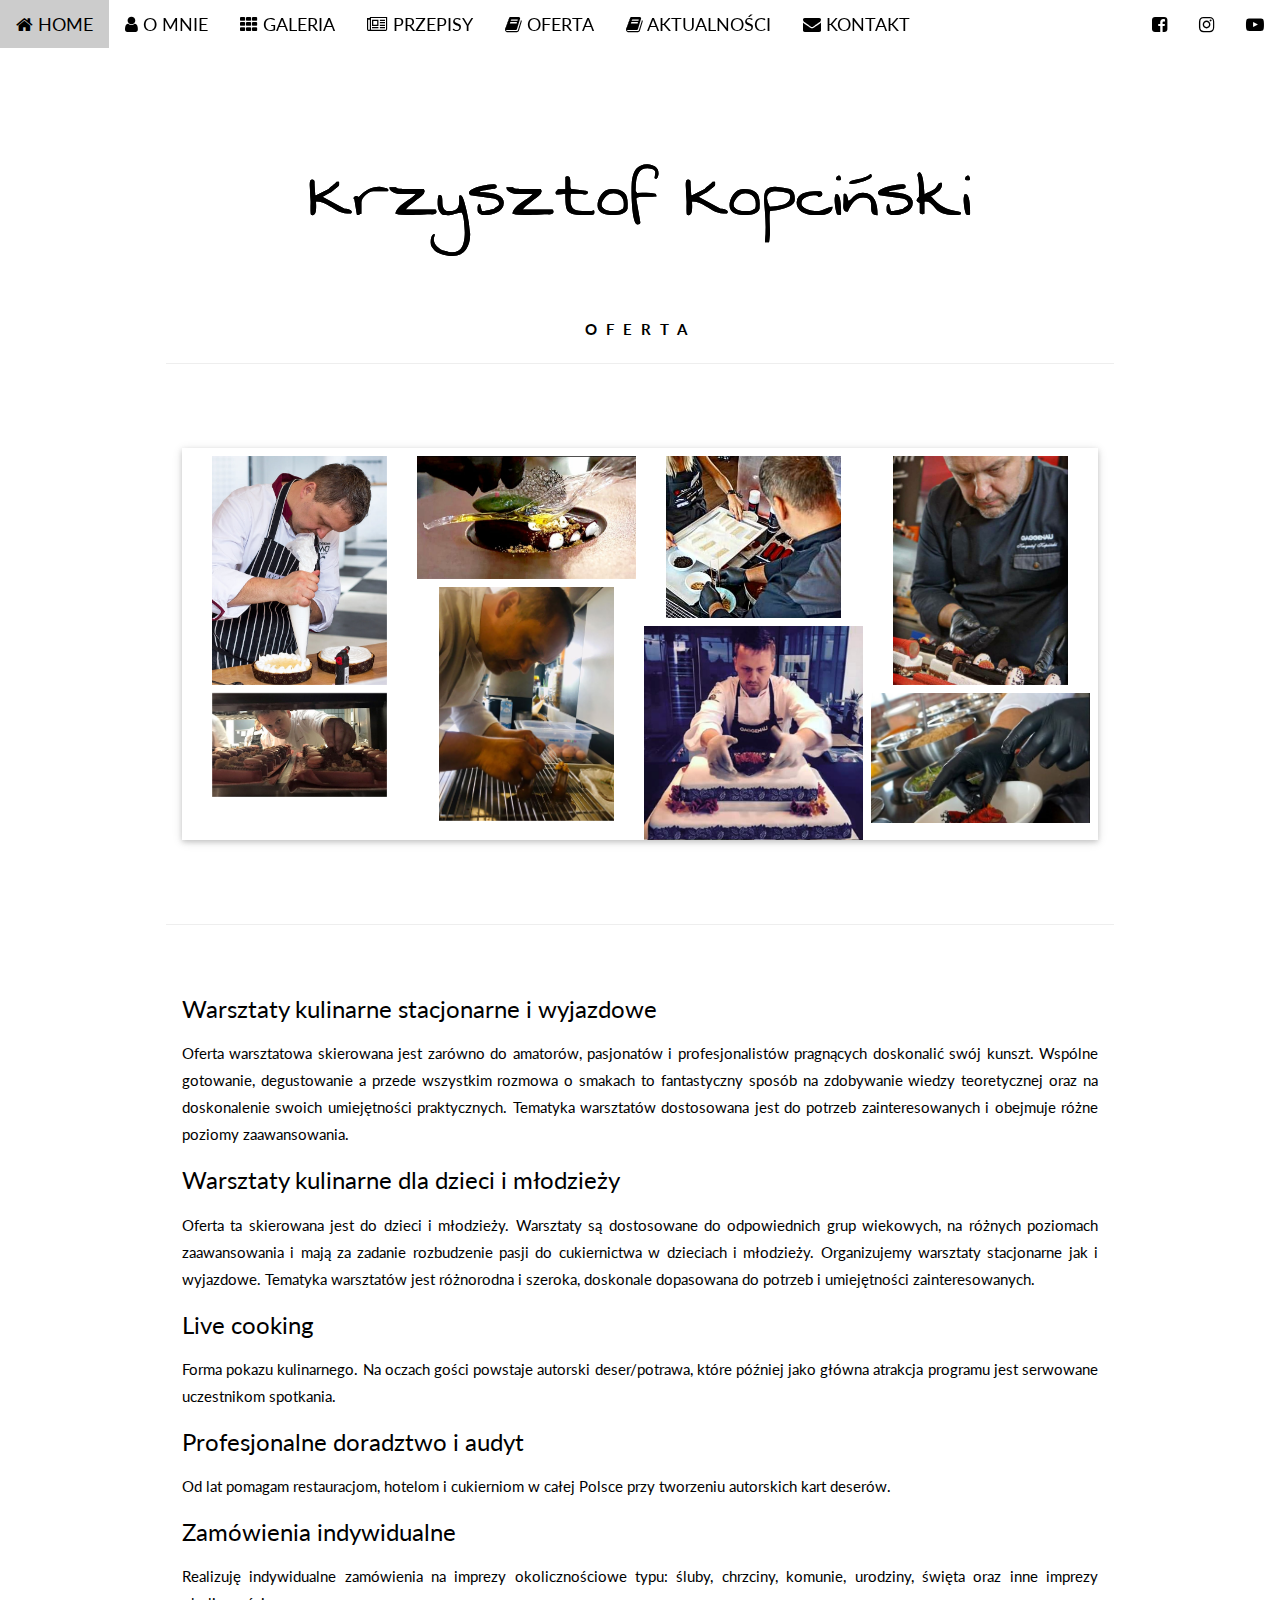
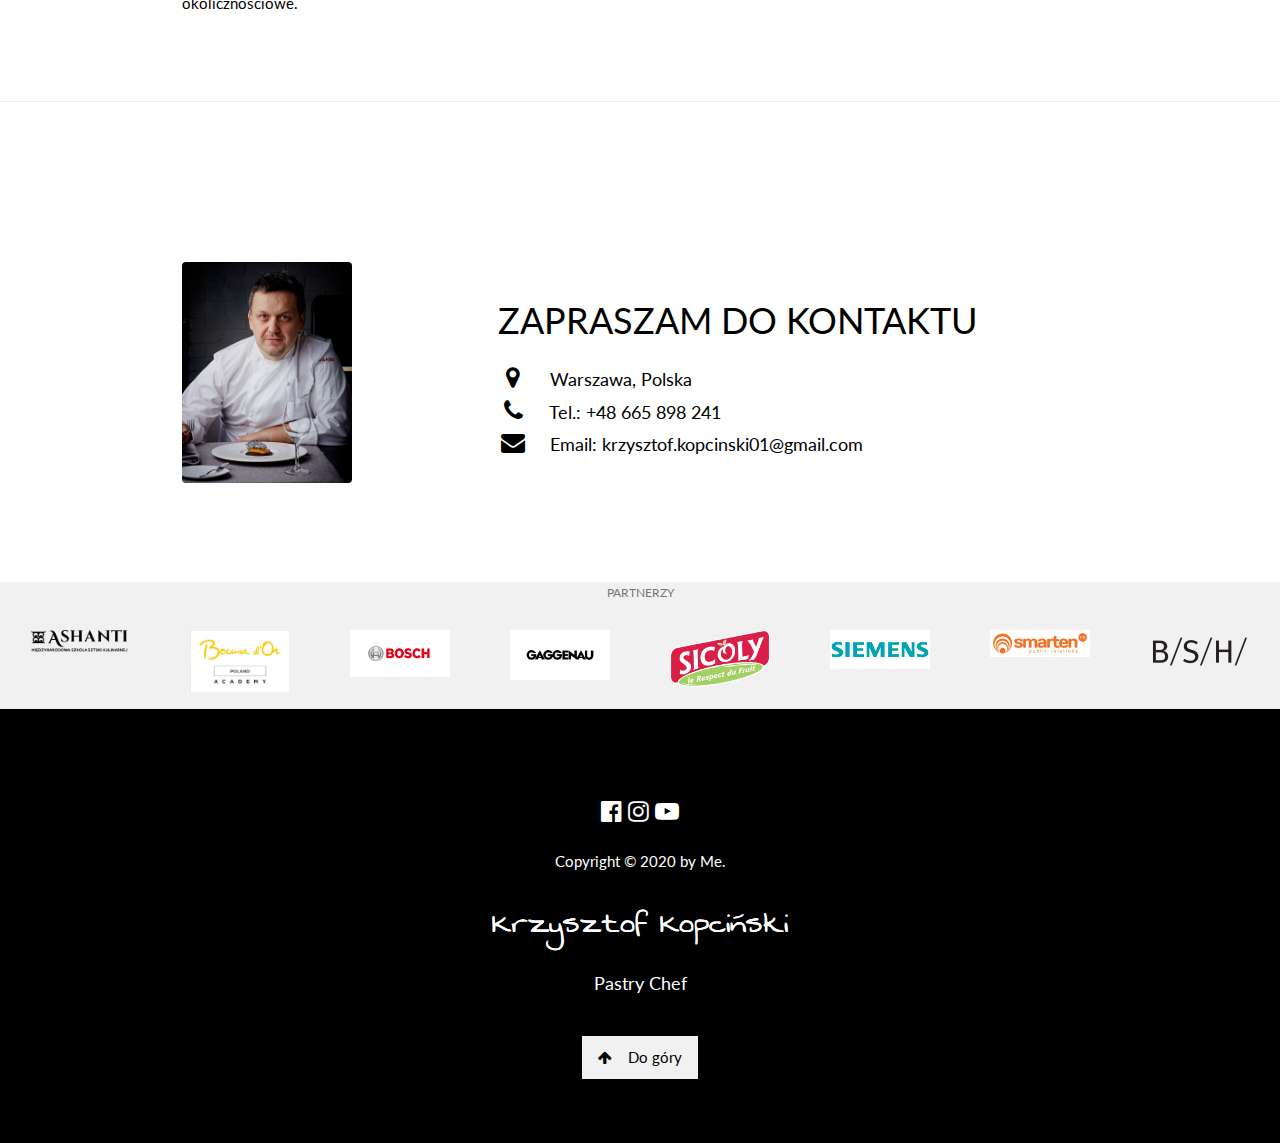
<file: oferta.html>
<!DOCTYPE html>
<html id="home_oferta">
<head>
<title>Krzysztof Kopciński</title>
<meta charset="UTF-8">
<meta name="viewport" content="width=device-width, initial-scale=1">
<link rel="stylesheet" href="css/w3.css">
<link href="css/styles.css" rel="stylesheet" type="text/css">
<link href="css/Slideshow.css" rel="stylesheet" type="text/css">
<link rel="stylesheet" href="https://fonts.googleapis.com/css?family=Lato">
<link rel="stylesheet" href="https://cdnjs.cloudflare.com/ajax/libs/font-awesome/4.7.0/css/font-awesome.min.css">
	<link href="css/image_grid.css" rel="stylesheet" type="text/css">
<style>
body,h1,h2,h3,h4,h5,h6 {font-family: "Lato", sans-serif;}
body, html {
  height: 100%;
  line-height: 1.8;
}


</style>
<!--short Ikon-->
	<link rel="icon" href="images/favicon.ico" type="image/x-icon">
	</head>
<body>

<!-- Navbar (sit on top) -->
<div class="w3-top w3-large">
  <div class="w3-bar" id="myNavbar">
    <a class="w3-bar-item w3-button w3-hover-black w3-hide-medium w3-hide-large" href="javascript:void(0);" onclick="toggleFunction()" title="Toggle Navigation Menu">
      <i class="fa fa-bars"></i>
    </a>
    <a href="index.html#home" class="w3-bar-item w3-button w3-hide-small"><i class="fa fa-home"></i> HOME</a>
	  <a href="index.html#home_small" class="w3-bar-item w3-button w3-hide-large w3-hide-medium"><i class="fa fa-home"></i></a>
	  <a href="#" class="w3-bar-item w3-button w3-hide-large w3-hide-medium w3-right"><i class="fa fa-youtube-play"></i></a>
	  <a href="https://www.instagram.com/krzysztof_kopcinski_" class="w3-bar-item w3-button w3-hide-large w3-hide-medium w3-right"><i class="fa fa-instagram"></i></a>
	  <a href="https://www.facebook.com/krzysztof.kopcinski.1" class="w3-bar-item w3-button w3-hide-large w3-hide-medium w3-right"><i class="fa fa-facebook-square"></i></a>
    <a href="index.html#about" class="w3-bar-item w3-button w3-hide-small"><i class="fa fa-user"></i> O MNIE</a>
    <a href="index.html#galeria" class="w3-bar-item w3-button w3-hide-small"><i class="fa fa-th"></i> GALERIA</a>
	<a href="news.html" class="w3-bar-item w3-button w3-hide-small"><i class="fa fa-newspaper-o"></i> PRZEPISY</a>
	  <a href="oferta.html" class="w3-bar-item w3-button w3-hide-small"><i class="fa fa-book"></i> OFERTA</a>
	  <a href="news02.html" class="w3-bar-item w3-button w3-hide-small"><i class="fa fa-book"></i> AKTUALNOŚCI</a>
    <a href="#contact" class="w3-bar-item w3-button w3-hide-small"><i class="fa fa-envelope"></i> KONTAKT</a>
	   <a href="#" class="w3-bar-item w3-button w3-hide-small w3-right"><i class="fa fa-youtube-play"></i></a>
	  <a href="https://www.instagram.com/krzysztof_kopcinski_" class="w3-bar-item w3-button w3-hide-small w3-right"><i class="fa fa-instagram"></i></a>
    <a href="https://www.facebook.com/krzysztof.kopcinski.1" class="w3-bar-item w3-button w3-hide-small w3-right"><i class="fa fa-facebook-square"></i>
    </a>
	  
  </div>
		  <!-- Navbar on small screens -->
	
  <div id="navDemo" class="w3-bar-block w3-white w3-hide w3-hide-large w3-hide-medium">
    <a href="index.html#about" class="w3-bar-item w3-button" onclick="toggleFunction()">O MNIE</a>
    <a href="index.html#galeria" class="w3-bar-item w3-button" onclick="toggleFunction()">GALERIA</a>
	<a href="news.html" class="w3-bar-item w3-button" onclick="toggleFunction()">PRZEPISY</a>
	  <a href="#home_oferta" class="w3-bar-item w3-button" onclick="toggleFunction()">OFERTA</a>
	  <a href="news02.html" class="w3-bar-item w3-button" onclick="toggleFunction()">AKTUALNOŚCI</a>
    <a href="index.html#contact" class="w3-bar-item w3-button" onclick="toggleFunction()">KONTAKT</a>
     </div>
	
	</div>
<!--Page Content-->
	
<div calss="w3-content w3-container w3-padding-32" style="margin-top:50px">
	<div class="w3-content w3-container w3-padding-16 w3-hide-small">
	<div class="first_bar">
	  <div class="first_bar_cont">
		
		
<h1 class="w3-center H1_Font_top_max">Krzysztof Kopciński</h1>
		 
		</div>
	</div>
	</div>
	
				
<div class="w3-display-container w3-hide-large w3-hide-medium" id="home_small">
  <!--div class="w3-display-middle" style="white-space:nowrap;">
    <span class="w3-center w3-padding-large w3-black w3-xlarge w3-wide w3-animate-opacity">MY <span class="w3-hide-small">WEBSITE</span> LOGO</span>
  </div .bgimg_1_small {
  background-image: url("images/_MG_0301.jpg");
  min-height: 400px;
}-->	
	<img src="images/MG_0301.jpg" class="w3-image" alt="First image" style="width:100%; min-height: 400px">  
	<div class="w3-display-left home_small_1">
      <!--h6>Welcome to <span class="w3-tag">Sweet world</span> by</h6-->
	  <h1 class="H1_Font_top w3-text-black" style="text-shadow: 15px 15px 15px black;">Krzysztof Kopciński</h1>
		<!--h1 class="w3-text-white">Krzysztof's</h1-->
      <h1 class="w3-large w3-text-black" style="text-shadow: 15px 15px 15px black;"><b>Pastry Chef</b></h1>
      <p><a href="#galeria" class="w3-hide-small w3-button w3-white w3-padding-large w3-large w3-opacity-max w3-hover-opacity-off"><b>GALERIA</b></a></p>
    </div>
</div>
	<div class="w3-content w3-container w3-padding-32 w3-justify" id="about">
			<h2 class="w3-center przepisy_header"><b>Oferta</b></h2>
	<hr>
		<!-- Photo Grid -->
		<div class="w3-content w3-container w3-padding-64">
<div class="row w3-card"> 
		<div class="column ">
    

	  
			 <div class="container w3-hide-small">
				<img src="images_workshop/IMG_8786.jpg" alt="Avatar" class="image" style="width:100%">
				<div class="middle">
			  
				  <div class="text08 w3-animate-right" style="margin-top: 10px"><a href="#warsztaty" style="text-decoration: none"><b>Warsztaty kulinarne</b></a></div>
				 
				</div>
			</div>
			  
		   
				 <div class="container w3-hide-small">
					<img src="images_workshop/3.jpg" alt="Avatar" class="image" style="width:100%">
						<div class="middle">
							<a href="#warsztaty" style="text-decoration: none"><div class="text08 w3-animate-right"><b>Zamówienia indywidualne</b></div></a>
						</div>
				</div>
			</div>
  
  <div class="column">
     
	 <img src="images_workshop/warsztaty1.jpg" style="width:100%">
   
	  <div class="container w3-hide-small">
  <img src="images_workshop/4.jpg" alt="Avatar" class="image" style="width:100%">
  <div class="middle">
	  <a href="#warsztaty" style="text-decoration: none"><div class="text08 w3-animate-right "><b>Profesjonalne doradztwo i audyt</b></div></a>
		</div>
		</div>
	
  </div>  
  <div class="column w3-hide-small">
	  	  <div class="container">
  <a href="#warsztaty"><img src="images_workshop/warsztaty.jpg" alt="Avatar" class="image" style="width:100%"></a>
  <div class="middle">
	   <a href="#warsztaty" style="text-decoration: none"><div class="text08 w3-animate-right"><b>Live cooking</b></div></a>
  </div>
</div>
 <img src="images_workshop/tort.jpg" alt="Avatar" class="image" style="width:100%">
    
	 
	</div>
	
	
	<div class="column">
		
    
		 <div class="container w3-hide-small">
  <a href="#warsztaty"><img src="images_workshop/warsztaty3.jpg" alt="Avatar" class="image" style="width:100%"></a>
  <div class="middle">
	   <a href="#warsztaty" style="text-decoration: none"><div class="text08 w3-animate-right"><b>Zamówienia indywidualne</b></div></a>
  </div>
			 
</div>
	  <img src="images_workshop/warsztaty4.jpg" style="width:100%;">
    
	</div>
  </div>
	
  </div>
		
		<hr>
		<div class="w3-content w3-container w3-padding-32 w3-justify" id="warsztaty">
				
			
<h3 class="w3-hide-small" style="text-align: left">Warsztaty kulinarne stacjonarne i wyjazdowe</h3>
			<h3 class="w3-hide-large w3-hide-medium" style="text-align: center">Warsztaty kulinarne stacjonarne i wyjazdowe</h3>
		
	Oferta warsztatowa skierowana jest zarówno do amatorów, pasjonatów i profesjonalistów
	pragnących doskonalić swój kunszt. Wspólne gotowanie, degustowanie a przede wszystkim rozmowa
	o smakach to fantastyczny sposób na zdobywanie wiedzy teoretycznej oraz na doskonalenie swoich
	umiejętności praktycznych. Tematyka warsztatów dostosowana jest do potrzeb zainteresowanych i
	obejmuje różne poziomy zaawansowania.
					
<h3 class="w3-hide-small" style="text-align: left">Warsztaty kulinarne dla dzieci i młodzieży</h3>
			<h3 class="w3-hide-large w3-hide-medium" style="text-align: center">Warsztaty kulinarne dla dzieci i młodzieży</h3>
	Oferta ta skierowana jest do dzieci i młodzieży. Warsztaty są dostosowane do odpowiednich grup
	wiekowych, na różnych poziomach zaawansowania i mają za zadanie rozbudzenie pasji do
	cukiernictwa w dzieciach i młodzieży. Organizujemy warsztaty stacjonarne jak i wyjazdowe. Tematyka
	warsztatów jest różnorodna i szeroka, doskonale dopasowana do potrzeb i umiejętności
	zainteresowanych.
<h3 class="w3-hide-small" style="text-align: left">Live cooking</h3>
			<h3 class="w3-hide-large w3-hide-medium" style="text-align: center">Live cooking</h3>
	Forma pokazu kulinarnego. Na oczach gości powstaje autorski deser/potrawa, które później jako
	główna atrakcja programu jest serwowane uczestnikom spotkania.
<h3 class="w3-hide-small" style="text-align: left">Profesjonalne doradztwo i audyt</h3>
			<h3 class="w3-hide-large w3-hide-medium" style="text-align: center">Profesjonalne doradztwo i audyt</h3>
	Od lat pomagam restauracjom, hotelom i cukierniom w całej Polsce przy tworzeniu autorskich kart
	deserów.
<h3 class="w3-hide-small" style="text-align: left">Zamówienia indywidualne</h3>
			<h3 class="w3-hide-large w3-hide-medium" style="text-align: center">Zamówienia indywidualne</h3>
	Realizuję indywidualne zamówienia na imprezy okolicznościowe typu: śluby, chrzciny, komunie,
	urodziny, święta oraz inne imprezy okolicznościowe.

</div>
		
	</div>
  <!-- First Photo Grid-->
<hr>
  <!--div class="w3-content w3-container w3-padding-32 w3-row-padding w3-center">
    <div class="w3-third">
		<a href="piernik.html">
      <img src="images_gallery/przepisy/PIERNIK.jpg" width="420" height="200" class="w3-hover-opacity" alt="Sandwich" style="width:100%">
			</a>
      <p class="w3-large">Czekoladowy piernik <br> ze śliwką w rumie</p>
      
    
	</div>
    <div class="w3-third">
      <a href="mus.html">
		<img src="images_gallery/przepisy/czekolada_400_300.jpg" width="420" height="200" class="w3-hover-opacity" alt="Steak" style="width:100%">
		</a>
      
      <p class="w3-large" >Mus limonkowo-kokosowy<br> z  tapioką i śliwką</p>
    </div>
    <div class="w3-third">
		<a href="ptys.html">
      <img src="images_gallery/przepisy/PTYS.png" width="420" height="200" class="w3-hover-opacity" alt="Cherries" style="width:100%">
			</a>
     
      <p class="w3-large">Ptyś z marakują <br>i ciemną czekoladą</p>
      
    </div>
  
  </div>
  


  <!-- Pagination -->
  <!--div class="w3-center w3-padding-32">
    <div class="w3-bar">
      <a href="#" class="w3-bar-item w3-button w3-hover-black">«</a>
      <a href="#" class="w3-bar-item w3-black w3-button">1</a>
      <a href="#" class="w3-bar-item w3-button w3-hover-black">2</a>
      <a href="#" class="w3-bar-item w3-button w3-hover-black">3</a>
      <a href="#" class="w3-bar-item w3-button w3-hover-black">4</a>
      <a href="#" class="w3-bar-item w3-button w3-hover-black">»</a>
    </div>
  </div-->
  
  
<!-- Contact -->
<div class="w3-content w3-container w3-padding-64" style="margin-top: 80px" id="contact">
  <div class="w3-row w3-section">
    
	  <div class="w3-col m4 w3-container w3-hide-small">
      <img src="images/MG_0301.jpg" class="w3-image w3-round" style="width: 60%">
    </div>
    <div class="w3-col m8 w3-panel">
		<h1 class="w3-text-left w3-padding-8 w3-hide-small">ZAPRASZAM DO KONTAKTU</h1>
      <h4 class="w3-text-left w3-padding-8 w3-hide-large w3-hide-medium">ZAPRASZAM DO KONTAKTU</h4>
		<div class="w3-large w3-margin-bottom">
			
        <i class="fa fa-map-marker fa-fw w3-hover-text-black w3-xlarge w3-margin-right"></i> Warszawa, Polska<br>
        <i class="fa fa-phone fa-fw w3-hover-text-black w3-xlarge w3-margin-right"></i> Tel.: +48 665 898 241<br>
        <i class="fa fa-envelope fa-fw w3-hover-text-black w3-xlarge w3-margin-right"></i> Email: krzysztof.kopcinski01@gmail.com<br>
		  
      </div>
      </div>
  </div>
</div>
	<!--Partners-->
<div class="w3-center w3-light-grey w3-padding-8">
	<h4 class="w3-center w3-text-grey w3-small">PARTNERZY</h4>
  <div class="w3-cell-row">
	<div class="w3-container w3-cell w3-mobile">
    <img src="logo_partnerow/ashanti-logo-PL.png"  style="width:100px" onclick="onClick(this)" class="w3-hover-opacity w3-padding-16" alt="">
	    </div>
	  <div class="w3-container w3-cell w3-mobile">
  <img src="logo_partnerow/BOC_EUROPE_Academy_PL_jpg.jpg"  style="width:100px" onclick="onClick(this)" class="w3-hover-opacity w3-padding-16" alt="">
	    </div>
	  <div class="w3-container w3-cell w3-mobile">
    <img src="logo_partnerow/bosch.png" style="width:100px" onclick="onClick(this)" class="w3-hover-opacity w3-padding-16" alt="">
	    </div>
	  <div class="w3-container w3-cell w3-mobile">
   <img src="logo_partnerow/gaggenau.png"  style="width:100px" onclick="onClick(this)" class="w3-hover-opacity w3-padding-16" alt="">
	    </div>
	  <div class="w3-container w3-cell w3-mobile">
  <img src="logo_partnerow/logo_sicoly.png"  style="width:100px" onclick="onClick(this)" class="w3-hover-opacity w3-padding-16" alt="">
	    </div>
  <div class="w3-container w3-cell w3-mobile">
   <img src="logo_partnerow/siemens.png"  style="width:100px" onclick="onClick(this)" class="w3-hover-opacity w3-padding-16" alt="">
  </div>
<div class="w3-container w3-cell w3-mobile">
   <img src="logo_partnerow/smarten-1.jpg"  style="width:100px" onclick="onClick(this)" class="w3-hover-opacity w3-padding-16" alt="">
  </div>
	  <div class="w3-container w3-cell w3-mobile">
    <img src="logo_partnerow/bsh.png"  style="width:100px" onclick="onClick(this)" class="w3-hover-opacity" alt="">
	    </div>
	  </div>
</div>
	</div>
	
<!-- Footer -->
<footer class="w3-center w3-black w3-padding-64  w3-hover-opacity-off">
	<div class="w3-xlarge w3-section">
   <a href="https://www.facebook.com/krzysztof.kopcinski.1" class="w3-hover-opacity"><i class="fa fa-facebook-official"></i></a>
	  <a href="https://www.instagram.com/krzysztof_kopcinski_" class="w3-hover-opacity"><i class="fa fa-instagram"></i></a>
   
   <i class="fa fa-youtube-play w3-hover-opacity"></i>

     </div>
	<p>Copyright © 2020 by Me.</p>
	<h1 class="H1_Font_bottom w3-text-white">Krzysztof Kopciński</h1>
	<h1 class="w3-large">Pastry Chef</h1><br>
  <a href="#home_oferta" class="w3-button w3-light-grey"><i class="fa fa-arrow-up w3-margin-right"></i>Do góry</a>
  
  </footer>
 
<script>
// Modal Image Gallery
function onClick(element) {
  document.getElementById("img01").src = element.src;
  document.getElementById("modal01").style.display = "block";
  var captionText = document.getElementById("caption");
  captionText.innerHTML = element.alt;
}

// Change style of navbar on scroll
window.onscroll = function() {myFunction()};
function myFunction() {
    var navbar = document.getElementById("myNavbar");
    if (document.body.scrollTop > 100 || document.documentElement.scrollTop > 100) {
        navbar.className = "w3-bar" + " w3-card" + " w3-animate-top" + " w3-black";
    } else {
        navbar.className = navbar.className.replace(" w3-card w3-animate-top w3-black", "");
    }
}

// Used to toggle the menu on small screens when clicking on the menu button
function toggleFunction() {
    var x = document.getElementById("navDemo");
    if (x.className.indexOf("w3-show") == -1) {
        x.className += " w3-show";
    } else {
        x.className = x.className.replace(" w3-show", "");
    }
}
//Slideshow show
var slideIndex = 0;
showSlides();

function showSlides() {
  var i;
  var slides = document.getElementsByClassName("mySlides");
  var dots = document.getElementsByClassName("dot");
  for (i = 0; i < slides.length; i++) {
    slides[i].style.display = "none";  
  }
  slideIndex++;
  if (slideIndex > slides.length) {slideIndex = 1}    
  for (i = 0; i < dots.length; i++) {
    dots[i].className = dots[i].className.replace(" active", "");
  }
  slides[slideIndex-1].style.display = "block";  
  dots[slideIndex-1].className += " active";
  setTimeout(showSlides, 2500); // Change image every 2 seconds
}

var j = 0;
var txt = 'Krzysztof Kopciński';
var speed = 50;
function typeWriter() {
  if (j < txt.length) {
    document.getElementById("typewriter011").innerHTML += txt.charAt(j);
    j++;
    setTimeout(typeWriter, speed);
  }
	 }
typeWriter();

var k = 0;
var txt02 = 'Pastry Chef';
var speed = 50;
function typeWriter02() {
  if (k < txt02.length) {
    document.getElementById("typewriter022").innerHTML += txt02.charAt(k);
    k++;
    setTimeout(typeWriter02, speed);
  }
	 }
typeWriter02();
	
	</script>

</body>
</html>
</file>
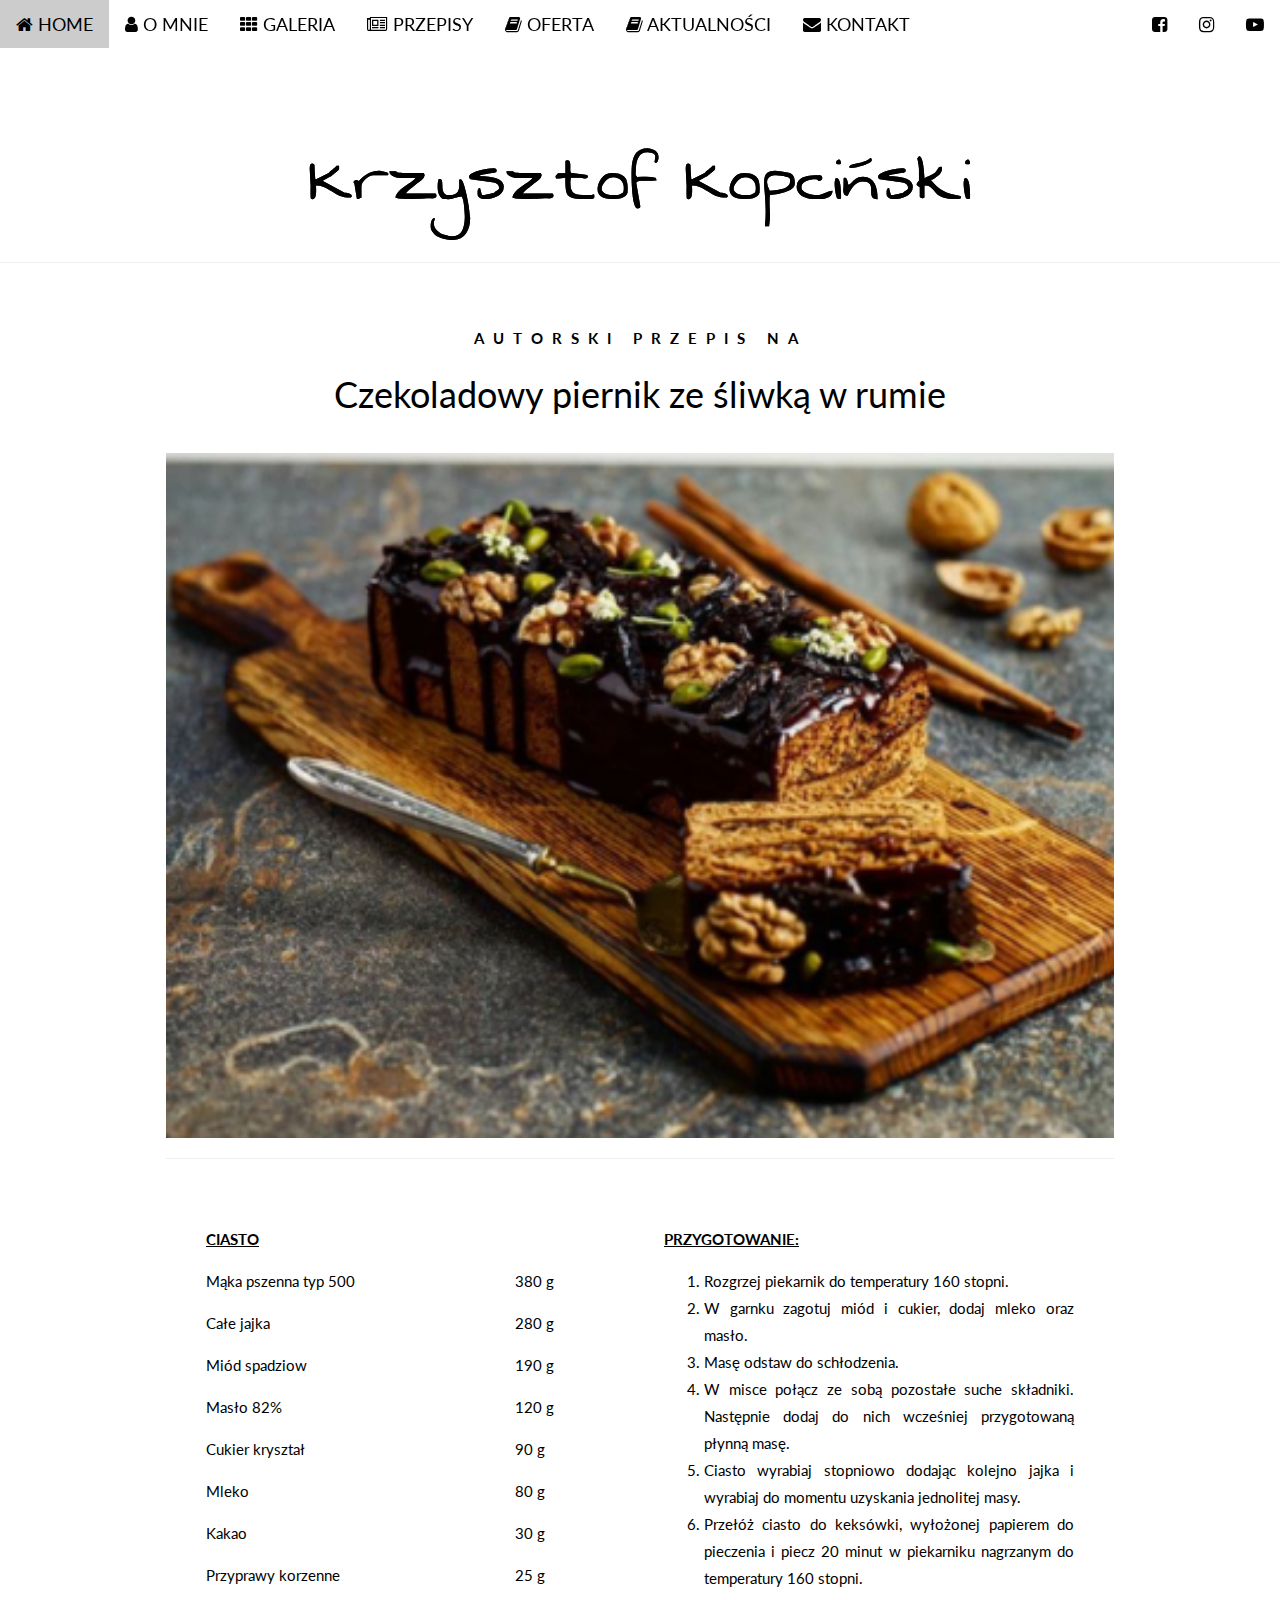
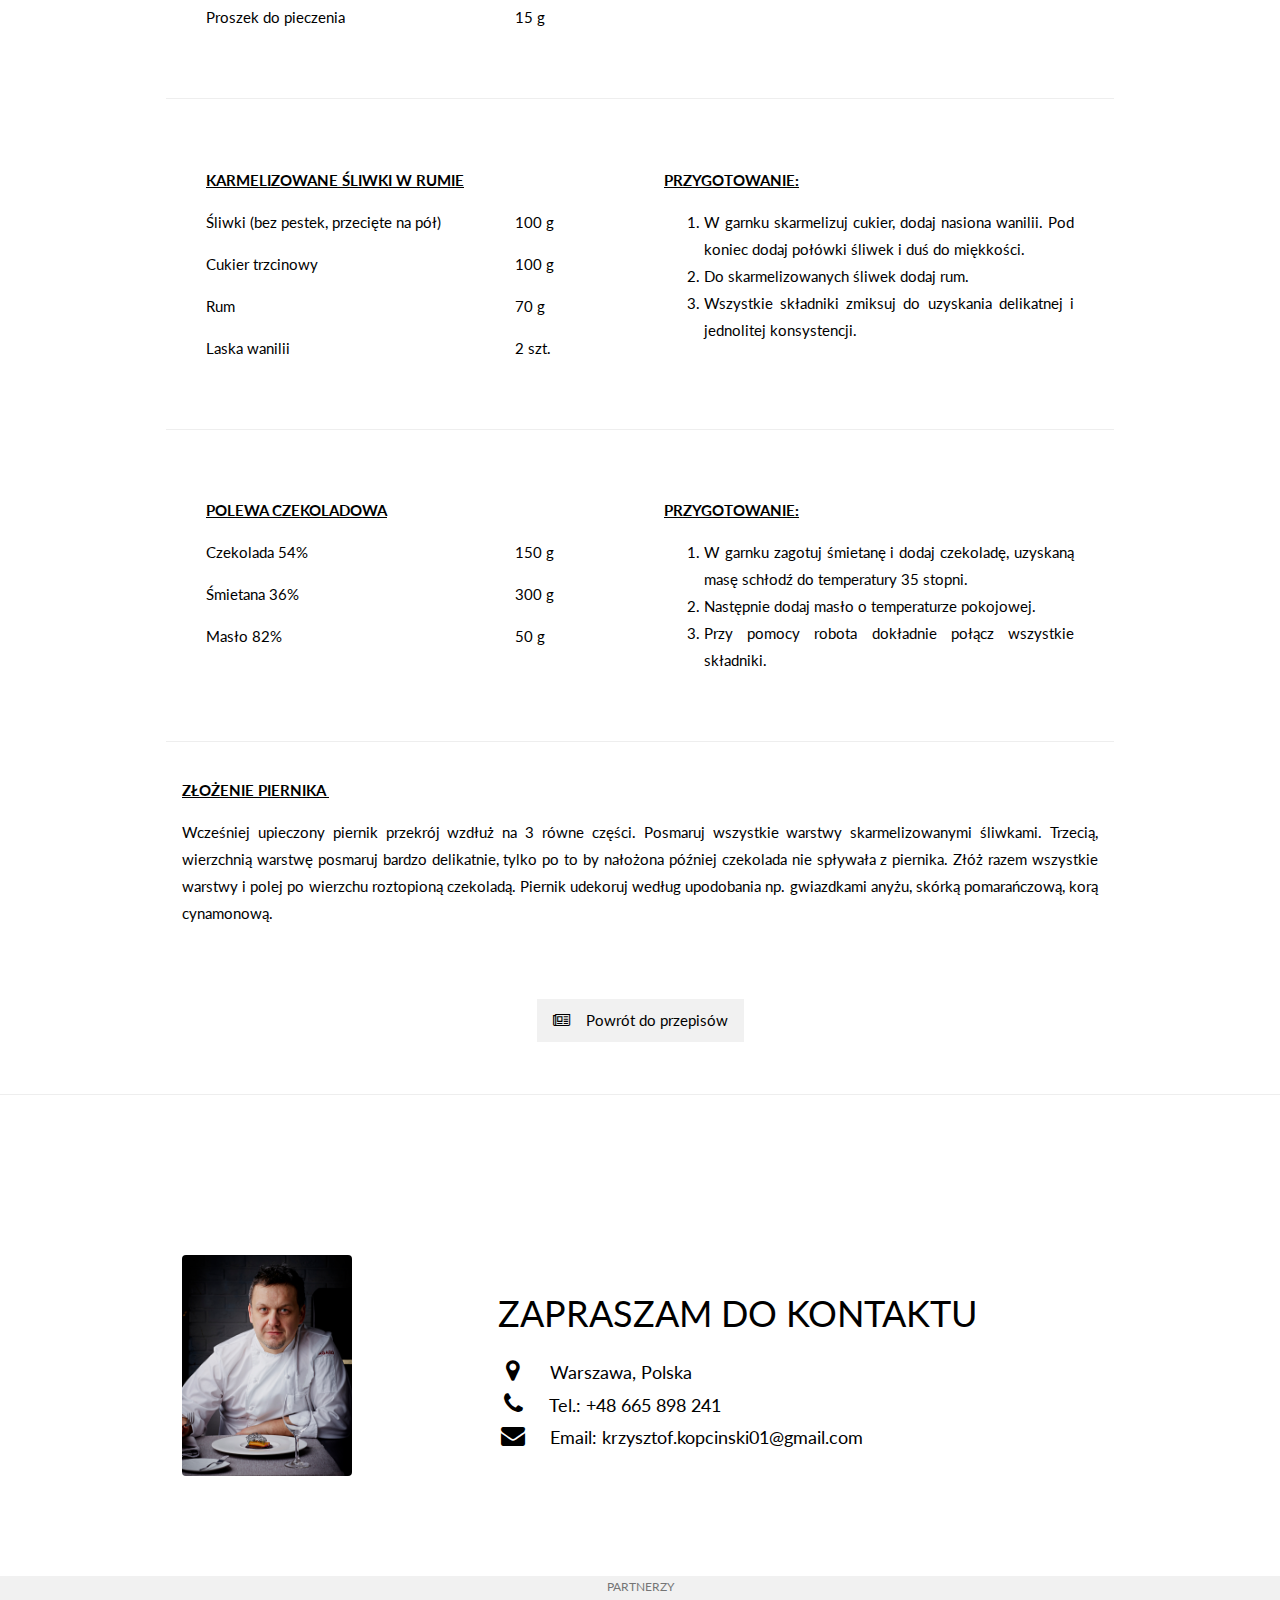
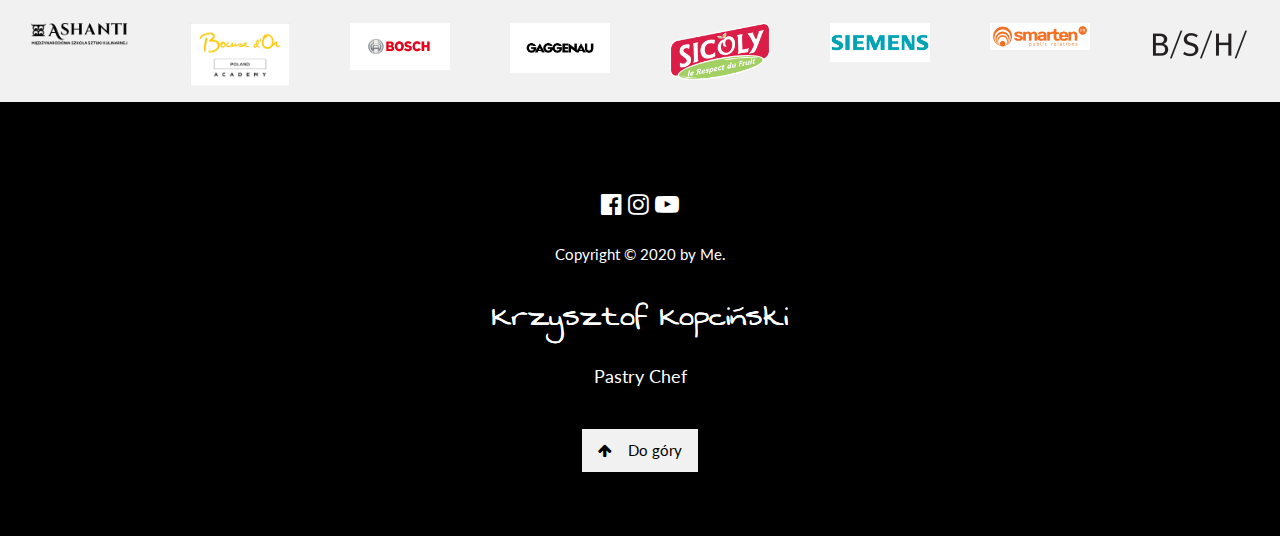
<file: piernik.html>
<!DOCTYPE html>
<html id="home_piernik">
<head>
<title>Krzysztof Kopciński</title>
<meta charset="UTF-8">
<meta name="viewport" content="width=device-width, initial-scale=1">
<link rel="stylesheet" href="css/w3.css">
<link href="css/styles_przepisy.css" rel="stylesheet" type="text/css">
<link href="css/Slideshow.css" rel="stylesheet" type="text/css">
<link rel="stylesheet" href="https://fonts.googleapis.com/css?family=Lato">
<link rel="stylesheet" href="https://cdnjs.cloudflare.com/ajax/libs/font-awesome/4.7.0/css/font-awesome.min.css">
<style>
body,h1,h2,h3,h4,h5,h6 {font-family: "Lato", sans-serif;}
body, html {
  height: 100%;
  line-height: 1.8;
}


</style>
<!--short Ikon-->
	<link rel="icon" href="images/favicon.ico" type="image/x-icon">
	</head>
<body>

<!-- Navbar (sit on top) -->
<div class="w3-top w3-large">
  <div class="w3-bar" id="myNavbar">
    <a class="w3-bar-item w3-button w3-hover-black w3-hide-medium w3-hide-large" href="javascript:void(0);" onclick="toggleFunction()" title="Toggle Navigation Menu">
      <i class="fa fa-bars"></i>
    </a>
    <a href="index.html#home" class="w3-bar-item w3-button w3-hide-small" id="home"><i class="fa fa-home"></i> HOME</a>
	  <a href="index.html#home_small" class="w3-bar-item w3-button w3-hide-large w3-hide-medium"><i class="fa fa-home"></i></a>
	  <a href="#" class="w3-bar-item w3-button w3-hide-large w3-hide-medium w3-right"><i class="fa fa-youtube-play"></i></a>
	  <a href="https://www.instagram.com/krzysztof_kopcinski_" class="w3-bar-item w3-button w3-hide-large w3-hide-medium w3-right"><i class="fa fa-instagram"></i></a>
	  <a href="https://www.facebook.com/krzysztof.kopcinski.1" class="w3-bar-item w3-button w3-hide-large w3-hide-medium w3-right"><i class="fa fa-facebook-square"></i></a>
    <a href="index.html#about" class="w3-bar-item w3-button w3-hide-small"><i class="fa fa-user"></i> O MNIE</a>
    <a href="index.html#galeria" class="w3-bar-item w3-button w3-hide-small"><i class="fa fa-th"></i> GALERIA</a>
	<a href="news.html#HOME_PRZEPISY" class="w3-bar-item w3-button w3-hide-small"><i class="fa fa-newspaper-o"></i> PRZEPISY</a>
	  <a href="oferta.html" class="w3-bar-item w3-button w3-hide-small"><i class="fa fa-book"></i> OFERTA</a>
	  <a href="news02.html" class="w3-bar-item w3-button w3-hide-small"><i class="fa fa-book"></i> AKTUALNOŚCI</a>
    <a href="#contact" class="w3-bar-item w3-button w3-hide-small"><i class="fa fa-envelope"></i> KONTAKT</a>
	   <a href="#" class="w3-bar-item w3-button w3-hide-small w3-right"><i class="fa fa-youtube-play"></i></a>
	  <a href="https://www.instagram.com/krzysztof_kopcinski_" class="w3-bar-item w3-button w3-hide-small w3-right"><i class="fa fa-instagram"></i></a>
    <a href="https://www.facebook.com/krzysztof.kopcinski.1" class="w3-bar-item w3-button w3-hide-small w3-right"><i class="fa fa-facebook-square"></i>
    </a>
	  
  </div>
		  <!-- Navbar on small screens -->
	
  <div id="navDemo" class="w3-bar-block w3-white w3-hide w3-hide-large w3-hide-medium">
    <a href="index.html#about" class="w3-bar-item w3-button" onclick="toggleFunction()">O MNIE</a>
    <a href="index.html#galeria" class="w3-bar-item w3-button" onclick="toggleFunction()">GALERIA</a>
	<a href="#HOME_PRZEPISY" class="w3-bar-item w3-button" onclick="toggleFunction()">PRZEPISY</a>
	  <a href="oferta.html" class="w3-bar-item w3-button" onclick="toggleFunction()">OFERTA</a>
	  <a href="news02.html" class="w3-bar-item w3-button" onclick="toggleFunction()">AKTUALNOŚCI</a>
    <a href="index.html#contact" class="w3-bar-item w3-button" onclick="toggleFunction()">KONTAKT</a>
     </div>
	
	</div>
<!--Page Content-->
	
<div calss="w3-content w3-container w3-padding-32" style="margin-top: 50px">

	<div class="w3-content w3-container w3-padding-8 w3-hide-small" id="about">
			<div class="first_bar">
	  <div class="first_bar_cont">
		
	
		<h1 class="w3-center H1_Font_top_max">Krzysztof Kopciński</h1>
		
		</div>
	</div>
	</div>
			<hr>	
<div class="w3-display-container w3-hide-large w3-hide-medium" id="home_small">
	<img src="images/MG_0301.jpg" class="w3-image" alt="First image" style="width:100%; min-height: 400px">  
	<div class="w3-display-left home_small_1">
      <!--h6>Welcome to <span class="w3-tag">Sweet world</span> by</h6-->
	  <h1 class="H1_Font_top w3-text-black" style="text-shadow: 15px 15px 15px black;">Krzysztof Kopciński</h1>
		<!--h1 class="w3-text-white">Krzysztof's</h1-->
      <h1 class="w3-large w3-text-black" style="text-shadow: 15px 15px 15px black;"><b>Pastry Chef</b></h1>
      <p><a href="#galeria" class="w3-hide-small w3-button w3-white w3-padding-large w3-large w3-opacity-max w3-hover-opacity-off"><b>GALERIA</b></a></p>
    </div>
</div>
	

  <!-- First Photo Grid-->

  <div class="w3-content w3-container w3-padding-32 w3-row-padding w3-padding-16 w3-center">
    
	  <div style="text-align: left">
		  <h4 class="w3-center w3-hide-large w3-hide-medium">AUTORSKI PRZEPIS NA</h4>
	  <h3 class="w3-center w3-hide-large w3-hide-medium">Czekoladowy piernik ze śliwką w rumie</h3>
     
     
	  <div style="height: 10vw">
      <h3 class="w3-center przepisy_header w3-hide-small"><b>AUTORSKI PRZepis na</b></h3>
<h1 class="w3-center w3-hide-small ">Czekoladowy piernik ze śliwką w rumie</h1>
		 </div>
	
      <img src="images_gallery/przepisy/PIERNIK.jpg" style="width:100%">
			
    

<hr>


		<!--First part of recipe-->
<div class="w3-content w3-container w3-padding-32 w3-row-padding w3-padding-16 w3-center">
		  
 <div class="w3-half">
			  
  <div class="w3-col w3-container" style="width:70%">
			     <div class="w3-justify" style="text-align: left">
				<p><b><u>CIASTO</u></b></p>

      <p> Mąka pszenna typ 500</p>
      <p>Całe jajka</p>
      <p>Miód spadziow</p>
      <p>Masło 82%</p>
      <p>Cukier kryształ</p>
      <p>Mleko</p>
      <p>Kakao</p>
      <p>Przyprawy korzenne</p>
      <p>Proszek do pieczenia</p>

				</div>
	</div>
  <div class="w3-col w3-container" style="width:25%">
				  
	  <div class="w3-justify" style="text-align: left">
			  <p><b><u></u>&nbsp;</b></p>
		<p>380 g</p>
		<p>280 g</p>
		<p>190 g</p>
		<p>120 g</p>
		  <p>90 g</p>
		  <p>80 g</p>
		  <p>30 g</p>
		  <p>25 g</p>
		  <p>15 g</p>
		  
		</div>
 </div>
	</div>
	<!--empty collumn-->	
  <!--end epty collumn-->
	<div class="w3-half">
	 <div class="w3-col w3-container" style="width:100%">
	  <div class="w3-justify" style="text-align: left">
		<p><b><u>PRZYGOTOWANIE:</u></b></p>
	
				<ol>
				  <li>Rozgrzej piekarnik do temperatury 160 stopni.&nbsp;</li>
				  <li>W garnku zagotuj miód i cukier, dodaj mleko oraz masło.&nbsp;</li>
<li>Masę odstaw do schłodzenia.</li>
		<li>W misce połącz ze sobą pozostałe suche składniki. Następnie dodaj do nich wcześniej  przygotowaną płynną masę.</li>
		  <li>Ciasto wyrabiaj stopniowo dodając kolejno jajka i wyrabiaj do momentu uzyskania jednolitej masy.</li>
		  <li>Przełóż ciasto do keksówki, wyłożonej papierem do pieczenia i piecz  20 minut w piekarniku nagrzanym do temperatury 160 stopni.</li>
        </ol>

				  
	  	</div>
		</div>
	</div>
</div>  
		  
		  
		  <hr>	  

<!--Secound part of recipe big screen-->
<div class="w3-content w3-container w3-padding-32 w3-row-padding w3-padding-16 w3-center w3-hide-small">
 <div class="w3-half">
  
	   <div class="w3-col w3-container" style="width:70%">
			     <div class="w3-justify" style="text-align: left">
<p><b><u>KARMELIZOWANE ŚLIWKI W RUMIE</u></b></p>
		<p>Śliwki (bez pestek, przecięte na pół)</p>
		<p>Cukier trzcinowy</p>
		<p>Rum</p>
		<p>Laska wanilii</p>

				</div>
	</div>

	 <div class="w3-col w3-container" style="width:25%">
	  <div class="w3-justify" style="text-align: left">
		  <p><b><u></u>&nbsp;</b></p>
			  		<p>100 g</p>
		<p>100 g</p>
		<p>70 g</p>
		<p>2 szt.</p>
		</div>
 </div>
	</div>
	<!--empty collumn-->	
  <!--end epty collumn-->
	<div class="w3-half">
	 <div class="w3-col w3-container" style="width:100%">
	  <div class="w3-justify" style="text-align: left">
		<p><b><u>PRZYGOTOWANIE:</u></b></p>
	<ol>
  <li>W garnku skarmelizuj cukier, dodaj nasiona wanilii.  Pod koniec dodaj połówki śliwek i duś do miękkości.</li>
  <li>Do skarmelizowanych śliwek dodaj rum.&nbsp;</li>
  <li>Wszystkie składniki zmiksuj do uzyskania delikatnej i jednolitej konsystencji.&nbsp;</li>
</ol>
	  	</div>
		</div>
	</div>
</div>  
		  <!--Secound part of recipe small screen-->
<div class="w3-content w3-container w3-padding-32 w3-row-padding w3-padding-16 w3-hide-large w3-hide-medium">
	<p class="w3-container"><b><u>KARMELIZOWANE ŚLIWKI W RUMIE</u></b></p>	
 <div class="w3-half">
  <div class="w3-col w3-container" style="width:70%">
			    
	  <div class="w3-justify" style="text-align: left">
<p><b><u></u></b></p>
		<p>Śliwki <small>(bez pestek, rozcięta)</small></p>
		<p>Cukier trzcinowy</p>
		<p>Rum</p>
		<p>Laska wanilii</p>

				</div>
	</div>
  <div class="w3-col w3-container w3-hide-large" style="width:25%">
	  <div class="w3-justify" style="text-align: left">
		  <p><b><u></u></b></p>
		  
			  		<p>100 g</p>
		<p>100 g</p>
		<p>70 g</p>
		<p>2 szt.</p>
		</div>
 </div>

	</div>
	<!--empty collumn-->	
  <!--end epty collumn-->
	<div class="w3-half">
	 <div class="w3-col w3-container" style="width:100%">
	  <div class="w3-justify" style="text-align: left">
		<p><b><u>PRZYGOTOWANIE:</u></b></p>
	<ol>
  <li>W garnku skarmelizuj cukier, dodaj nasiona wanilii.  Pod koniec dodaj połówki śliwek i duś do miękkości.</li>
  <li>Do skarmelizowanych śliwek dodaj rum.&nbsp;</li>
  <li>Wszystkie składniki zmiksuj do uzyskania delikatnej i jednolitej konsystencji.&nbsp;</li>
</ol>
	  	</div>
		</div>
	</div>
</div>
		  <hr>
 <!--Secound part of recipe big screen-->
<div class="w3-content w3-container w3-padding-32 w3-row-padding w3-padding-16 w3-center w3-hide-small">
 <div class="w3-half">
  <div class="w3-col w3-container" style="width:70%">
			     <div class="w3-justify" style="text-align: left">
<p><b><u>POLEWA CZEKOLADOWA</u></b></p>


<p> Czekolada 54%</p>
<p>Śmietana 36%</p>
<p>Masło 82%</p>

				</div>
	</div>
  <div class="w3-col w3-container" style="width:25%">
				  
	  <div class="w3-justify" style="text-align: left">
			  <p><b>&nbsp;&nbsp;</b></p>
		  
		<p>150 g</p>
		<p>300 g</p>
		<p>50 g</p>
		
		 
		  
		</div>
 </div>
	</div>
	<!--empty collumn-->	
  <!--end epty collumn-->
	<div class="w3-half">
	 <div class="w3-col w3-container" style="width:100%">
	  <div class="w3-justify" style="text-align: left">
		<p><b><u>PRZYGOTOWANIE:</u></b></p>
<ol>
  <li>W garnku zagotuj śmietanę i dodaj czekoladę, uzyskaną masę schłodź do temperatury 35 stopni. </li>
  <li>Następnie dodaj masło o temperaturze pokojowej. </li>
  <li>Przy pomocy robota dokładnie połącz wszystkie składniki.</li>
</ol>
	  	</div>
		</div>
	</div>
</div> 		
		   <!--Secound part of recipe small screen-->
		  <div class="w3-content w3-container w3-row-padding w3-hide-large w3-hide-medium">
			<p class="w3-container"><b><u>POLEWA CZEKOLADOWA</u></b></p>	 
			  <div class="w3-half">
					 
				  <div class="w3-col w3-container" style="width:70%">
								 <div class="" style="text-align: left">
				
				<p> Czekolada 54%</p>
				<p>Śmietana 36%</p>
				<p>Masło 82%</p>
				</div>
	</div>
  <div class="w3-col w3-container" style="width:25%">
 
	  <div class="w3-justify" style="text-align: left">
		<p>150 g</p>
		<p>300 g</p>
		<p>50 g</p>
		</div>
 </div>
	</div>
	<!--empty collumn-->	
  <!--end epty collumn-->
	<div class="w3-half">
	 <div class="w3-col w3-container" style="width:100%">
	  <div class="w3-justify" style="text-align: left">
		<p><b><u>PRZYGOTOWANIE:</u></b></p>
<ol>
  <li>W garnku zagotuj śmietanę i dodaj czekoladę, uzyskaną masę schłodź do temperatury 35 stopni. </li>
  <li>Następnie dodaj masło o temperaturze pokojowej. </li>
  <li>Przy pomocy robota dokładnie połącz wszystkie składniki.</li>
</ol>
	  	</div>
		</div>
	</div>
</div> 
		  <hr>
<div class="w3-justify w3-container">
<p><b><u>ZŁOŻENIE PIERNIKA&nbsp;</u></b></p>
<p>Wcześniej upieczony piernik przekrój wzdłuż na 3 równe części. Posmaruj wszystkie warstwy skarmelizowanymi śliwkami. Trzecią, wierzchnią warstwę posmaruj bardzo delikatnie, tylko po to by nałożona później czekolada nie spływała z piernika. Złóż razem wszystkie warstwy i polej po wierzchu roztopioną czekoladą. Piernik udekoruj według upodobania np. gwiazdkami anyżu, skórką pomarańczową, korą cynamonową.
</p>

</div>


		
</div>

   
<dev class="w3-center w3-padding-32  w3-hover-opacity-off">

	<p><b><u></u>&nbsp;</b></p>
  <a href="news.html" class="w3-button w3-light-grey"><i class="fa fa-newspaper-o w3-margin-right"></i>Powrót do przepisów</a>
  
  </dev>
      
 
  
  </div>
  
  
  
  <hr>
<!-- Contact -->
<div class="w3-content w3-container w3-padding-64" style="margin-top: 80px" id="contact">
  <div class="w3-row w3-section">
    
	  <div class="w3-col m4 w3-container w3-hide-small">
      <img src="images/MG_0301.jpg" class="w3-image w3-round" style="width: 60%">
    </div>
    <div class="w3-col m8 w3-panel">
      <h1 class="w3-text-left w3-padding-8 w3-hide-small">ZAPRASZAM DO KONTAKTU</h1>
      <h4 class="w3-text-left w3-padding-8 w3-hide-large w3-hide-medium">ZAPRASZAM DO KONTAKTU</h4>
		<div class="w3-large w3-margin-bottom">
			
        <i class="fa fa-map-marker fa-fw w3-hover-text-black w3-xlarge w3-margin-right"></i> Warszawa, Polska<br>
        <i class="fa fa-phone fa-fw w3-hover-text-black w3-xlarge w3-margin-right"></i> Tel.: +48 665 898 241<br>
        <i class="fa fa-envelope fa-fw w3-hover-text-black w3-xlarge w3-margin-right"></i> Email: krzysztof.kopcinski01@gmail.com<br>
		  
      </div>
      </div>
  </div>
</div>
	<!--Partners-->
<div class="w3-center w3-light-grey w3-padding-8">
	<h4 class="w3-center w3-text-grey w3-small">PARTNERZY</h4>
  <div class="w3-cell-row">
	<div class="w3-container w3-cell w3-mobile">
    <img src="logo_partnerow/ashanti-logo-PL.png"  style="width:100px" onclick="onClick(this)" class="w3-hover-opacity w3-padding-16" alt="">
	    </div>
	  <div class="w3-container w3-cell w3-mobile">
  <img src="logo_partnerow/BOC_EUROPE_Academy_PL_jpg.jpg"  style="width:100px" onclick="onClick(this)" class="w3-hover-opacity w3-padding-16" alt="">
	    </div>
	  <div class="w3-container w3-cell w3-mobile">
    <img src="logo_partnerow/bosch.png" style="width:100px" onclick="onClick(this)" class="w3-hover-opacity w3-padding-16" alt="">
	    </div>
	  <div class="w3-container w3-cell w3-mobile">
   <img src="logo_partnerow/gaggenau.png"  style="width:100px" onclick="onClick(this)" class="w3-hover-opacity w3-padding-16" alt="">
	    </div>
	  <div class="w3-container w3-cell w3-mobile">
  <img src="logo_partnerow/logo_sicoly.png"  style="width:100px" onclick="onClick(this)" class="w3-hover-opacity w3-padding-16" alt="">
	    </div>
  <div class="w3-container w3-cell w3-mobile">
   <img src="logo_partnerow/siemens.png"  style="width:100px" onclick="onClick(this)" class="w3-hover-opacity w3-padding-16" alt="">
  </div>
<div class="w3-container w3-cell w3-mobile">
   <img src="logo_partnerow/smarten-1.jpg"  style="width:100px" onclick="onClick(this)" class="w3-hover-opacity w3-padding-16" alt="">
  </div>
	  <div class="w3-container w3-cell w3-mobile">
    <img src="logo_partnerow/bsh.png"  style="width:100px" onclick="onClick(this)" class="w3-hover-opacity" alt="">
	    </div>
	  </div>
</div>
	</div>
	
<!-- Footer -->
<footer class="w3-center w3-black w3-padding-64  w3-hover-opacity-off">
	<div class="w3-xlarge w3-section">
   <a href="https://www.facebook.com/krzysztof.kopcinski.1" class="w3-hover-opacity"><i class="fa fa-facebook-official"></i></a>
	  <a href="https://www.instagram.com/krzysztof_kopcinski_" class="w3-hover-opacity"><i class="fa fa-instagram"></i></a>
   
   <i class="fa fa-youtube-play w3-hover-opacity"></i>

     </div>
	<p>Copyright © 2020 by Me.</p>
	<h1 class="H1_Font_bottom w3-text-white">Krzysztof Kopciński</h1>
	<h1 class="w3-large">Pastry Chef</h1><br>
  <a href="#home_piernik" class="w3-button w3-light-grey"><i class="fa fa-arrow-up w3-margin-right"></i>Do góry</a>
  
  </footer>
 
<script>
// Modal Image Gallery
function onClick(element) {
  document.getElementById("img01").src = element.src;
  document.getElementById("modal01").style.display = "block";
  var captionText = document.getElementById("caption");
  captionText.innerHTML = element.alt;
}

// Change style of navbar on scroll
window.onscroll = function() {myFunction()};
function myFunction() {
    var navbar = document.getElementById("myNavbar");
    if (document.body.scrollTop > 100 || document.documentElement.scrollTop > 100) {
        navbar.className = "w3-bar" + " w3-card" + " w3-animate-top" + " w3-black";
    } else {
        navbar.className = navbar.className.replace(" w3-card w3-animate-top w3-black", "");
    }
}

// Used to toggle the menu on small screens when clicking on the menu button
function toggleFunction() {
    var x = document.getElementById("navDemo");
    if (x.className.indexOf("w3-show") == -1) {
        x.className += " w3-show";
    } else {
        x.className = x.className.replace(" w3-show", "");
    }
}
//Slideshow show
var slideIndex = 0;
showSlides();

function showSlides() {
  var i;
  var slides = document.getElementsByClassName("mySlides");
  var dots = document.getElementsByClassName("dot");
  for (i = 0; i < slides.length; i++) {
    slides[i].style.display = "none";  
  }
  slideIndex++;
  if (slideIndex > slides.length) {slideIndex = 1}    
  for (i = 0; i < dots.length; i++) {
    dots[i].className = dots[i].className.replace(" active", "");
  }
  slides[slideIndex-1].style.display = "block";  
  dots[slideIndex-1].className += " active";
  setTimeout(showSlides, 2500); // Change image every 2 seconds
}

var j = 0;
var txt = 'Krzysztof Kopciński';
var speed = 50;
function typeWriter() {
  if (j < txt.length) {
    document.getElementById("typewriter011").innerHTML += txt.charAt(j);
    j++;
    setTimeout(typeWriter, speed);
  }
	 }
typeWriter();

var k = 0;
var txt02 = 'Pastry Chef';
var speed = 50;
function typeWriter02() {
  if (k < txt02.length) {
    document.getElementById("typewriter022").innerHTML += txt02.charAt(k);
    k++;
    setTimeout(typeWriter02, speed);
  }
	 }
typeWriter02();
	
	</script>

</body>
</html>
</file>
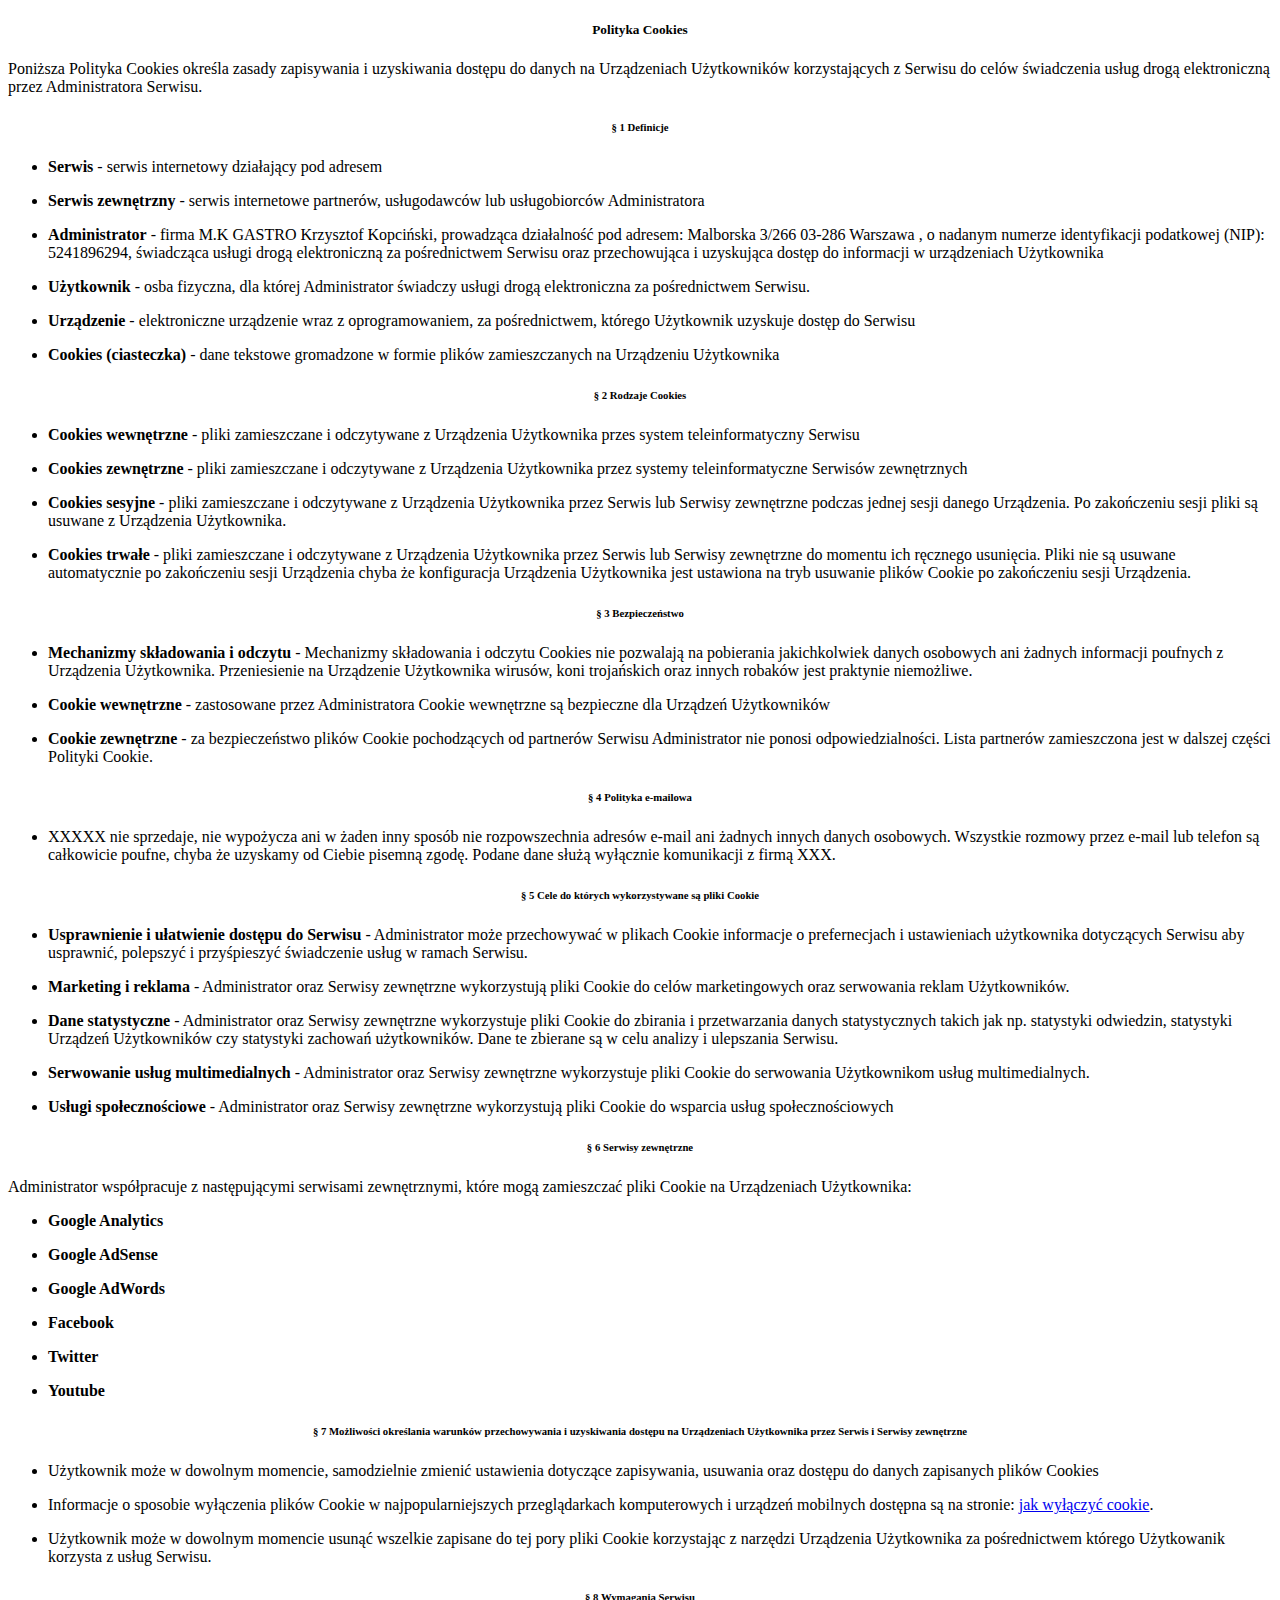
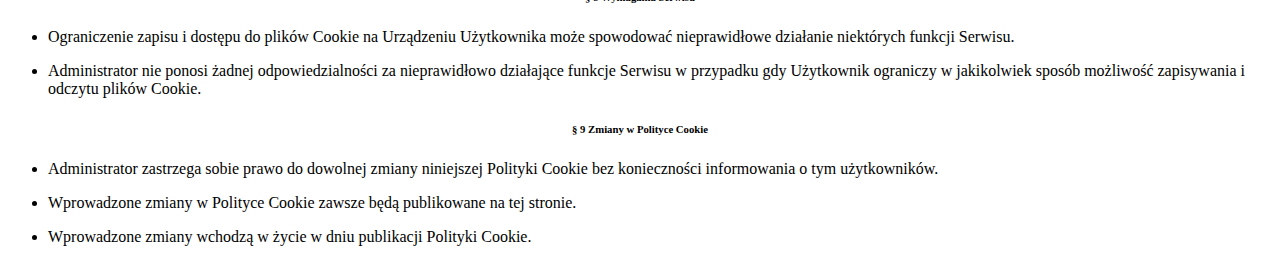
<file: polityka.html>
<!DOCTYPE html>
<html>
<title>Krzysztof Kopciński</title>
<meta charset="UTF-8">
<meta name="viewport" content="width=device-width, initial-scale=1">

<body>


<h5 style="text-align:center">Polityka Cookies</h5>
<p>Poniższa Polityka Cookies określa zasady zapisywania i uzyskiwania dostępu do danych na Urządzeniach Użytkowników korzystających z Serwisu do celów świadczenia usług drogą elektroniczną przez Administratora Serwisu.</p>

<h6 style="text-align:center">§ 1 Definicje</h6>
<ul>
	<li><p><strong>Serwis</strong> - serwis internetowy działający pod adresem <span id="serwis"><span class="colored"></span></span></p></li>
    <li><p><strong>Serwis zewnętrzny</strong> - serwis internetowe partnerów, usługodawców lub usługobiorców Administratora</p></li>
    <li><p><strong>Administrator</strong> - firma <span id="firma"><span class="colored">M.K GASTRO Krzysztof Kopciński</span>, prowadząca działalność pod adresem: <span class="colored">Malborska 3/266 03-286 Warszawa </span>, o nadanym numerze identyfikacji podatkowej (NIP): <span class="colored">5241896294</span></span>, świadcząca usługi drogą elektroniczną za pośrednictwem Serwisu oraz przechowująca i uzyskująca dostęp do informacji w urządzeniach Użytkownika</p></li>
    <li><p><strong>Użytkownik</strong> - osba fizyczna, dla której Administrator świadczy usługi drogą elektroniczna za pośrednictwem Serwisu.</p></li>
    <li><p><strong>Urządzenie</strong> - elektroniczne urządzenie wraz z oprogramowaniem, za pośrednictwem, którego Użytkownik uzyskuje dostęp do Serwisu</p></li>
    <li><p><strong>Cookies (ciasteczka)</strong> - dane tekstowe gromadzone w formie plików zamieszczanych na Urządzeniu Użytkownika</p></li>
</ul>
<h6 style="text-align:center">§ 2 Rodzaje Cookies</h6>
<ul>
	<li><p><strong>Cookies wewnętrzne</strong> - pliki zamieszczane i odczytywane z Urządzenia Użytkownika przes system teleinformatyczny Serwisu</p></li>
    <li><p><strong>Cookies zewnętrzne</strong> - pliki zamieszczane i odczytywane z Urządzenia Użytkownika przez systemy teleinformatyczne Serwisów zewnętrznych</p></li>
    <li><p><strong>Cookies sesyjne</strong> - pliki zamieszczane i odczytywane z Urządzenia Użytkownika przez Serwis <span id="sz1" style="display: inline;">lub Serwisy zewnętrzne</span> podczas jednej sesji danego Urządzenia. Po zakończeniu sesji pliki są usuwane z Urządzenia Użytkownika.</p></li>
    <li><p><strong>Cookies trwałe</strong> - pliki zamieszczane i odczytywane z Urządzenia Użytkownika przez Serwis <span id="sz2" style="display: inline;">lub Serwisy zewnętrzne</span> do momentu ich ręcznego usunięcia. Pliki nie są usuwane automatycznie po zakończeniu sesji Urządzenia chyba że konfiguracja Urządzenia Użytkownika jest ustawiona na tryb usuwanie plików Cookie po zakończeniu sesji Urządzenia.</p></li>
</ul>
<h6 style="text-align:center">§ 3 Bezpieczeństwo</h6>
<ul>
	<li><p><strong>Mechanizmy składowania i odczytu</strong> - Mechanizmy składowania i odczytu Cookies nie pozwalają na pobierania jakichkolwiek danych osobowych ani żadnych informacji poufnych z Urządzenia Użytkownika. Przeniesienie na Urządzenie Użytkownika wirusów, koni trojańskich oraz innych robaków jest praktynie niemożliwe.</p></li>
    <li><p><strong>Cookie wewnętrzne</strong> - zastosowane przez Administratora Cookie wewnętrzne są bezpieczne dla Urządzeń Użytkowników</p></li>
    <li><p><strong>Cookie zewnętrzne</strong> - za bezpieczeństwo plików Cookie pochodzących od partnerów Serwisu Administrator nie ponosi odpowiedzialności. Lista partnerów zamieszczona jest w dalszej części Polityki Cookie.</p></li>
</ul>
<h6 style="text-align:center">§ 4 Polityka e-mailowa</h6>
<ul>
	<li><p> XXXXX nie sprzedaje, nie wypożycza ani w żaden inny sposób nie rozpowszechnia adresów e-mail ani żadnych innych danych osobowych. Wszystkie rozmowy przez e-mail lub telefon są całkowicie poufne, chyba że uzyskamy od Ciebie pisemną zgodę. Podane dane służą wyłącznie komunikacji z firmą XXX.</p></li>
</ul>

<h6 style="text-align:center">§ 5 Cele do których wykorzystywane są pliki Cookie</h6>
<ul id="cele"><li><p><strong><span class="colored">Usprawnienie i ułatwienie dostępu do Serwisu</span></strong> - Administrator może przechowywać w plikach Cookie informacje o prefernecjach i ustawieniach użytkownika dotyczących Serwisu aby usprawnić, polepszyć i przyśpieszyć świadczenie usług w ramach Serwisu.</p></li><li><p><strong><span class="colored">Marketing i reklama</span></strong> - Administrator <span id="sz3" style="display:inline">oraz Serwisy zewnętrzne</span> wykorzystują pliki Cookie do celów marketingowych oraz serwowania reklam Użytkowników.</p></li><li><p><strong><span class="colored">Dane statystyczne</span></strong> - Administrator <span id="sz4" style="display:inline">oraz Serwisy zewnętrzne</span> wykorzystuje pliki Cookie do zbirania i przetwarzania danych statystycznych takich jak np. statystyki odwiedzin, statystyki Urządzeń Użytkowników czy statystyki zachowań użytkowników. Dane te zbierane są w celu analizy i ulepszania Serwisu.</p></li><li><p><strong><span class="colored">Serwowanie usług multimedialnych</span></strong> - Administrator <span id="sz5" style="display:inline">oraz Serwisy zewnętrzne</span> wykorzystuje pliki Cookie do serwowania Użytkownikom usług multimedialnych.</p></li><li><p><strong><span class="colored">Usługi społecznościowe</span></strong> - Administrator <span id="sz7" style="display:inline">oraz Serwisy zewnętrzne</span> wykorzystują pliki Cookie do wsparcia usług społecznościowych</p></li></ul>
<h6 style="text-align:center">§ 6 Serwisy zewnętrzne</h6>
<p id="zewinfo"><span class="colored">Administrator współpracuje z następującymi serwisami zewnętrznymi, które mogą zamieszczać pliki Cookie na Urządzeniach Użytkownika:</span></p>
<ul id="zewnetrzne"><li><p><strong><span class="colored">Google Analytics</span></strong></p></li><li><p><strong><span class="colored">Google AdSense</span></strong></p></li><li><p><strong>Google AdWords</strong></p></li> <li><p><strong><span class="colored">Facebook</span></strong></p></li><li><p><strong><span class="colored">Twitter</span></strong></p></li><li><p><strong><span class="colored">Youtube</span></strong></p></li></ul>
<h6 style="text-align:center">§ 7 Możliwości określania warunków przechowywania i uzyskiwania dostępu na Urządzeniach Użytkownika przez Serwis<span id="sz6" style="display: inline;"> i Serwisy zewnętrzne</span></h6>
<ul>
	<li><p>Użytkownik może w dowolnym momencie, samodzielnie zmienić ustawienia dotyczące zapisywania, usuwania oraz dostępu do danych zapisanych plików Cookies</p></li>
    <li><p>Informacje o sposobie wyłączenia plików Cookie w najpopularniejszych przeglądarkach komputerowych i urządzeń mobilnych dostępna są na stronie: <a href="http://jakwylaczyccookie.pl">jak wyłączyć cookie</a>.</p></li>
    <li><p>Użytkownik może w dowolnym momencie usunąć wszelkie zapisane do tej pory pliki Cookie korzystając z narzędzi Urządzenia Użytkownika za pośrednictwem którego Użytkowanik korzysta z usług Serwisu.</p></li>
</ul>
<h6 style="text-align:center">§ 8 Wymagania Serwisu</h6>
<ul>
	<li><p>Ograniczenie zapisu i dostępu do plików Cookie na Urządzeniu Użytkownika może spowodować nieprawidłowe działanie niektórych funkcji Serwisu.</p></li>
    <li><p>Administrator nie ponosi żadnej odpowiedzialności za nieprawidłowo działające funkcje Serwisu w przypadku gdy Użytkownik ograniczy w jakikolwiek sposób możliwość zapisywania i odczytu plików Cookie.</p></li>
</ul>
<h6 style="text-align:center">§ 9 Zmiany w Polityce Cookie</h6>
<ul>
	<li><p>Administrator zastrzega sobie prawo do dowolnej zmiany niniejszej Polityki Cookie bez konieczności informowania o tym użytkowników.</p></li>
    <li><p>Wprowadzone zmiany w Polityce Cookie zawsze będą publikowane na tej stronie.</p></li>
    <li><p>Wprowadzone zmiany wchodzą w życie w dniu publikacji Polityki Cookie.</p></li>
</ul>


</body>
</html>
</file>
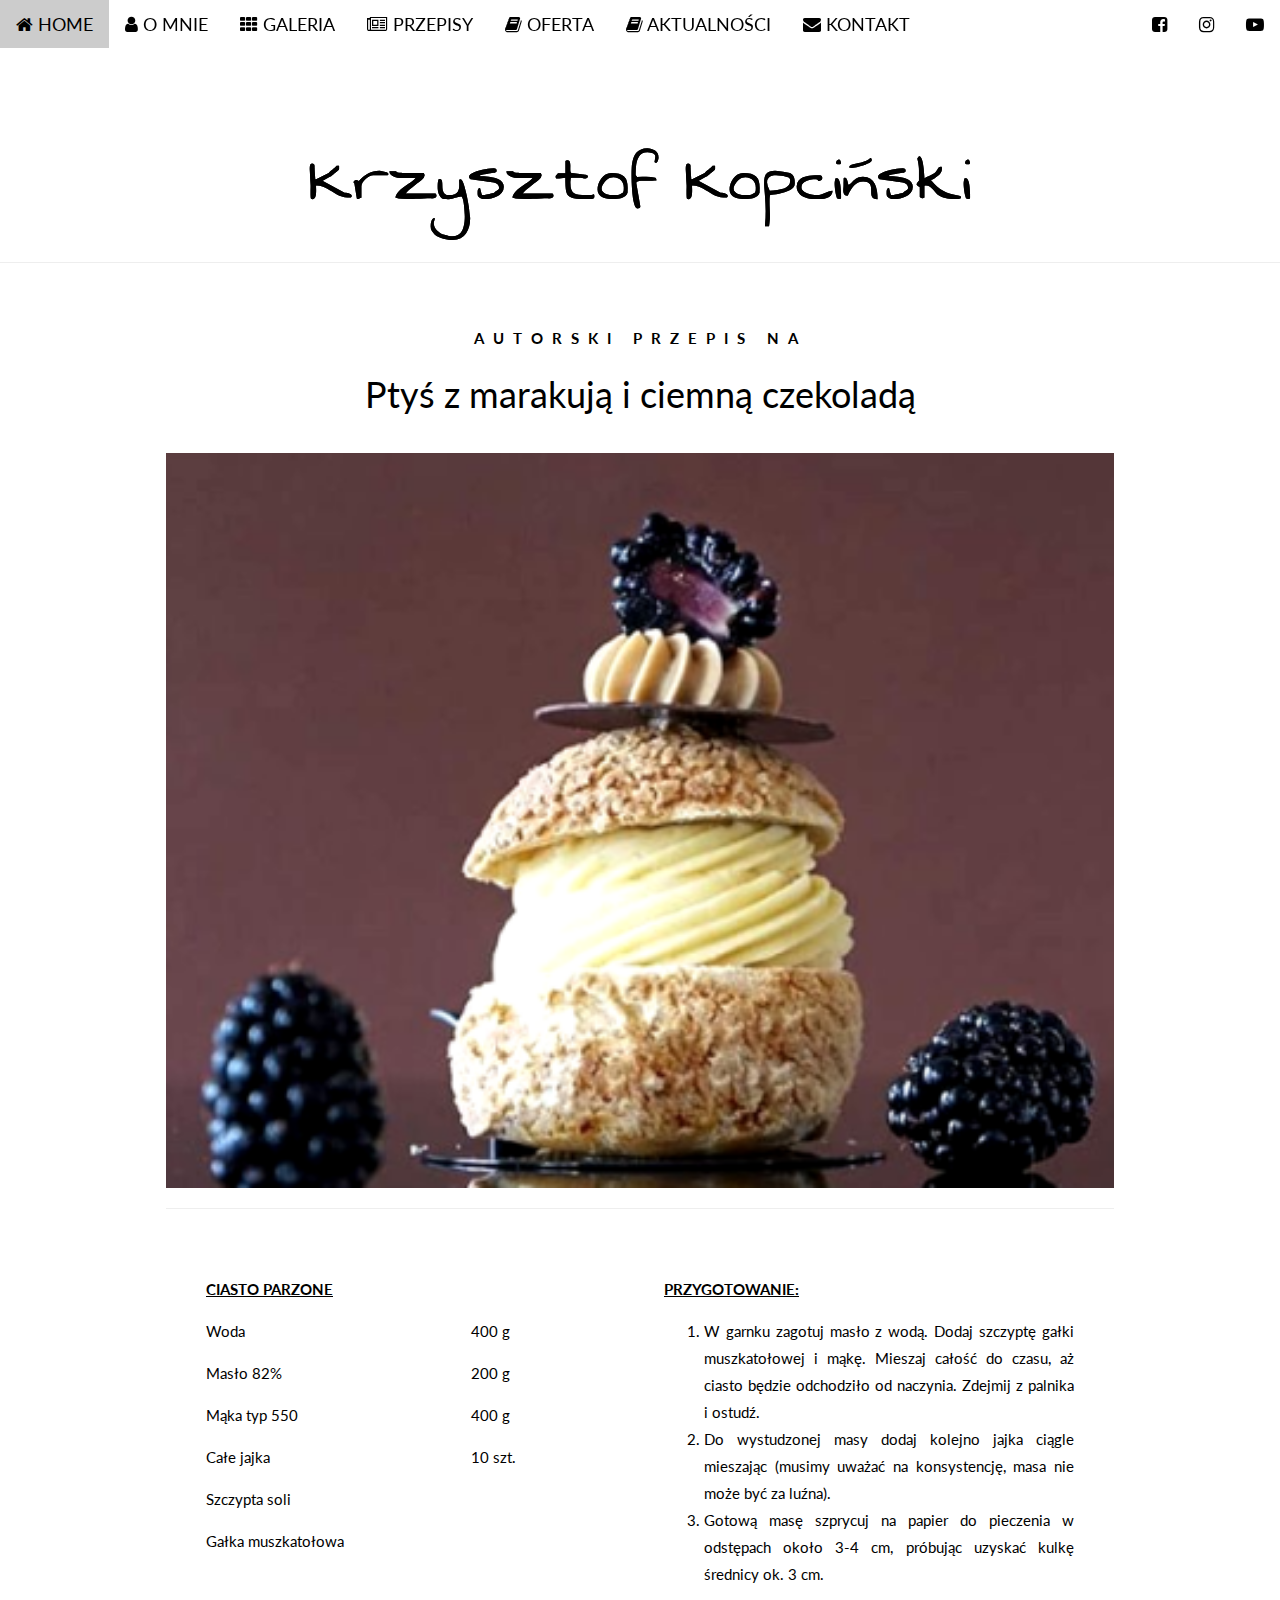
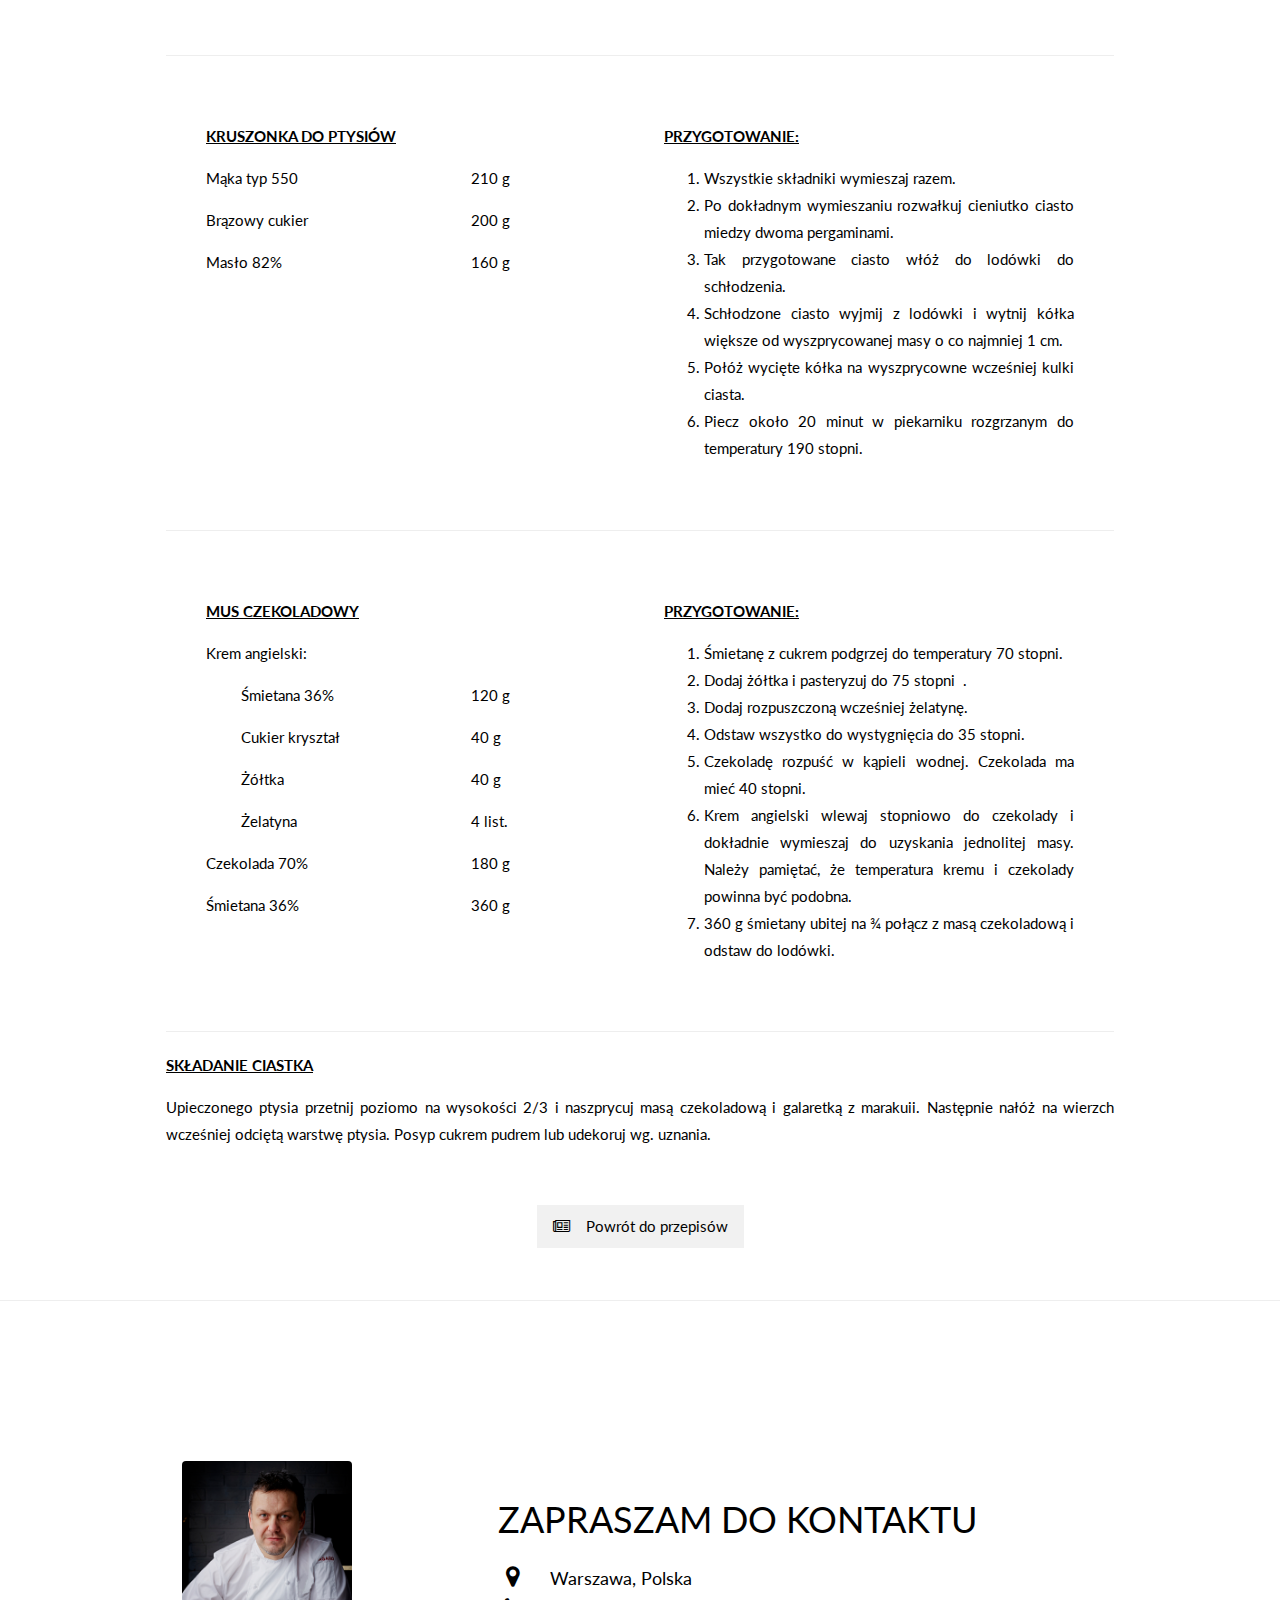
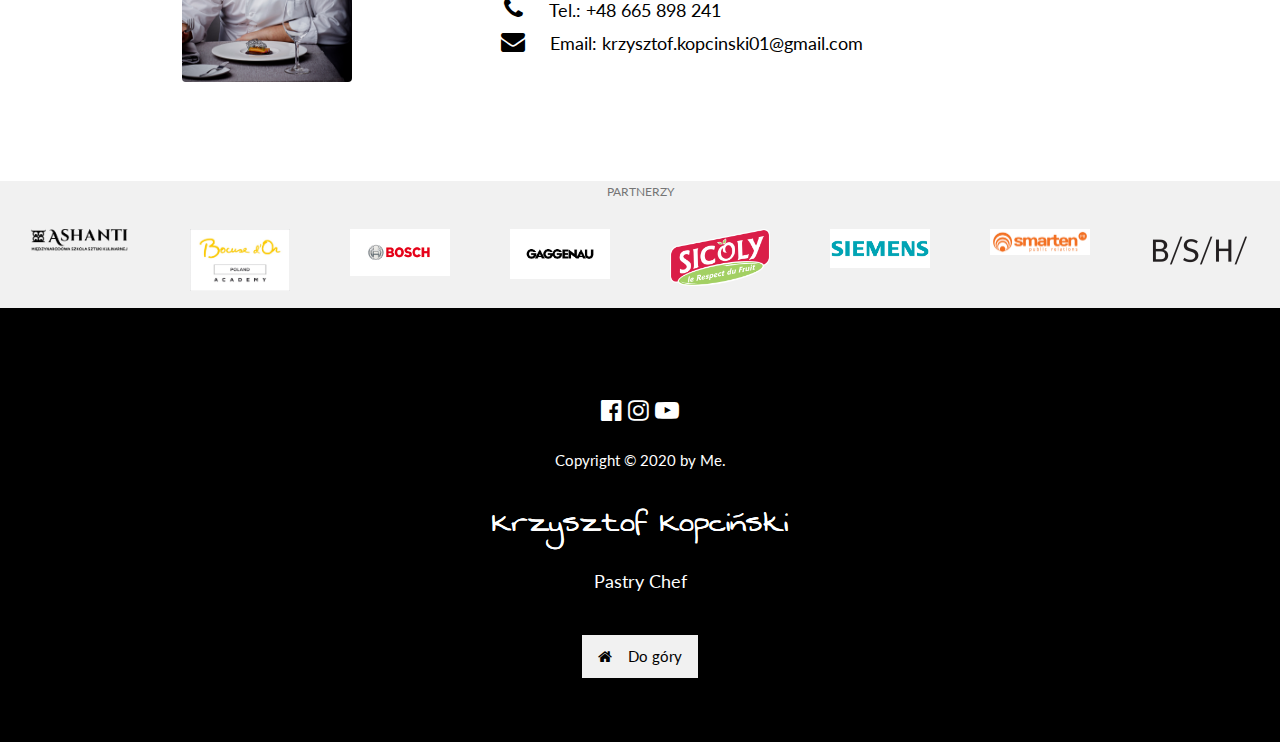
<file: ptys.html>
<!DOCTYPE html>
<html id="home_ptys">
<head>
<title>Krzysztof Kopciński</title>
<meta charset="UTF-8">
<meta name="viewport" content="width=device-width, initial-scale=1">
<link rel="stylesheet" href="css/w3.css">
<link href="css/styles_przepisy.css" rel="stylesheet" type="text/css">
<link href="css/Slideshow.css" rel="stylesheet" type="text/css">
<link rel="stylesheet" href="https://fonts.googleapis.com/css?family=Lato">
<link rel="stylesheet" href="https://cdnjs.cloudflare.com/ajax/libs/font-awesome/4.7.0/css/font-awesome.min.css">
<style>
body,h1,h2,h3,h4,h5,h6 {font-family: "Lato", sans-serif;}
body, html {
  height: 100%;
  line-height: 1.8;
}


</style>
<!--short Ikon-->
	<link rel="icon" href="images/favicon.ico" type="image/x-icon">
	</head>
<body>

<!-- Navbar (sit on top) -->
<div class="w3-top w3-large">
  <div class="w3-bar" id="myNavbar">
    <a class="w3-bar-item w3-button w3-hover-black w3-hide-medium w3-hide-large" href="javascript:void(0);" onclick="toggleFunction()" title="Toggle Navigation Menu">
      <i class="fa fa-bars"></i>
    </a>
    <a href="index.html#home" class="w3-bar-item w3-button w3-hide-small" id="home"><i class="fa fa-home"></i> HOME</a>
	  <a href="index.html#home_small" class="w3-bar-item w3-button w3-hide-large w3-hide-medium"><i class="fa fa-home"></i></a>
	  <a href="#" class="w3-bar-item w3-button w3-hide-large w3-hide-medium w3-right"><i class="fa fa-youtube-play"></i></a>
	  <a href="https://www.instagram.com/krzysztof_kopcinski_" class="w3-bar-item w3-button w3-hide-large w3-hide-medium w3-right"><i class="fa fa-instagram"></i></a>
	  <a href="https://www.facebook.com/krzysztof.kopcinski.1" class="w3-bar-item w3-button w3-hide-large w3-hide-medium w3-right"><i class="fa fa-facebook-square"></i></a>
    <a href="index.html#about" class="w3-bar-item w3-button w3-hide-small"><i class="fa fa-user"></i> O MNIE</a>
    <a href="index.html#galeria" class="w3-bar-item w3-button w3-hide-small"><i class="fa fa-th"></i> GALERIA</a>
	<a href="news.html#HOME_PRZEPISY" class="w3-bar-item w3-button w3-hide-small"><i class="fa fa-newspaper-o"></i> PRZEPISY</a>
	  <a href="oferta.html" class="w3-bar-item w3-button w3-hide-small"><i class="fa fa-book"></i> OFERTA</a>
	  <a href="news02.html" class="w3-bar-item w3-button w3-hide-small"><i class="fa fa-book"></i> AKTUALNOŚCI</a>
    <a href="#contact" class="w3-bar-item w3-button w3-hide-small"><i class="fa fa-envelope"></i> KONTAKT</a>
	   <a href="#" class="w3-bar-item w3-button w3-hide-small w3-right"><i class="fa fa-youtube-play"></i></a>
	  <a href="https://www.instagram.com/krzysztof_kopcinski_" class="w3-bar-item w3-button w3-hide-small w3-right"><i class="fa fa-instagram"></i></a>
    <a href="https://www.facebook.com/krzysztof.kopcinski.1" class="w3-bar-item w3-button w3-hide-small w3-right"><i class="fa fa-facebook-square"></i>
    </a>
	  
  </div>
		  <!-- Navbar on small screens -->
	
  <div id="navDemo" class="w3-bar-block w3-white w3-hide w3-hide-large w3-hide-medium">
    <a href="index.html#about" class="w3-bar-item w3-button" onclick="toggleFunction()">O MNIE</a>
    <a href="index.html#galeria" class="w3-bar-item w3-button" onclick="toggleFunction()">GALERIA</a>
	<a href="#HOME_PRZEPISY" class="w3-bar-item w3-button" onclick="toggleFunction()">PRZEPISY</a>
	  <a href="oferta.html" class="w3-bar-item w3-button" onclick="toggleFunction()">OFERTA</a>
	  <a href="news02.html" class="w3-bar-item w3-button" onclick="toggleFunction()">AKTUALNOŚCI</a>
    <a href="index.html#contact" class="w3-bar-item w3-button" onclick="toggleFunction()">KONTAKT</a>
     </div>
	
	</div>
<!--Page Content-->
	
<div calss="w3-content w3-container w3-padding-32" style="margin-top: 50px">

	<div class="w3-content w3-container w3-padding-8 w3-hide-small" id="about">
			<div class="first_bar">
	  <div class="first_bar_cont">
		
	
		<h1 class="w3-center H1_Font_top_max">Krzysztof Kopciński</h1>
		
		</div>
	</div>
	</div>
			<hr>	
<div class="w3-display-container w3-hide-large w3-hide-medium" id="home_small">
	<img src="images/MG_0301.jpg" class="w3-image" alt="First image" style="width:100%; min-height: 400px">  
	<div class="w3-display-left home_small_1">
      <!--h6>Welcome to <span class="w3-tag">Sweet world</span> by</h6-->
	  <h1 class="H1_Font_top w3-text-black" style="text-shadow: 15px 15px 15px black;">Krzysztof Kopciński</h1>
		<!--h1 class="w3-text-white">Krzysztof's</h1-->
      <h1 class="w3-large w3-text-black" style="text-shadow: 15px 15px 15px black;"><b>Pastry Chef</b></h1>
      <p><a href="#galeria" class="w3-hide-small w3-button w3-white w3-padding-large w3-large w3-opacity-max w3-hover-opacity-off"><b>GALERIA</b></a></p>
    </div>
</div>


  <!-- First Photo Grid-->

  <div class="w3-content w3-container w3-padding-32 w3-row-padding w3-padding-16 w3-center">
    
	  <div style="text-align: left">
		  <h4 class="w3-center w3-hide-large w3-hide-medium">AUTORSKI PRZEPIS NA</h4>
	  <h3 class="w3-center w3-hide-large w3-hide-medium">Ptyś z marakują i ciemną czekoladą</h3>
     
     
	  <div style="height: 10vw">
      <h3 class="w3-center przepisy_header w3-hide-small"><b>AUTORSKI PRZepis na</b></h3>
<h1 class="w3-center w3-hide-small ">Ptyś z marakują i ciemną czekoladą</h1>
		 </div>
	
      <img src="images_gallery/przepisy/PTYS.png" style="width:100%">
			
    

<hr>


		<!--First part of recipe-->
<div class="w3-content w3-container w3-padding-32 w3-row-padding w3-padding-16 w3-center">
		  
 <div class="w3-half">
			  
  <div class="w3-col w3-container" style="width:60%">
			     <div class="w3-justify" style="text-align: left">
				<p><b><u>CIASTO PARZONE</u></b></p>
			<p>Woda</p>
			<p>Masło 82%</p>
			<p>Mąka typ 550</p>
			<p>Całe jajka</p>
			<p>Szczypta soli</p>
			<p>Gałka muszkatołowa</p>

				</div>
	</div>
  <div class="w3-col w3-container" style="width:25%">
				  
	  <div class="w3-justify" style="text-align: left">
			  <p><b><u></u>&nbsp;</b></p>
		<p>400 g</p>
		<p>200 g</p>
		<p>400 g</p>
		<p>10 szt.</p>
		</div>
 </div>
	</div>
	<!--empty collumn-->	
  <!--end epty collumn-->
	<div class="w3-half">
	 <div class="w3-col w3-container" style="width:100%">
	  <div class="w3-justify" style="text-align: left">
		<p><b><u>PRZYGOTOWANIE:</u></b></p>
		<ol>
		  <li> W garnku zagotuj masło z wodą. Dodaj szczyptę gałki muszkatołowej i mąkę. Mieszaj całość do czasu, aż ciasto będzie odchodziło od naczynia. Zdejmij z palnika i ostudź.</li>
		  <li> Do wystudzonej masy dodaj kolejno jajka ciągle mieszając (musimy uważać na konsystencję, masa nie może być za luźna).</li>
		  <li>Gotową masę szprycuj na papier do pieczenia w odstępach około 3-4 cm, próbując uzyskać kulkę średnicy ok. 3 cm.</li>
		</ol>
				  
	  </div>
		</div>
</div>
</div>  
	<hr>	  
<!--Secound part of recipe big screen -->
<div class="w3-content w3-container w3-padding-32 w3-row-padding w3-padding-16 w3-center w3-hide-small">
 <div class="w3-half">
  <div class="w3-col w3-container" style="width:60%">
			     <div class="w3-justify" style="text-align: left">
				<p><b><u>KRUSZONKA DO PTYSIÓW</u></b></p>
				<p>Mąka typ 550</p>
				<p>Brązowy cukier</p>
				<p>Masło 82%</p>
				</div>
	</div>
  <div class="w3-col w3-container" style="width:25%">
				  
	  <div class="w3-justify" style="text-align: left">
			  <p><b><u></u>&nbsp;</b></p>
		<p></p>
		<p>210 g</p>
		<p>200 g</p>
		<p>160 g</p>
		</div>
 </div>
	</div>
	
	<div class="w3-half">
	 <div class="w3-col w3-container" style="width:100%">
	  <div class="w3-justify" style="text-align: left">
		<p><b><u>PRZYGOTOWANIE:</u></b></p>
		<ol>
  <li>Wszystkie składniki wymieszaj razem.</li>
  <li>Po dokładnym wymieszaniu rozwałkuj cieniutko ciasto miedzy dwoma pergaminami.&nbsp;</li>
  <li> Tak przygotowane ciasto włóż do lodówki do schłodzenia.&nbsp;</li>
  <li> Schłodzone ciasto wyjmij z lodówki i wytnij kółka większe od wyszprycowanej masy o co najmniej 1 cm.&nbsp;</li>
  <li> Połóż wycięte kółka na wyszprycowne wcześniej kulki ciasta.&nbsp;</li>
  <li>Piecz około 20 minut w piekarniku rozgrzanym do temperatury 190 stopni.</li>
</ol>
				  
	  </div>
		</div>
</div>
</div> 
		  <!--Secound part of recipe small screen-->
		<div class="w3-content w3-container w3-padding-32 w3-row-padding w3-padding-16 w3-hide-large w3-hide-medium">
			<p class="w3-container"><b><u>KRUSZONKA DO PTYSIÓW</u></b></p>
 <div class="w3-half">
  <div class="w3-col w3-container" style="width:70%">
			     <div class="w3-justify" style="text-align: left">
				
				<p>Mąka typ 550</p>
				<p>Brązowy cukier</p>
				<p>Masło 82%</p>
				</div>
	</div>
  <div class="w3-col w3-container" style="width:25%">
				  
	  <div class="w3-justify" style="text-align: left">
	
		<p>210 g</p>
		<p>200 g</p>
		<p>160 g</p>
		</div>
 </div>
	</div>
	
	<div class="w3-half">
	 <div class="w3-col w3-container" style="width:100%">
	  <div class="w3-justify" style="text-align: left">
		<p><b><u>PRZYGOTOWANIE:</u></b></p>
		<ol>
  <li>Wszystkie składniki wymieszaj razem.</li>
  <li>Po dokładnym wymieszaniu rozwałkuj cieniutko ciasto miedzy dwoma pergaminami.&nbsp;</li>
  <li> Tak przygotowane ciasto włóż do lodówki do schłodzenia.&nbsp;</li>
  <li> Schłodzone ciasto wyjmij z lodówki i wytnij kółka większe od wyszprycowanej masy o co najmniej 1 cm.&nbsp;</li>
  <li> Połóż wycięte kółka na wyszprycowne wcześniej kulki ciasta.&nbsp;</li>
  <li>Piecz około 20 minut w piekarniku rozgrzanym do temperatury 190 stopni.</li>
</ol>
				  
	  </div>
		</div>
</div>
</div>   
<hr>
		  
		<!--Secound part of recipe big screen-->  
<div class="w3-content w3-container w3-padding-32 w3-row-padding w3-padding-16 w3-hide-small">
 <div class="w3-half">
  <div class="w3-col w3-container" style="width:60%">
			     <div class="w3-justify" style="text-align: left">
	<p><b><u>MUS CZEKOLADOWY </u></b></p>

<p>Krem angielski: </p>
<div class="text_tab">
		
		<p>Śmietana 36%</p>
		<p>Cukier kryształ</p>
		<p>Żółtka</p>
		<p>Żelatyna</p>		 
					 </div>
	<p>Czekolada 70%</p>
	<p>Śmietana 36%</p>
				</div>
	</div>
  <div class="w3-col w3-container" style="width:25%">
				  
	  <div class="w3-justify" style="text-align: left">
			  <p><b><u></u>&nbsp;</b></p>
		  <p><b><u></u>&nbsp;</b></p>
						
						<p>120 g</p>
						<p>40 g</p>
		  				<p>40 g</p>
		  				<p>4 list.</p>
						  <p>180 g</p>
						  <p>360 g</p>
		  
		</div>
 </div>
	</div>
	
	<div class="w3-half">
	 <div class="w3-col w3-container" style="width:100%">
	  <div class="w3-justify" style="text-align: left">
		<p><b><u>PRZYGOTOWANIE:</u></b></p>
		
<ol>
  <li>Śmietanę z cukrem podgrzej do temperatury 70 stopni.</li>
  <li> Dodaj żółtka i pasteryzuj do 75 stopni&nbsp; .</li>
  <li> Dodaj rozpuszczoną wcześniej żelatynę.</li>
  <li> Odstaw wszystko do wystygnięcia do 35 stopni.</li>
  <li> Czekoladę rozpuść w kąpieli wodnej. Czekolada ma mieć 40 stopni.</li>
  <li> Krem angielski wlewaj stopniowo do czekolady i dokładnie wymieszaj do uzyskania jednolitej masy. Należy pamiętać, że temperatura kremu i czekolady powinna być podobna.</li>
  <li>360 g śmietany ubitej na ¾ połącz z masą czekoladową i odstaw do lodówki.</li>
</ol>
				  
	  </div>
		</div>
</div>
</div>
		 
			<!--Secound part of recipe small screen-->  
<div class="w3-content w3-container w3-padding-32 w3-row-padding w3-padding-16 w3-hide-large w3-hide-medium">
	<p class="w3-container"><b><u>MUS CZEKOLADOWY </u></b></p>
 <div class="w3-half">
  <div class="w3-col w3-container" style="width:70%">
			     <div class="w3-justify" style="text-align: left">
	

<p>Krem angielski: </p>
<div class="text_tab">

<p>Śmietana 36%</p>
<p>Cukier kryształ</p>
<p>Żółtka</p>
<p>Żelatyna</p>
	</div>
	<p>Czekolada 70%</p>
	<p>Śmietana 36%</p>		
	  </div>
	</div>
  <div class="w3-col w3-container" style="width:25%">
				  
	  <div class="w3-justify" style="text-align: left">
			  <p><b><u></u>&nbsp;</b></p>
						
						<p>120 g</p>
						<p>40 g</p>
		  				<p>40 g</p>
		  				<p>4 list.</p>
		  				<p>180 g</p>
						  <p>360 g</p>
		  
		</div>
 </div>
	</div>
	
	<div class="w3-half">
	 <div class="w3-col w3-container" style="width:100%">
	  <div class="w3-justify" style="text-align: left">
		<p><b><u>PRZYGOTOWANIE:</u></b></p>
		
<ol>
  <li>Śmietanę z cukrem podgrzej do temperatury 70 stopni.</li>
  <li> Dodaj żółtka i pasteryzuj do 75 stopni (ile czasu?).</li>
  <li> Dodaj rozpuszczoną wcześniej żelatynę.;</li>
  <li> Odstaw wszystko do wystygnięcia do 35 stopni.</li>
  <li> Czekoladę rozpuść w kąpieli wodnej. Czekolada ma mieć 40 stopni.</li>
  <li> Krem angielski wlewaj stopniowo do czekolady i dokładnie wymieszaj do uzyskania jednolitej masy. Należy pamiętać, że temperatura kremu i czekolady powinna być podobna.</li>
  <li>360 g śmietany (nieścisłość, to 360g czy 120g) ubitej na ¾ połącz z masą czekoladową i odstaw do lodówki.</li>
</ol>
				  
	  </div>
		</div>
</div>
</div>
<hr>
<div class="w3-justify">
<p><b><u>SKŁADANIE CIASTKA</u></b></p>
<p>Upieczonego ptysia przetnij
poziomo na wysokości 2/3 i naszprycuj masą czekoladową i galaretką z marakuii. Następnie nałóż na
wierzch wcześniej odciętą warstwę ptysia. Posyp cukrem pudrem lub udekoruj wg. uznania.</p>

</div>
	
</div>
<dev class="w3-center w3-padding-32  w3-hover-opacity-off">

	<p><b><u></u>&nbsp;</b></p>
  <a href="news.html" class="w3-button w3-light-grey"><i class="fa fa-newspaper-o w3-margin-right"></i>Powrót do przepisów</a>
  
  </dev>
  </div>
  

  
  <hr>
<!-- Contact -->
<div class="w3-content w3-container w3-padding-64" style="margin-top: 80px" id="contact">
  <div class="w3-row w3-section">
    
	  <div class="w3-col m4 w3-container">
      <img src="images/MG_0301.jpg" class="w3-image w3-round w3-hide-small" style="width: 60%">
    </div>
    <div class="w3-col m8 w3-panel">
      <h1 class="w3-text-left w3-padding-8 w3-hide-small">ZAPRASZAM DO KONTAKTU</h1>
      <h4 class="w3-text-left w3-padding-8 w3-hide-large w3-hide-medium">ZAPRASZAM DO KONTAKTU</h4>
		<div class="w3-large w3-margin-bottom">
			
        <i class="fa fa-map-marker fa-fw w3-hover-text-black w3-xlarge w3-margin-right"></i> Warszawa, Polska<br>
        <i class="fa fa-phone fa-fw w3-hover-text-black w3-xlarge w3-margin-right"></i> Tel.: +48 665 898 241<br>
        <i class="fa fa-envelope fa-fw w3-hover-text-black w3-xlarge w3-margin-right"></i> Email: krzysztof.kopcinski01@gmail.com<br>
		  
      </div>
      </div>
  </div>
</div>
	<!--Partners-->
<div class="w3-center w3-light-grey w3-padding-8">
	<h4 class="w3-center w3-text-grey w3-small">PARTNERZY</h4>
  <div class="w3-cell-row">
	<div class="w3-container w3-cell w3-mobile">
    <img src="logo_partnerow/ashanti-logo-PL.png"  style="width:100px" onclick="onClick(this)" class="w3-hover-opacity w3-padding-16" alt="">
	    </div>
	  <div class="w3-container w3-cell w3-mobile">
  <img src="logo_partnerow/BOC_EUROPE_Academy_PL_jpg.jpg"  style="width:100px" onclick="onClick(this)" class="w3-hover-opacity w3-padding-16" alt="">
	    </div>
	  <div class="w3-container w3-cell w3-mobile">
    <img src="logo_partnerow/bosch.png" style="width:100px" onclick="onClick(this)" class="w3-hover-opacity w3-padding-16" alt="">
	    </div>
	  <div class="w3-container w3-cell w3-mobile">
   <img src="logo_partnerow/gaggenau.png"  style="width:100px" onclick="onClick(this)" class="w3-hover-opacity w3-padding-16" alt="">
	    </div>
	  <div class="w3-container w3-cell w3-mobile">
  <img src="logo_partnerow/logo_sicoly.png"  style="width:100px" onclick="onClick(this)" class="w3-hover-opacity w3-padding-16" alt="">
	    </div>
  <div class="w3-container w3-cell w3-mobile">
   <img src="logo_partnerow/siemens.png"  style="width:100px" onclick="onClick(this)" class="w3-hover-opacity w3-padding-16" alt="">
  </div>
<div class="w3-container w3-cell w3-mobile">
   <img src="logo_partnerow/smarten-1.jpg"  style="width:100px" onclick="onClick(this)" class="w3-hover-opacity w3-padding-16" alt="">
  </div>
	  <div class="w3-container w3-cell w3-mobile">
    <img src="logo_partnerow/bsh.png"  style="width:100px" onclick="onClick(this)" class="w3-hover-opacity" alt="">
	    </div>
	  </div>
</div>
	</div>
<!-- Footer -->
<footer class="w3-center w3-black w3-padding-64  w3-hover-opacity-off">
	<div class="w3-xlarge w3-section">
   <a href="https://www.facebook.com/krzysztof.kopcinski.1" class="w3-hover-opacity"><i class="fa fa-facebook-official"></i></a>
	  <a href="https://www.instagram.com/krzysztof_kopcinski_" class="w3-hover-opacity"><i class="fa fa-instagram"></i></a>
   
   <i class="fa fa-youtube-play w3-hover-opacity"></i>

     </div>
	<p>Copyright © 2020 by Me.</p>
	<h1 class="H1_Font_bottom w3-text-white">Krzysztof Kopciński</h1>
	<h1 class="w3-large">Pastry Chef</h1><br>
  <a href="#home_ptys" class="w3-button w3-light-grey"><i class="fa fa-home w3-margin-right"></i>Do góry</a>
  
  </footer>
 
<script>
// Modal Image Gallery
function onClick(element) {
  document.getElementById("img01").src = element.src;
  document.getElementById("modal01").style.display = "block";
  var captionText = document.getElementById("caption");
  captionText.innerHTML = element.alt;
}

// Change style of navbar on scroll
window.onscroll = function() {myFunction()};
function myFunction() {
    var navbar = document.getElementById("myNavbar");
    if (document.body.scrollTop > 100 || document.documentElement.scrollTop > 100) {
        navbar.className = "w3-bar" + " w3-card" + " w3-animate-top" + " w3-black";
    } else {
        navbar.className = navbar.className.replace(" w3-card w3-animate-top w3-black", "");
    }
}

// Used to toggle the menu on small screens when clicking on the menu button
function toggleFunction() {
    var x = document.getElementById("navDemo");
    if (x.className.indexOf("w3-show") == -1) {
        x.className += " w3-show";
    } else {
        x.className = x.className.replace(" w3-show", "");
    }
}
//Slideshow show
var slideIndex = 0;
showSlides();

function showSlides() {
  var i;
  var slides = document.getElementsByClassName("mySlides");
  var dots = document.getElementsByClassName("dot");
  for (i = 0; i < slides.length; i++) {
    slides[i].style.display = "none";  
  }
  slideIndex++;
  if (slideIndex > slides.length) {slideIndex = 1}    
  for (i = 0; i < dots.length; i++) {
    dots[i].className = dots[i].className.replace(" active", "");
  }
  slides[slideIndex-1].style.display = "block";  
  dots[slideIndex-1].className += " active";
  setTimeout(showSlides, 2500); // Change image every 2 seconds
}

var j = 0;
var txt = 'Krzysztof Kopciński';
var speed = 50;
function typeWriter() {
  if (j < txt.length) {
    document.getElementById("typewriter011").innerHTML += txt.charAt(j);
    j++;
    setTimeout(typeWriter, speed);
  }
	 }
typeWriter();

var k = 0;
var txt02 = 'Pastry Chef';
var speed = 50;
function typeWriter02() {
  if (k < txt02.length) {
    document.getElementById("typewriter022").innerHTML += txt02.charAt(k);
    k++;
    setTimeout(typeWriter02, speed);
  }
	 }
typeWriter02();
	
	</script>

</body>
</html>
</file>
<file: css/styles.css>
@charset "utf-8";
@import url("../webfonts/ABeeZee_italic/stylesheet.css");
@import url("../webfonts/Alegreya_900/stylesheet.css");
@import url("../webfonts/Asset_regular/stylesheet.css");
@import url("../webfonts/Amatic_SC_regular/stylesheet.css");
@import url("../webfonts/Amatic_SC_700/stylesheet.css");
@import url("../webfonts/Aguafina_Script_regular/stylesheet.css");
@import url("../webfonts/Advent_Pro_100/stylesheet.css");
@import url("../webfonts/ABeeZee_italic/stylesheet.css");
@import url("../webfonts/ABeeZee_italic/stylesheet.css");
@import url("../webfonts/ABeeZee_italic/stylesheet.css");
@import url("../webfonts/Swanky_and_Moo_Moo_regular/stylesheet.css");
* {box-sizing:border-box}
body, html {height: 100%;margin: 0; scroll-behavior: smooth;}

.H1_Font_top {
	font-family: "Swanky and Moo Moo regular";
	font-size: 37px;
	padding-top: 160px;
	text-shadow: 0px 0px 0px;
}
.H1_Font_bottom {
	font-family: "Swanky and Moo Moo regular";
	font-size: 37px;
	text-shadow: 0px 0px 0px;
}
.H1_Font_top_max {
	font-family: "Swanky and Moo Moo regular";
	font-size: 83px;
	text-shadow: 0px 0px 0px;
	opacity: 1;
}
.mySlides  {
	display:none;
}
.bgimg {
  min-height: 100%;
  width: auto;
  background-position: center;
  background-size: cover;
  background-image: url("../images/krzysiek_top_low.jpg");
}


.shadow {
	filter: drop-shadow(10px 10px 10px black);
}
.topnav-centered {
  float: none;
  position: absolute;
  top: 50%;
  left: 50%;
  transform: translate(-50%, -50%);
}
.home_small_1 {
	padding-bottom: 49px;
	padding-left: 38px;
	padding-right: 15px;
	padding-top: 0px;
}

.przepisy_header {
	letter-spacing: 1em;
	text-transform: uppercase;
	font-size: 1em;
	letter-spacing: 0.6em;
}
.first_bar {
	position: relative;
	height: 15vw;
	background-color: #FFFFFF;
}
.first_bar_cont {
	color: #000000;
	position: absolute;
	padding-top: 3em;
	width: 100%;
	text-align: center;
}

 .scroll-down-01
{
	border:1px solid;
	top:85%;
	left:50%;
	color: white
}
/*////////////////////*/
/*///////Oferta/////////////*/
/*////////////////////*/
.container {
  position: relative;
  }

.image {
  opacity: 1;
  display: block;
  width: 100%;
  height: auto;
  transition: .5s ease;
  backface-visibility: hidden;
	
}

.middle {
  transition: .5s ease;
  opacity: 0;
  position: absolute;
	width: 100%;
  height: 100%;
  top: 50%;
  left: 50%;
  transform: translate(-50%, -50%);
  -ms-transform: translate(-50%, -50%);
  text-align: center;
	background-color:rgba(0,0,0,.85);
	}

.container:hover .image {
  opacity: 0.3;
	
}

.container:hover .middle {
  opacity: 1;
}

.text08 {

  color: white;
  font-size: 20px;
  padding: 16px 32px;
	
}

/*ifarme youtube video*/
.container-iframe {
  position: relative;
  width: 100%;
  overflow: hidden;
  padding-top: 56.25%; /* 16:9 Aspect Ratio */
}

.responsive-iframe {
  position: absolute;
  top: 0;
  left: 0;
  bottom: 0;
  right: 0;
  width: 100%;
  height: 100%;
  border: none;
}

.container{
        overflow: hidden;
        white-space: nowrap;
    width: 80%;
    margin-left: auto;
    margin-right: auto;
       
}

.scrolling {
    
  animation: marquee 25s linear infinite;
  display: inline-block;
  padding-right: 20px;
    
    
}

@keyframes marquee {
	from {
		transform: translateX(0);
	}
	to {
		transform: translateX(-100%);
	}
}
</file>
<file: css/Slideshow.css>
@charset "utf-8";
/* CSS Document */


/* Hide the images by default */
.mySlides .mySlides1 {
  display: none;
}

/* Next & previous buttons */
.prev, .next {
  cursor: pointer;
  position: absolute;
  top: 50%;
  width: auto;
  margin-top: -22px;
  padding: 16px;
  color: white;
  font-weight: bold;
  font-size: 18px;
  transition: 0.6s ease;
  border-radius: 0 3px 3px 0;
  user-select: none;
}

/* Position the "next button" to the right */
.next {
  right: 0;
  border-radius: 3px 0 0 3px;
}

/* On hover, add a black background color with a little bit see-through */
.prev:hover, .next:hover {
  background-color: rgba(0,0,0,0.8);
}

/* Caption text */
.text {
  color: #f2f2f2;
  font-size: 15px;
  padding: 8px 12px;
  position: absolute;
  bottom: 8px;
  width: 100%;
  text-align: center;
}

/* Number text (1/3 etc) */
.numbertext {
  color: #f2f2f2;
  font-size: 12px;
  padding: 8px 12px;
  position: absolute;
  top: 0;
}

/* The dots/bullets/indicators */
.dot {
  cursor: pointer;
  height: 15px;
  width: 15px;
  margin: 0 2px;
  background-color: #bbb;
  border-radius: 50%;
  display: inline-block;
  transition: background-color 0.6s ease;
}

.active, .dot:hover {
  background-color: #717171;
}

/* Fading animation */
.fade {
  -webkit-animation-name: fade;
  -webkit-animation-duration: 1.5s;
  animation-name: fade;
  animation-duration: 1.5s;
}

@-webkit-keyframes fade {
  from {opacity: .4}
  to {opacity: 1}
}

@keyframes fade {
  from {opacity: .4}
  to {opacity: 1}
}
</file>
<file: css/styles_przepisy.css>
@charset "utf-8";
@import url("../webfonts/ABeeZee_italic/stylesheet.css");
@import url("../webfonts/Alegreya_900/stylesheet.css");
@import url("../webfonts/Asset_regular/stylesheet.css");
@import url("../webfonts/Amatic_SC_regular/stylesheet.css");
@import url("../webfonts/Amatic_SC_700/stylesheet.css");
@import url("../webfonts/Aguafina_Script_regular/stylesheet.css");
@import url("../webfonts/Advent_Pro_100/stylesheet.css");
@import url("../webfonts/ABeeZee_italic/stylesheet.css");
@import url("../webfonts/ABeeZee_italic/stylesheet.css");
@import url("../webfonts/ABeeZee_italic/stylesheet.css");
@import url("../webfonts/Swanky_and_Moo_Moo_regular/stylesheet.css");

body, html {height: 100%;margin: 0; scroll-behavior: smooth;}

.H1_Font_top {
	font-family: "Swanky and Moo Moo regular";
	font-size: 37px;
	padding-top: 160px;
	text-shadow: 0px 0px 0px;
}
.H1_Font_bottom {
	font-family: "Swanky and Moo Moo regular";
	font-size: 37px;
	text-shadow: 0px 0px 0px;
}
.H1_Font_top_max {
	font-family: "Swanky and Moo Moo regular";
	font-size: 83px;
	text-shadow: 0px 0px 0px;
	opacity: 1;
}
.mySlides  {
	display:none;
}
.bgimg {
  min-height: 100%;
  width: auto;
  background-position: center;
  background-size: cover;
  background-image: url("../images/krzysiek_top_low.jpg");
}


.shadow {
	filter: drop-shadow(10px 10px 10px black);
}
.topnav-centered {
  float: none;
  position: absolute;
  top: 50%;
  left: 50%;
  transform: translate(-50%, -50%);
}
.home_small_1 {
	padding-bottom: 49px;
	padding-left: 38px;
	padding-right: 15px;
	padding-top: 0px;
}

.przepisy_header {
	
	text-transform: uppercase;
	font-size: 1em;
	letter-spacing: 0.6em;
}
.first_bar {
	position: relative;
	height: 15vw;
	background-color: #FFFFFF;
}
.first_bar_cont {
	color: #000000;
	position: absolute;
	padding-top: 3em;
	width: 100%;
	text-align: center;
}

.text_setup {
	word-spacing: 20px;
	
}
div.text_tab {
  text-indent: 15%;
}
</file>
<file: css/image_grid.css>
.row {
  display: -ms-flexbox; /* IE10 */
  display: flex;
  -ms-flex-wrap: wrap; /* IE10 */
  flex-wrap: wrap;
  padding: 0 4px;
}

/* Create four equal columns that sits next to each other */
.column {
  -ms-flex: 25%; /* IE10 */
  flex: 25%;
  max-width: 25%;
  padding: 0 4px;
}

.column img {
  margin-top: 8px;
  vertical-align: middle;
  width: 100%;
}

/* Responsive layout - makes a two column-layout instead of four columns */
@media screen and (max-width: 800px) {
  .column {
    -ms-flex: 50%;
    flex: 50%;
    max-width: 50%;
  }
}

/* Responsive layout - makes the two columns stack on top of each other instead of next to each other */
@media screen and (max-width: 600px) {
  .column {
    -ms-flex: 100%;
    flex: 100%;
    max-width: 100%;
  }
}
</file>
